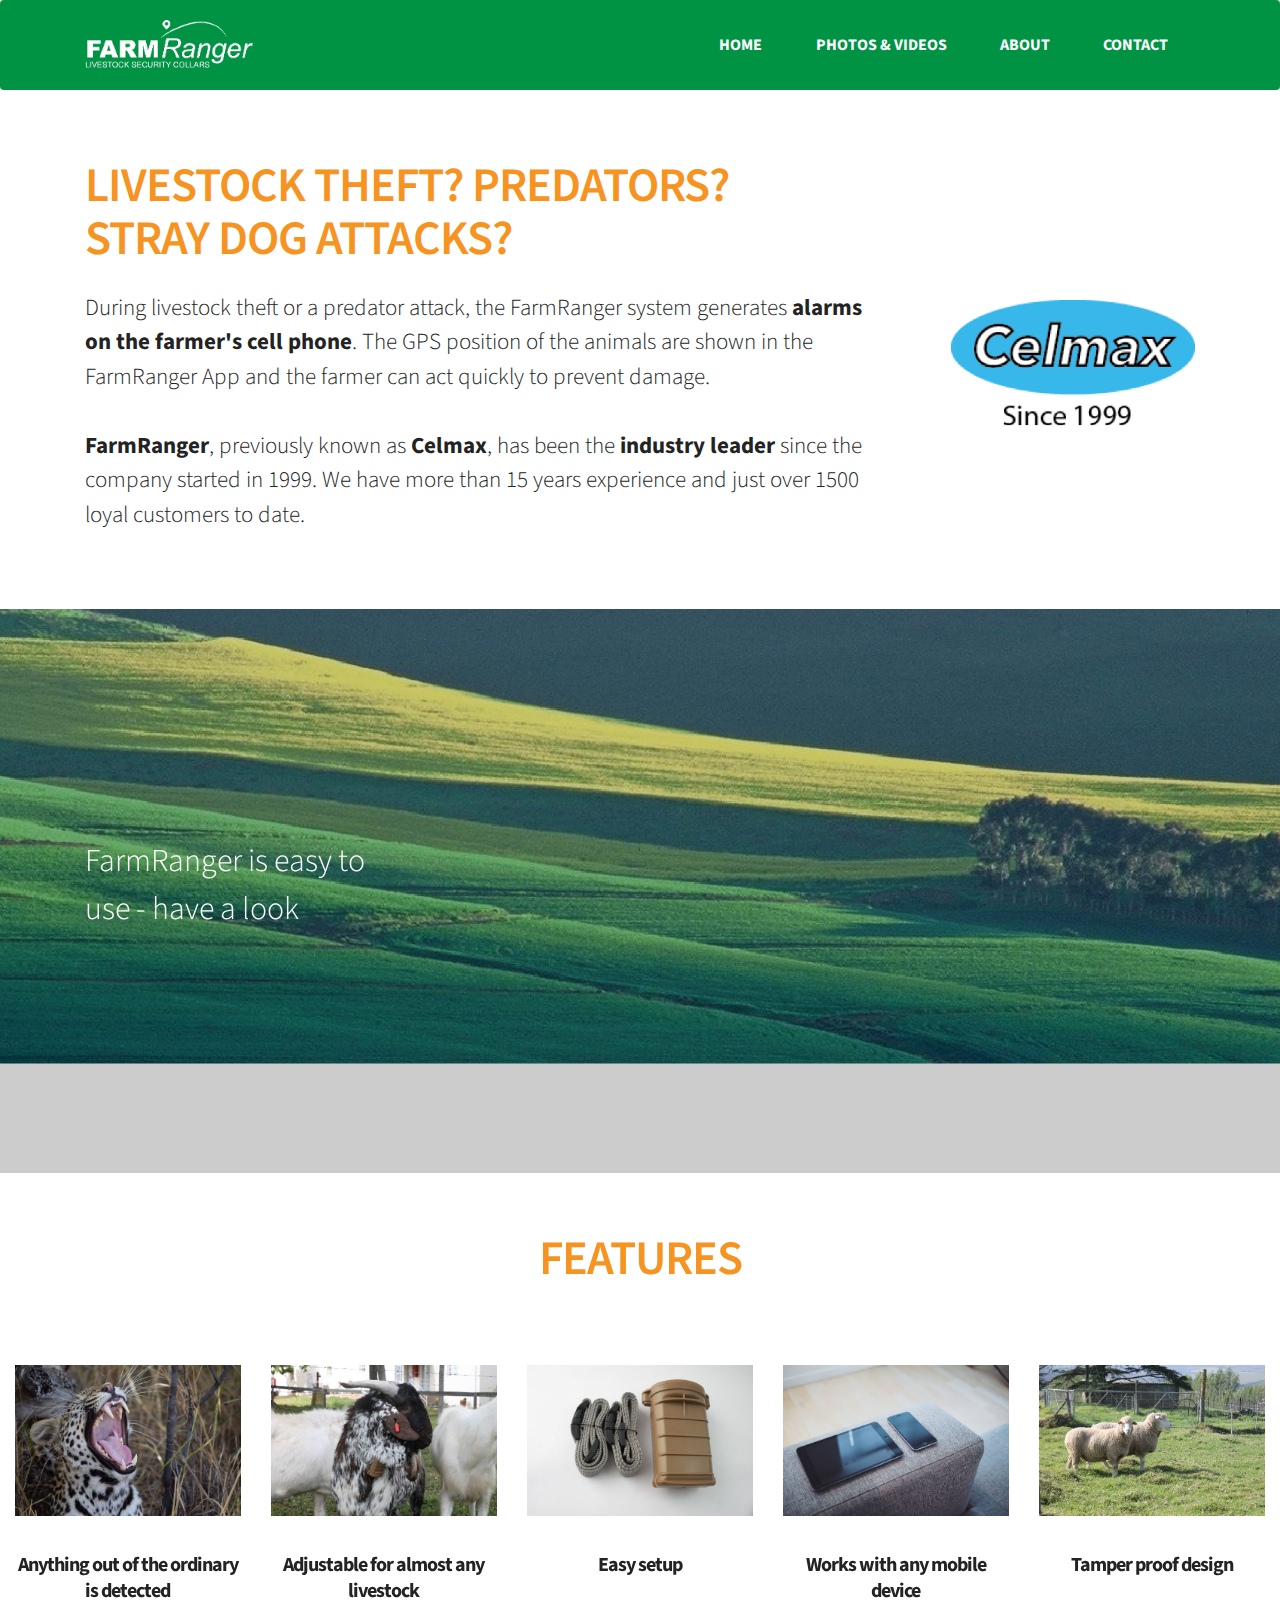
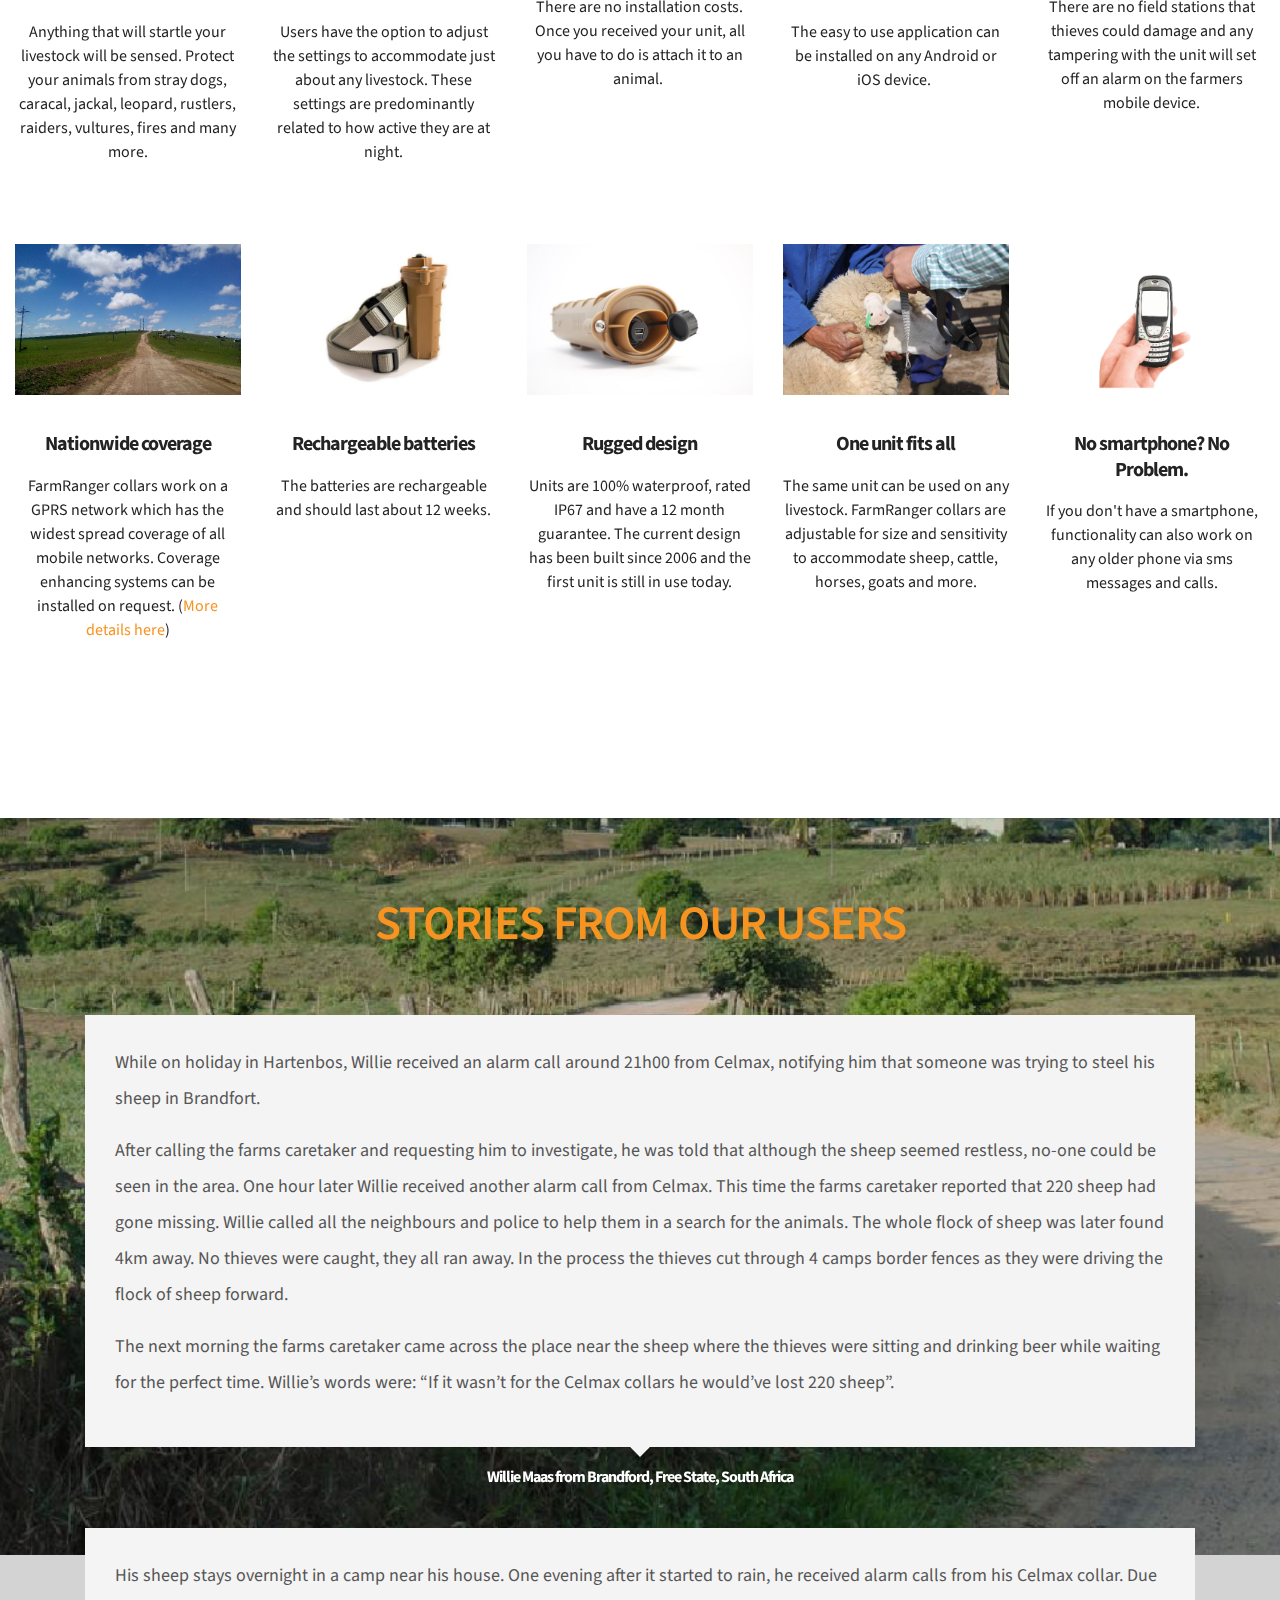
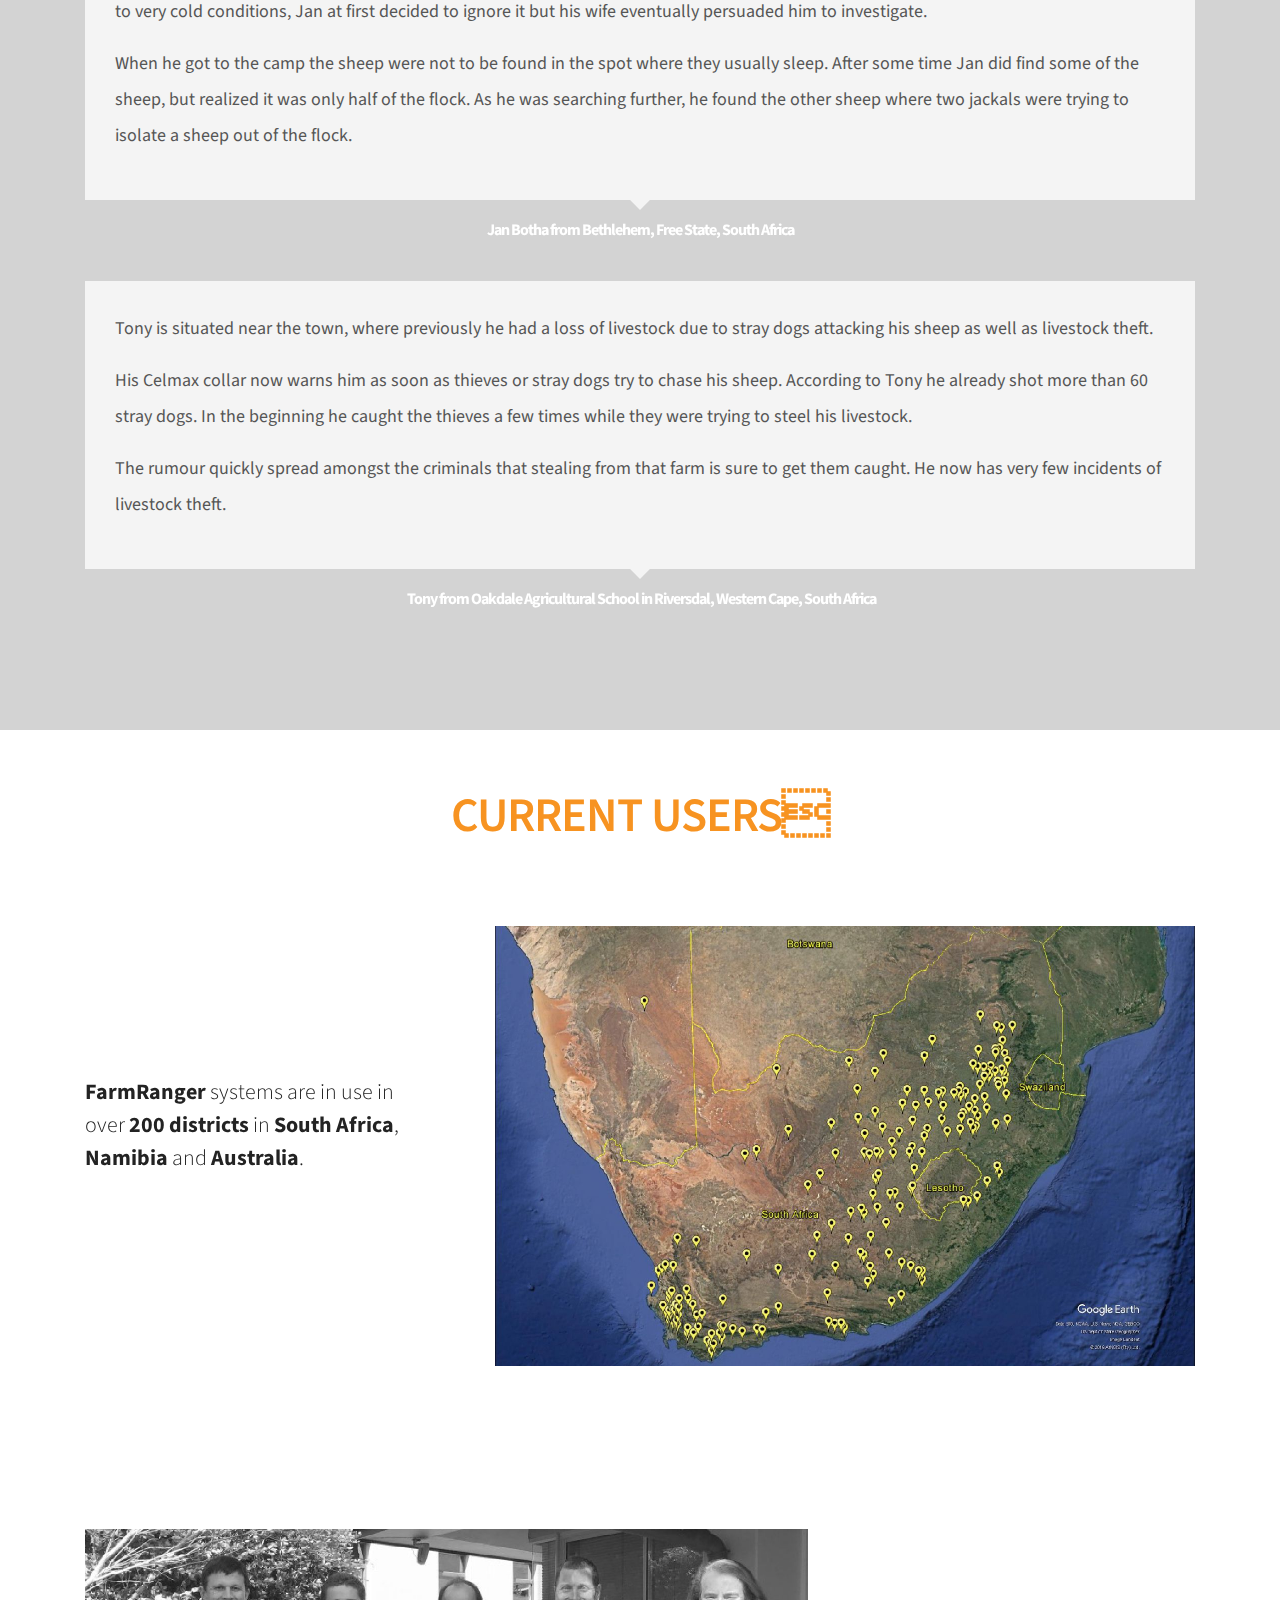
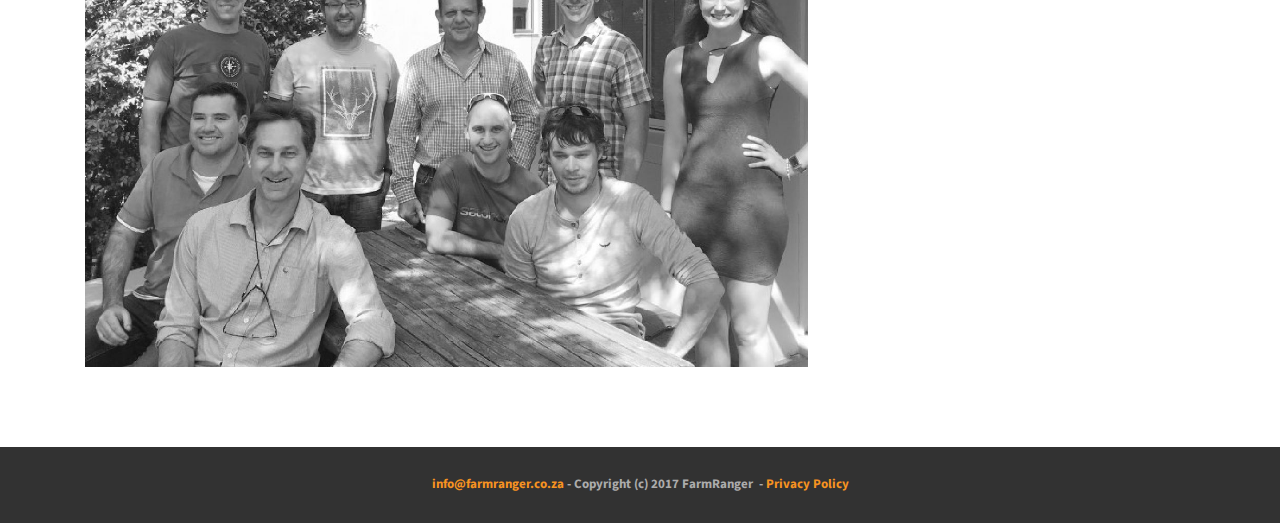
<file: index.html>
<!DOCTYPE html>
<html>
<head>
  <!-- Site made with Mobirise Website Builder v3.12.1, https://mobirise.com -->
  <meta charset="UTF-8">
  <meta http-equiv="X-UA-Compatible" content="IE=edge">
  <meta name="generator" content="Mobirise v3.12.1, mobirise.com">
  <meta name="viewport" content="width=device-width, initial-scale=1">
  <link rel="shortcut icon" href="assets/images/logo-micro-128x131.png" type="image/x-icon">
  <meta name="description" content="">
  
  <link rel="stylesheet" href="https://fonts.googleapis.com/css?family=Lora:400,700,400italic,700italic&amp;subset=latin">
  <link rel="stylesheet" href="https://fonts.googleapis.com/css?family=Montserrat:400,700">
  <link rel="stylesheet" href="https://fonts.googleapis.com/css?family=Raleway:100,100i,200,200i,300,300i,400,400i,500,500i,600,600i,700,700i,800,800i,900,900i">
  <link rel="stylesheet" href="assets/bootstrap-material-design-font/css/material.css">
  <link rel="stylesheet" href="assets/tether/tether.min.css">
  <link rel="stylesheet" href="assets/bootstrap/css/bootstrap.min.css">
  <link rel="stylesheet" href="assets/dropdown/css/style.css">
  <link rel="stylesheet" href="assets/theme/css/style.css">
  <link rel="stylesheet" href="assets/mobirise/css/mbr-additional.css" type="text/css">
  
  
  
</head>
<body>

<!-- Google Analytics -->
<script>
  (function(i,s,o,g,r,a,m){i['GoogleAnalyticsObject']=r;i[r]=i[r]||function(){
  (i[r].q=i[r].q||[]).push(arguments)},i[r].l=1*new Date();a=s.createElement(o),
  m=s.getElementsByTagName(o)[0];a.async=1;a.src=g;m.parentNode.insertBefore(a,m)
  })(window,document,'script','https://www.google-analytics.com/analytics.js','ga');

  ga('create', 'UA-97988061-1', 'auto');
  ga('send', 'pageview');

</script>
<!-- /Google Analytics -->


<section id="menu-0">

    <nav class="navbar navbar-dropdown">
        <div class="container">

            <div class="mbr-table">
                <div class="mbr-table-cell">

                    <div class="navbar-brand">
                        <a href="index.html" class="navbar-logo"><img src="assets/images/logo-429x128.png" alt="Mobirise"></a>
                        
                    </div>

                </div>
                <div class="mbr-table-cell">

                    <button class="navbar-toggler pull-xs-right hidden-md-up" type="button" data-toggle="collapse" data-target="#exCollapsingNavbar">
                        <div class="hamburger-icon"></div>
                    </button>

                    <ul class="nav-dropdown collapse pull-xs-right nav navbar-nav navbar-toggleable-sm" id="exCollapsingNavbar"><li class="nav-item"><a class="nav-link link" href="index.html">HOME</a></li><li class="nav-item"><a class="nav-link link" href="media.html">PHOTOS &amp; VIDEOS</a></li><li class="nav-item dropdown"><a class="nav-link link" href="about.html" aria-expanded="false">ABOUT</a></li><li class="nav-item dropdown"><a class="nav-link link" href="javascript:void( window.open( 'https://form.myjotform.com/71421878135559', 'blank', 'scrollbars=yes, toolbar=no, width=900, height=900' ) )" aria-expanded="false">CONTACT</a></li></ul>
                    <button hidden="" class="navbar-toggler navbar-close" type="button" data-toggle="collapse" data-target="#exCollapsingNavbar">
                        <div class="close-icon"></div>
                    </button>

                </div>
            </div>

        </div>
    </nav>

</section>

<section class="engine"><a rel="external" href="https://mobirise.com">Web Site Creator</a></section><section class="mbr-section mbr-after-navbar" id="msg-box5-16" style="background-color: rgb(255, 255, 255); padding-top: 160px; padding-bottom: 40px;">

    
    <div class="container">
        <div class="row">
            <div class="mbr-table-md-up">

              

              <div class="mbr-table-cell col-md-5 text-xs-center text-md-right content-size">
                  <h3 class="mbr-section-title display-2">LIVESTOCK THEFT? PREDATORS?<br>STRAY DOG ATTACKS?</h3>
                  <div class="lead">

                    <p>During livestock theft or a predator attack, the FarmRanger system generates <strong>alarms on the farmer's cell phone</strong>. The GPS position of the animals are shown in the FarmRanger App and the farmer can act quickly to prevent damage.<br><br><strong>FarmRanger</strong>, previously known as <strong>Celmax</strong>, has been the <strong>industry leader</strong> since the company started in 1999. We have more than 15 years experience and just over 1500 loyal customers to date.</p>

                  </div>

                  
              </div>


              


              <div class="mbr-table-cell mbr-left-padding-md-up mbr-valign-top col-md-7 image-size" style="width: 28%;">
                  <div class="mbr-figure"><img src="assets/images/celmax-logo-1400x759.png"></div>
              </div>

            </div>
        </div>
    </div>

</section>

<section class="mbr-section mbr-parallax-background" id="msg-box5-x" style="background-image: url(assets/images/background-2000x750.jpg); padding-top: 80px; padding-bottom: 80px;">

    <div class="mbr-overlay" style="opacity: 0.2; background-color: rgb(0, 0, 0);">
    </div>
    <div class="container">
        <div class="row">
            <div class="mbr-table-md-up">

              

              <div class="mbr-table-cell col-md-5 text-xs-center text-md-right content-size">
                  <h3 class="mbr-section-title display-2"></h3>
                  <div class="lead">

                    <p>FarmRanger is easy to use - have a look</p>

                  </div>

                  
              </div>


              


              <div class="mbr-table-cell mbr-left-padding-md-up mbr-valign-top col-md-7 image-size" style="width: 69%;">
                  <div class="mbr-figure"><iframe class="mbr-embedded-video" src="https://www.youtube.com/embed/HiUnc52AxI0?rel=0&amp;amp;showinfo=0&amp;autoplay=0&amp;loop=0" width="1280" height="720" frameborder="0" allowfullscreen></iframe></div>
              </div>

            </div>
        </div>
    </div>

</section>

<section class="mbr-section mbr-section__container article" id="header3-1n" style="background-color: rgb(255, 255, 255); padding-top: 60px; padding-bottom: 0px;">
    <div class="container">
        <div class="row">
            <div class="col-xs-12">
                <h3 class="mbr-section-title display-2">FEATURES</h3>
                
            </div>
        </div>
    </div>
</section>

<section class="mbr-cards mbr-section mbr-section-nopadding" id="features3-17" style="background-color: rgb(255, 255, 255);">

    

    <div class="mbr-cards-row row">
        <div class="mbr-cards-col col-xs-12 col-lg-2" style="padding-top: 80px; padding-bottom: 80px;">
            <div class="container">
              <div class="card cart-block">
                  <div class="card-img"><img src="assets/images/mbr-600x400.jpg" class="card-img-top"></div>
                  <div class="card-block">
                    <h4 class="card-title">Anything out of the ordinary is detected</h4>
                    
                    <p class="card-text">Anything that will startle your livestock will be sensed. Protect your animals from stray dogs, caracal, jackal, leopard, rustlers, raiders, vultures, fires and many more.</p>
                    
                    </div>
                </div>
            </div>
        </div>
        <div class="mbr-cards-col col-xs-12 col-lg-2" style="padding-top: 80px; padding-bottom: 80px;">
            <div class="container">
                <div class="card cart-block">
                    <div class="card-img"><img src="assets/images/img-5-600x400.jpg" class="card-img-top"></div>
                    <div class="card-block">
                        <h4 class="card-title">Adjustable for almost any livestock</h4>
                        
                        <p class="card-text">Users have the option to adjust the settings to accommodate just about any livestock. These settings are predominantly related to how active they are at night.</p>
                        
                    </div>
                </div>
            </div>
        </div>
        <div class="mbr-cards-col col-xs-12 col-lg-2" style="padding-top: 80px; padding-bottom: 80px;">
            <div class="container">
                <div class="card cart-block">
                    <div class="card-img"><img src="assets/images/collar-unit-600x400.jpg" class="card-img-top"></div>
                    <div class="card-block">
                        <h4 class="card-title">Easy setup</h4>
                        
                        <p class="card-text">There are no installation costs. Once you received your unit, all you have to do is attach it to an animal.&nbsp;</p>
                        
                    </div>
                </div>
            </div>
        </div>
        <div class="mbr-cards-col col-xs-12 col-lg-2" style="padding-top: 80px; padding-bottom: 80px;">
            <div class="container">
                <div class="card cart-block">
                    <div class="card-img"><img src="assets/images/mbr-2-600x400.jpg" class="card-img-top"></div>
                    <div class="card-block">
                        <h4 class="card-title">Works with any mobile device</h4>
                        
                        <p class="card-text">The easy to use application can be installed on any Android or iOS device.&nbsp;</p>
                        
                    </div>
                </div>
            </div>
        </div>
        <div class="mbr-cards-col col-xs-12 col-lg-2" style="padding-top: 80px; padding-bottom: 80px;">
            <div class="container">
                <div class="card cart-block">
                    <div class="card-img"><img src="assets/images/img-6-600x400.jpg" class="card-img-top"></div>
                    <div class="card-block">
                        <h4 class="card-title">Tamper proof design</h4>
                        
                        <p class="card-text">There are no field stations that thieves could damage and any tampering with the unit will set off an alarm on the farmers mobile device.</p>
                        
                    </div>
                </div>
            </div>
        </div>
        
    </div>
</section>

<section class="mbr-cards mbr-section mbr-section-nopadding" id="features3-1a" style="background-color: rgb(255, 255, 255);">

    

    <div class="mbr-cards-row row">
        <div class="mbr-cards-col col-xs-12 col-lg-2" style="padding-top: 0px; padding-bottom: 160px;">
            <div class="container">
              <div class="card cart-block">
                  <div class="card-img"><img src="assets/images/artboard-2-600x400.jpg" class="card-img-top"></div>
                  <div class="card-block">
                    <h4 class="card-title">Nationwide coverage</h4>
                    
                    <p class="card-text"></p><p>FarmRanger collars work on a GPRS network which has the widest spread coverage of all mobile networks. Coverage enhancing systems can be installed on request. (<a href="http://www.celmax.co.za" target="_blank" class="text-danger">More details here</a>)</p><p></p>
                    
                    </div>
                </div>
            </div>
        </div>
        <div class="mbr-cards-col col-xs-12 col-lg-2" style="padding-top: 0px; padding-bottom: 160px;">
            <div class="container">
                <div class="card cart-block">
                    <div class="card-img"><img src="assets/images/img-7-600x400.jpg" class="card-img-top"></div>
                    <div class="card-block">
                        <h4 class="card-title">Rechargeable batteries</h4>
                        
                        <p class="card-text">The batteries are rechargeable and should last about 12 weeks.</p>
                        
                    </div>
                </div>
            </div>
        </div>
        <div class="mbr-cards-col col-xs-12 col-lg-2" style="padding-top: 0px; padding-bottom: 160px;">
            <div class="container">
                <div class="card cart-block">
                    <div class="card-img"><img src="assets/images/img-1-600x400.jpg" class="card-img-top"></div>
                    <div class="card-block">
                        <h4 class="card-title">Rugged design</h4>
                        
                        <p class="card-text">Units are 100% waterproof, rated IP67 and have a 12 month guarantee. The current design has been built since 2006 and the first unit is still in use today.</p>
                        
                    </div>
                </div>
            </div>
        </div>
        <div class="mbr-cards-col col-xs-12 col-lg-2" style="padding-top: 0px; padding-bottom: 160px;">
            <div class="container">
                <div class="card cart-block">
                    <div class="card-img"><img src="assets/images/img-2-600x400.jpg" class="card-img-top"></div>
                    <div class="card-block">
                        <h4 class="card-title">One unit fits all</h4>
                        
                        <p class="card-text">The same unit can be used on any livestock. FarmRanger collars are adjustable for size and sensitivity to accommodate sheep, cattle, horses, goats and more.</p>
                        
                    </div>
                </div>
            </div>
        </div>
        <div class="mbr-cards-col col-xs-12 col-lg-2" style="padding-top: 0px; padding-bottom: 160px;">
            <div class="container">
                <div class="card cart-block">
                    <div class="card-img"><img src="assets/images/oldphone-600x400.png" class="card-img-top"></div>
                    <div class="card-block">
                        <h4 class="card-title">No smartphone? No Problem.</h4>
                        
                        <p class="card-text">If you don't have a smartphone, functionality can also work on any older phone via sms messages and calls.</p>
                        
                    </div>
                </div>
            </div>
        </div>
        
    </div>
</section>

<section class="mbr-section mbr-parallax-background" id="testimonials4-4" style="background-image: url(assets/images/mbr-2-2000x1324.jpg); padding-top: 80px; padding-bottom: 120px;">

    <div class="mbr-overlay" style="opacity: 0.2; background-color: rgb(34, 34, 34);">
    </div>

        <div class="mbr-section mbr-section__container mbr-section__container--middle">
            <div class="container">
                <div class="row">
                    <div class="col-xs-12 text-xs-center">
                        <h3 class="mbr-section-title display-2">STORIES FROM OUR USERS</h3>
                        
                    </div>
                </div>
            </div>
        </div>


    <div class="mbr-section mbr-section-nopadding">
        <div class="container">
            <div class="row">

                <div class="col-xs-12">

                    <div class="mbr-testimonial card">
                        <div class="card-block"><p>While on holiday in Hartenbos, Willie received an alarm call around 21h00 from Celmax, notifying him that someone was trying to steel his sheep in Brandfort.</p><p>After calling the farms caretaker and requesting him to investigate, he was told that although the sheep seemed restless, no-one could be seen in the area. One hour later Willie received another alarm call from Celmax. This time the farms caretaker reported that 220 sheep had gone missing. Willie called all the neighbours and police to help them in a search for the animals. The whole flock of sheep was later found 4km away. No thieves were caught, they all ran away. In the process the thieves cut through 4 camps border fences as they were driving the flock of sheep forward.</p><p>The next morning the farms caretaker came across the place near the sheep where the thieves were sitting and drinking beer while waiting for the perfect time. Willie’s words were: “If it wasn’t for the Celmax collars he would’ve lost 220 sheep”.</p></div>
                        <div class="mbr-author card-footer">
                            
                            <div class="mbr-author-name">Willie Maas from Brandford, Free State, South Africa</div>
                            
                        </div>
                    </div><div class="mbr-testimonial card">
                        <div class="card-block"><p>His sheep stays overnight in a camp near his house. One evening after it started to rain, he received alarm calls from his Celmax collar. Due to very cold conditions, Jan at first decided to ignore it but his wife eventually persuaded him to investigate.</p><p>When he got to the camp the sheep were not to be found in the spot where they usually sleep. After some time Jan did find some of the sheep, but realized it was only half of the flock. As he was searching further, he found the other sheep where two jackals were trying to isolate a sheep out of the flock.</p></div>
                        <div class="mbr-author card-footer">
                            
                            <div class="mbr-author-name">Jan Botha from Bethlehem, Free State, South Africa</div>
                            
                        </div>
                    </div><div class="mbr-testimonial card">
                        <div class="card-block"><p>Tony is situated near the town, where previously he had a loss of livestock due to stray dogs attacking his sheep as well as livestock theft.</p><p>His Celmax collar now warns him as soon as thieves or stray dogs try to chase his sheep. According to Tony he already shot more than 60 stray dogs. In the beginning he caught the thieves a few times while they were trying to steel his livestock.</p><p>The rumour quickly spread amongst the criminals that stealing from that farm is sure to get them caught. He now has very few incidents of livestock theft.</p></div>
                        <div class="mbr-author card-footer">
                            
                            <div class="mbr-author-name">&nbsp;Tony from Oakdale Agricultural School in Riversdal, Western Cape, South Africa</div>
                            
                        </div>
                    </div>

                </div>

            </div>

        </div>
    </div>
</section>

<section class="mbr-section mbr-section__container article" id="header3-23" style="background-color: rgb(255, 255, 255); padding-top: 60px; padding-bottom: 0px;">
    <div class="container">
        <div class="row">
            <div class="col-xs-12">
                <h3 class="mbr-section-title display-2">CURRENT USERS</h3>
                
            </div>
        </div>
    </div>
</section>

<section class="mbr-section" id="msg-box4-f" style="background-color: rgb(255, 255, 255); padding-top: 80px; padding-bottom: 80px;">

    
    <div class="container">
        <div class="row">
            <div class="mbr-table-md-up">

              

              <div class="mbr-table-cell col-md-5 text-xs-center text-md-right content-size">
                  
                  <div class="lead">

                    <p><strong>FarmRanger </strong>systems are in use in over <strong>200 districts</strong> in <strong>South Africa</strong>, <strong>Namibia</strong> and <strong>Australia</strong>.<br></p>

                  </div>

                  
              </div>


              


              <div class="mbr-table-cell mbr-left-padding-md-up mbr-valign-top col-md-7 image-size" style="width: 68%;">
                  <div class="mbr-figure"><img src="assets/images/map-1400x880.jpg"></div>
              </div>

            </div>
        </div>
    </div>

</section>

<section class="mbr-section mbr-parallax-background" id="msg-box4-g" style="background-image: url(assets/images/mbr-5-2000x1333.jpg); padding-top: 80px; padding-bottom: 80px;">

    <div class="mbr-overlay" style="opacity: 0.4; background-color: rgb(255, 255, 255);">
    </div>
    <div class="container">
        <div class="row">
            <div class="mbr-table-md-up">

              <div class="mbr-table-cell mbr-right-padding-md-up mbr-valign-top col-md-7 image-size" style="width: 70%;">
                  <div class="mbr-figure"><img src="assets/images/team-1400x849.jpg"></div>
              </div>

              


              <div class="mbr-table-cell col-md-5 text-xs-center text-md-left content-size">
                  <h3 class="mbr-section-title display-2">MEET THE TEAM</h3>
                  <div class="lead">

                    <p><strong>FarmRanger</strong> is a division of <strong><a href="http://www.etse.co.za/" target="_blank" class="text-white">ETSE Electronics Pty (Ltd)</a></strong><br></p>

                  </div>

                  
              </div>


              

            </div>
        </div>
    </div>

</section>

<footer class="mbr-small-footer mbr-section mbr-section-nopadding" id="footer1-2" style="background-color: rgb(50, 50, 50); padding-top: 1.75rem; padding-bottom: 1.75rem;">
    
    <div class="container">
        <p class="text-xs-center"><strong><a href="mailto:info@farmranger.co.za">info@farmranger.co.za</a> - Copyright (c) 2017 FarmRanger &nbsp;- <a href="privacypolicy.html">Privacy Policy</a></strong><br></p>
    </div>
</footer>


  <script src="assets/web/assets/jquery/jquery.min.js"></script>
  <script src="assets/tether/tether.min.js"></script>
  <script src="assets/bootstrap/js/bootstrap.min.js"></script>
  <script src="assets/smooth-scroll/smooth-scroll.js"></script>
  <script src="assets/jarallax/jarallax.js"></script>
  <script src="assets/dropdown/js/script.min.js"></script>
  <script src="assets/touch-swipe/jquery.touch-swipe.min.js"></script>
  <script src="assets/theme/js/script.js"></script>
  
  
</body>
</html>
</file>
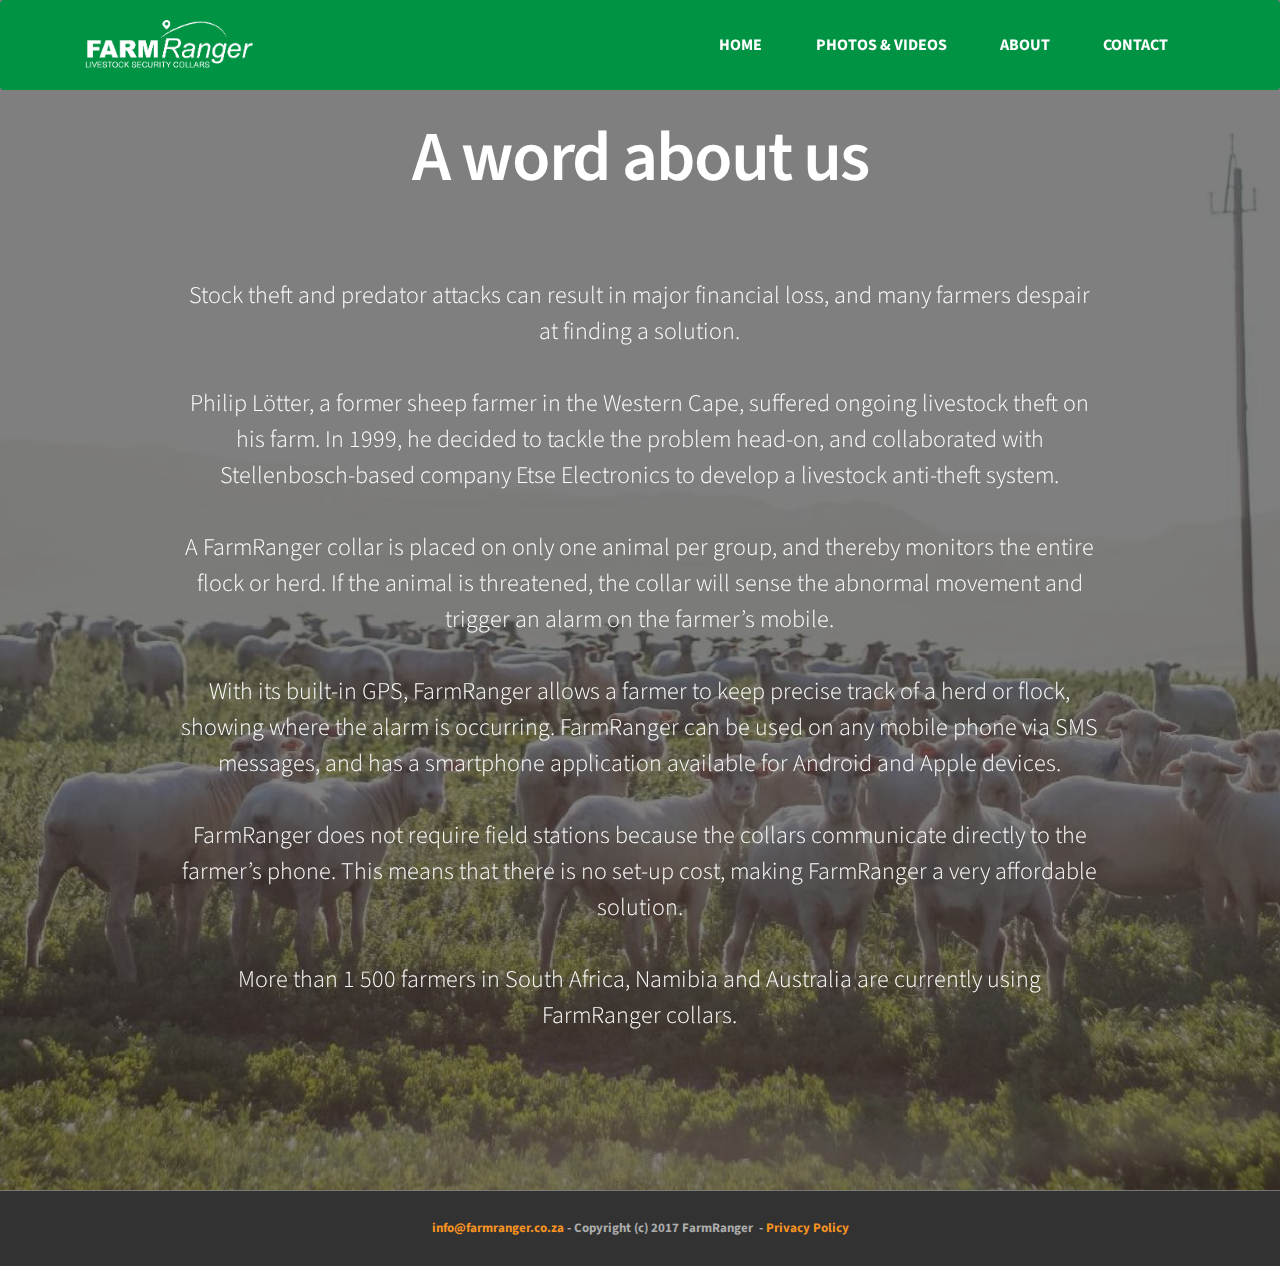
<file: about.html>
<!DOCTYPE html>
<html>
<head>
  <!-- Site made with Mobirise Website Builder v3.12.1, https://mobirise.com -->
  <meta charset="UTF-8">
  <meta http-equiv="X-UA-Compatible" content="IE=edge">
  <meta name="generator" content="Mobirise v3.12.1, mobirise.com">
  <meta name="viewport" content="width=device-width, initial-scale=1">
  <link rel="shortcut icon" href="assets/images/logo-micro-128x131.png" type="image/x-icon">
  <meta name="description" content="">
  
  <link rel="stylesheet" href="https://fonts.googleapis.com/css?family=Lora:400,700,400italic,700italic&amp;subset=latin">
  <link rel="stylesheet" href="https://fonts.googleapis.com/css?family=Montserrat:400,700">
  <link rel="stylesheet" href="https://fonts.googleapis.com/css?family=Raleway:100,100i,200,200i,300,300i,400,400i,500,500i,600,600i,700,700i,800,800i,900,900i">
  <link rel="stylesheet" href="assets/bootstrap-material-design-font/css/material.css">
  <link rel="stylesheet" href="assets/tether/tether.min.css">
  <link rel="stylesheet" href="assets/bootstrap/css/bootstrap.min.css">
  <link rel="stylesheet" href="assets/dropdown/css/style.css">
  <link rel="stylesheet" href="assets/theme/css/style.css">
  <link rel="stylesheet" href="assets/mobirise/css/mbr-additional.css" type="text/css">
  
  
  
</head>
<body>

<!-- Google Analytics -->
<script>
  (function(i,s,o,g,r,a,m){i['GoogleAnalyticsObject']=r;i[r]=i[r]||function(){
  (i[r].q=i[r].q||[]).push(arguments)},i[r].l=1*new Date();a=s.createElement(o),
  m=s.getElementsByTagName(o)[0];a.async=1;a.src=g;m.parentNode.insertBefore(a,m)
  })(window,document,'script','https://www.google-analytics.com/analytics.js','ga');

  ga('create', 'UA-97988061-1', 'auto');
  ga('send', 'pageview');

</script>
<!-- /Google Analytics -->


<section id="menu-1d">

    <nav class="navbar navbar-dropdown">
        <div class="container">

            <div class="mbr-table">
                <div class="mbr-table-cell">

                    <div class="navbar-brand">
                        <span class="navbar-logo"><img src="assets/images/logo-429x128.png" alt="Mobirise"></span>
                        
                    </div>

                </div>
                <div class="mbr-table-cell">

                    <button class="navbar-toggler pull-xs-right hidden-md-up" type="button" data-toggle="collapse" data-target="#exCollapsingNavbar">
                        <div class="hamburger-icon"></div>
                    </button>

                    <ul class="nav-dropdown collapse pull-xs-right nav navbar-nav navbar-toggleable-sm" id="exCollapsingNavbar"><li class="nav-item"><a class="nav-link link" href="index.html">HOME</a></li><li class="nav-item"><a class="nav-link link" href="media.html">PHOTOS &amp; VIDEOS</a></li><li class="nav-item dropdown"><a class="nav-link link" href="about.html" aria-expanded="false">ABOUT</a></li><li class="nav-item dropdown"><a class="nav-link link" href="javascript:void( window.open( 'https://form.myjotform.com/71421878135559', 'blank', 'scrollbars=yes, toolbar=no, width=900, height=900' ) )" aria-expanded="false">CONTACT</a></li></ul>
                    <button hidden="" class="navbar-toggler navbar-close" type="button" data-toggle="collapse" data-target="#exCollapsingNavbar">
                        <div class="close-icon"></div>
                    </button>

                </div>
            </div>

        </div>
    </nav>

</section>

<section class="engine"><a rel="external" href="https://mobirise.com">https://mobirise.com/</a></section><section class="mbr-section mbr-section-hero mbr-section-full mbr-parallax-background mbr-after-navbar" id="header4-1g" style="background-image: url(assets/images/background-2000x1089.jpg);">

    <div class="mbr-overlay" style="opacity: 0.5; background-color: rgb(0, 0, 0);"></div>

    <div class="mbr-table-cell">

        <div class="container">
            <div class="row">
                <div class="mbr-section col-md-10 col-md-offset-1 text-xs-center">

                    <h1 class="mbr-section-title display-1">A word about us<br><br></h1>
                    <p class="mbr-section-lead lead">Stock theft and predator attacks can result in major financial loss, and many farmers despair at finding a solution.<br><br>Philip Lötter, a former sheep farmer in the Western Cape, suffered ongoing livestock theft on his farm. In 1999, he decided to tackle the problem head-on, and collaborated with Stellenbosch-based company Etse Electronics to develop a livestock anti-theft system.<br><br>A FarmRanger collar is placed on only one animal per group, and thereby monitors the entire flock or herd. If the animal is threatened, the collar will sense the abnormal movement and trigger an alarm on the farmer’s mobile.<br><br>With its built-in GPS, FarmRanger allows a farmer to keep precise track of a herd or flock, showing where the alarm is occurring. FarmRanger can be used on any mobile phone via SMS messages, and has a smartphone application available for Android and Apple devices.<br><br>FarmRanger does not require field stations because the collars communicate directly to the farmer’s phone. This means that there is no set-up cost, making FarmRanger a very affordable solution.<br><br>More than 1 500 farmers in South Africa, Namibia and Australia are currently using FarmRanger collars.<br></p>
                    
                </div>
            </div>
        </div>
    </div>

    

</section>

<footer class="mbr-small-footer mbr-section mbr-section-nopadding" id="footer1-1f" style="background-color: rgb(50, 50, 50); padding-top: 1.75rem; padding-bottom: 1.75rem;">
    
    <div class="container">
        <p class="text-xs-center"><strong><a href="mailto:info@farmranger.co.za">info@farmranger.co.za</a> - Copyright (c) 2017 FarmRanger &nbsp;- <a href="privacypolicy.html">Privacy Policy</a></strong><br></p>
    </div>
</footer>


  <script src="assets/web/assets/jquery/jquery.min.js"></script>
  <script src="assets/tether/tether.min.js"></script>
  <script src="assets/bootstrap/js/bootstrap.min.js"></script>
  <script src="assets/smooth-scroll/smooth-scroll.js"></script>
  <script src="assets/dropdown/js/script.min.js"></script>
  <script src="assets/touch-swipe/jquery.touch-swipe.min.js"></script>
  <script src="assets/jarallax/jarallax.js"></script>
  <script src="assets/theme/js/script.js"></script>
  
  
</body>
</html>
</file>
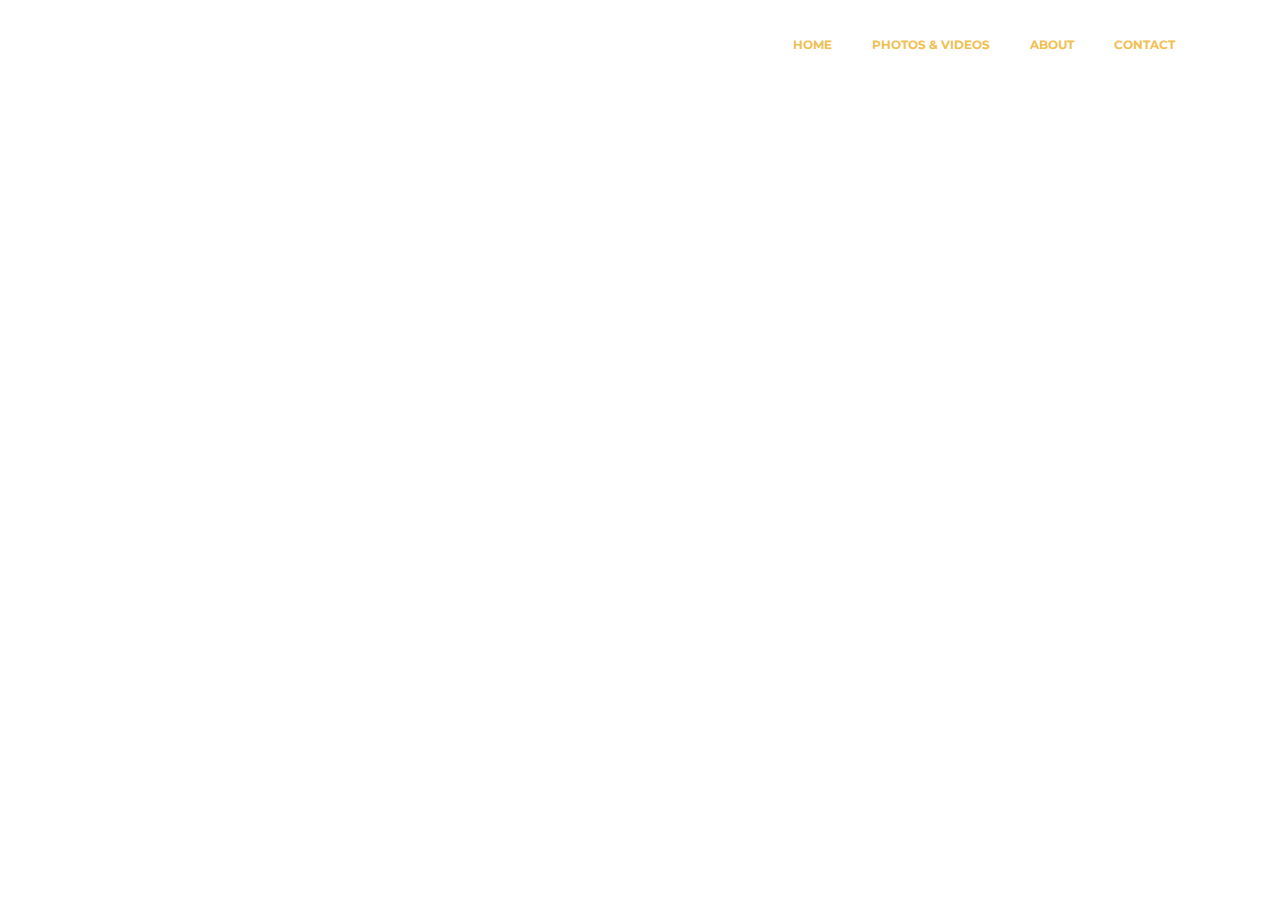
<file: contact.html>
<!DOCTYPE html>
<html>
<head>
  <!-- Site made with Mobirise Website Builder v3.12.1, https://mobirise.com -->
  <meta charset="UTF-8">
  <meta http-equiv="X-UA-Compatible" content="IE=edge">
  <meta name="generator" content="Mobirise v3.12.1, mobirise.com">
  <meta name="viewport" content="width=device-width, initial-scale=1">
  <link rel="shortcut icon" href="assets/images/logo-429x128.png" type="image/x-icon">
  <meta name="description" content="">
  
  <link rel="stylesheet" href="https://fonts.googleapis.com/css?family=Lora:400,700,400italic,700italic&amp;subset=latin">
  <link rel="stylesheet" href="https://fonts.googleapis.com/css?family=Montserrat:400,700">
  <link rel="stylesheet" href="https://fonts.googleapis.com/css?family=Raleway:100,100i,200,200i,300,300i,400,400i,500,500i,600,600i,700,700i,800,800i,900,900i">
  <link rel="stylesheet" href="assets/bootstrap-material-design-font/css/material.css">
  <link rel="stylesheet" href="assets/tether/tether.min.css">
  <link rel="stylesheet" href="assets/bootstrap/css/bootstrap.min.css">
  <link rel="stylesheet" href="assets/dropdown/css/style.css">
  <link rel="stylesheet" href="assets/theme/css/style.css">
  <link rel="stylesheet" href="assets/mobirise/css/mbr-additional.css" type="text/css">
  
  
  
</head>
<body>

<!-- Google Analytics -->
<script>
  (function(i,s,o,g,r,a,m){i['GoogleAnalyticsObject']=r;i[r]=i[r]||function(){
  (i[r].q=i[r].q||[]).push(arguments)},i[r].l=1*new Date();a=s.createElement(o),
  m=s.getElementsByTagName(o)[0];a.async=1;a.src=g;m.parentNode.insertBefore(a,m)
  })(window,document,'script','https://www.google-analytics.com/analytics.js','ga');

  ga('create', 'UA-97988061-1', 'auto');
  ga('send', 'pageview');

</script>
<!-- /Google Analytics -->


<section id="menu-1h">

    <nav class="navbar navbar-dropdown">
        <div class="container">

            <div class="mbr-table">
                <div class="mbr-table-cell">

                    <div class="navbar-brand">
                        <span class="navbar-logo"><img src="assets/images/asset-12-427x128.png" alt="Mobirise"></span>
                        
                    </div>

                </div>
                <div class="mbr-table-cell">

                    <button class="navbar-toggler pull-xs-right hidden-md-up" type="button" data-toggle="collapse" data-target="#exCollapsingNavbar">
                        <div class="hamburger-icon"></div>
                    </button>

                    <ul class="nav-dropdown collapse pull-xs-right nav navbar-nav navbar-toggleable-sm" id="exCollapsingNavbar"><li class="nav-item"><a class="nav-link link" href="index.html">HOME</a></li><li class="nav-item"><a class="nav-link link" href="media.html">PHOTOS &amp; VIDEOS</a></li><li class="nav-item dropdown"><a class="nav-link link" href="about.html" aria-expanded="false">ABOUT</a></li><li class="nav-item dropdown"><a class="nav-link link" href="contact.html" aria-expanded="false">CONTACT</a></li></ul>
                    <button hidden="" class="navbar-toggler navbar-close" type="button" data-toggle="collapse" data-target="#exCollapsingNavbar">
                        <div class="close-icon"></div>
                    </button>

                </div>
            </div>

        </div>
    </nav>

</section>

<section class="engine"><a rel="external" href="https://mobirise.com">mobirise.com</a></section><section class="mbr-section mbr-section--relative mbr-section--fixed-size mbr-after-navbar" id="htmlblock-block-25" style="background-color: rgb(255, 255, 255);">
	<style>.block {padding-bottom:0px; padding-top:0px;}</style>		
            

    <div class="mbr-section__container mbr-section__container--isolated container">
        <div class="row block">
            <div class="mbr-box mbr-box--fixed mbr-box--adapted">
                <div class="mbr-box__magnet mbr-box__magnet--top-left mbr-section__left col-sm-12">
                    <div class="mbr-section__container mbr-section__container--middle">
                        <div class="mbr-header mbr-header--auto-align mbr-header--wysiwyg">
                            <h3 class="mbr-header__text tiny"></h3>
                        </div>
                    </div>
                    <div class="mbr-section__container">
                        <div class="mbr-article mbr-article--auto-align mbr-article--wysiwyg"><div class="tiny"> <iframe id="JotFormIFrame-71421878135559" onload="window.parent.scrollTo(0,0)" allowtransparency="true" src="https://form.myjotform.com/71421878135559" frameborder="0" style="width:100%; height:0px; border:none;" scrolling="no"> </iframe> <script type="text/javascript"> var ifr = document.getElementById("JotFormIFrame-71421878135559"); if(window.location.href && window.location.href.indexOf("?") > -1) { var get = window.location.href.substr(window.location.href.indexOf("?") + 1); if(ifr && get.length > 0) { var src = ifr.src; src = src.indexOf("?") > -1 ? src + "&" + get : src + "?" + get; ifr.src = src; } } window.handleIFrameMessage = function(e) { var args = e.data.split(":"); if (args.length > 2) { iframe = document.getElementById("JotFormIFrame-" + args[2]); } else { iframe = document.getElementById("JotFormIFrame"); } if (!iframe) return; switch (args[0]) { case "scrollIntoView": iframe.scrollIntoView(); break; case "setHeight": iframe.style.height = args[1] + "px"; break; case "collapseErrorPage": if (iframe.clientHeight > window.innerHeight) { iframe.style.height = window.innerHeight + "px"; } break; case "reloadPage": window.location.reload(); break; } var isJotForm = (e.origin.indexOf("jotform") > -1) ? true : false; if(isJotForm && "contentWindow" in iframe && "postMessage" in iframe.contentWindow) { var urls = {"docurl":encodeURIComponent(document.URL),"referrer":encodeURIComponent(document.referrer)}; iframe.contentWindow.postMessage(JSON.stringify({"type":"urls","value":urls}), "*"); } }; if (window.addEventListener) { window.addEventListener("message", handleIFrameMessage, false); } else if (window.attachEvent) { window.attachEvent("onmessage", handleIFrameMessage); } </script></div>
						</div>
                    </div>
                </div>
            </div>
        </div>
    </div>

	<div></div>
	
</section>


  <script src="assets/web/assets/jquery/jquery.min.js"></script>
  <script src="assets/tether/tether.min.js"></script>
  <script src="assets/bootstrap/js/bootstrap.min.js"></script>
  <script src="assets/smooth-scroll/smooth-scroll.js"></script>
  <script src="assets/dropdown/js/script.min.js"></script>
  <script src="assets/touch-swipe/jquery.touch-swipe.min.js"></script>
  <script src="assets/theme/js/script.js"></script>
  
  
</body>
</html>
</file>
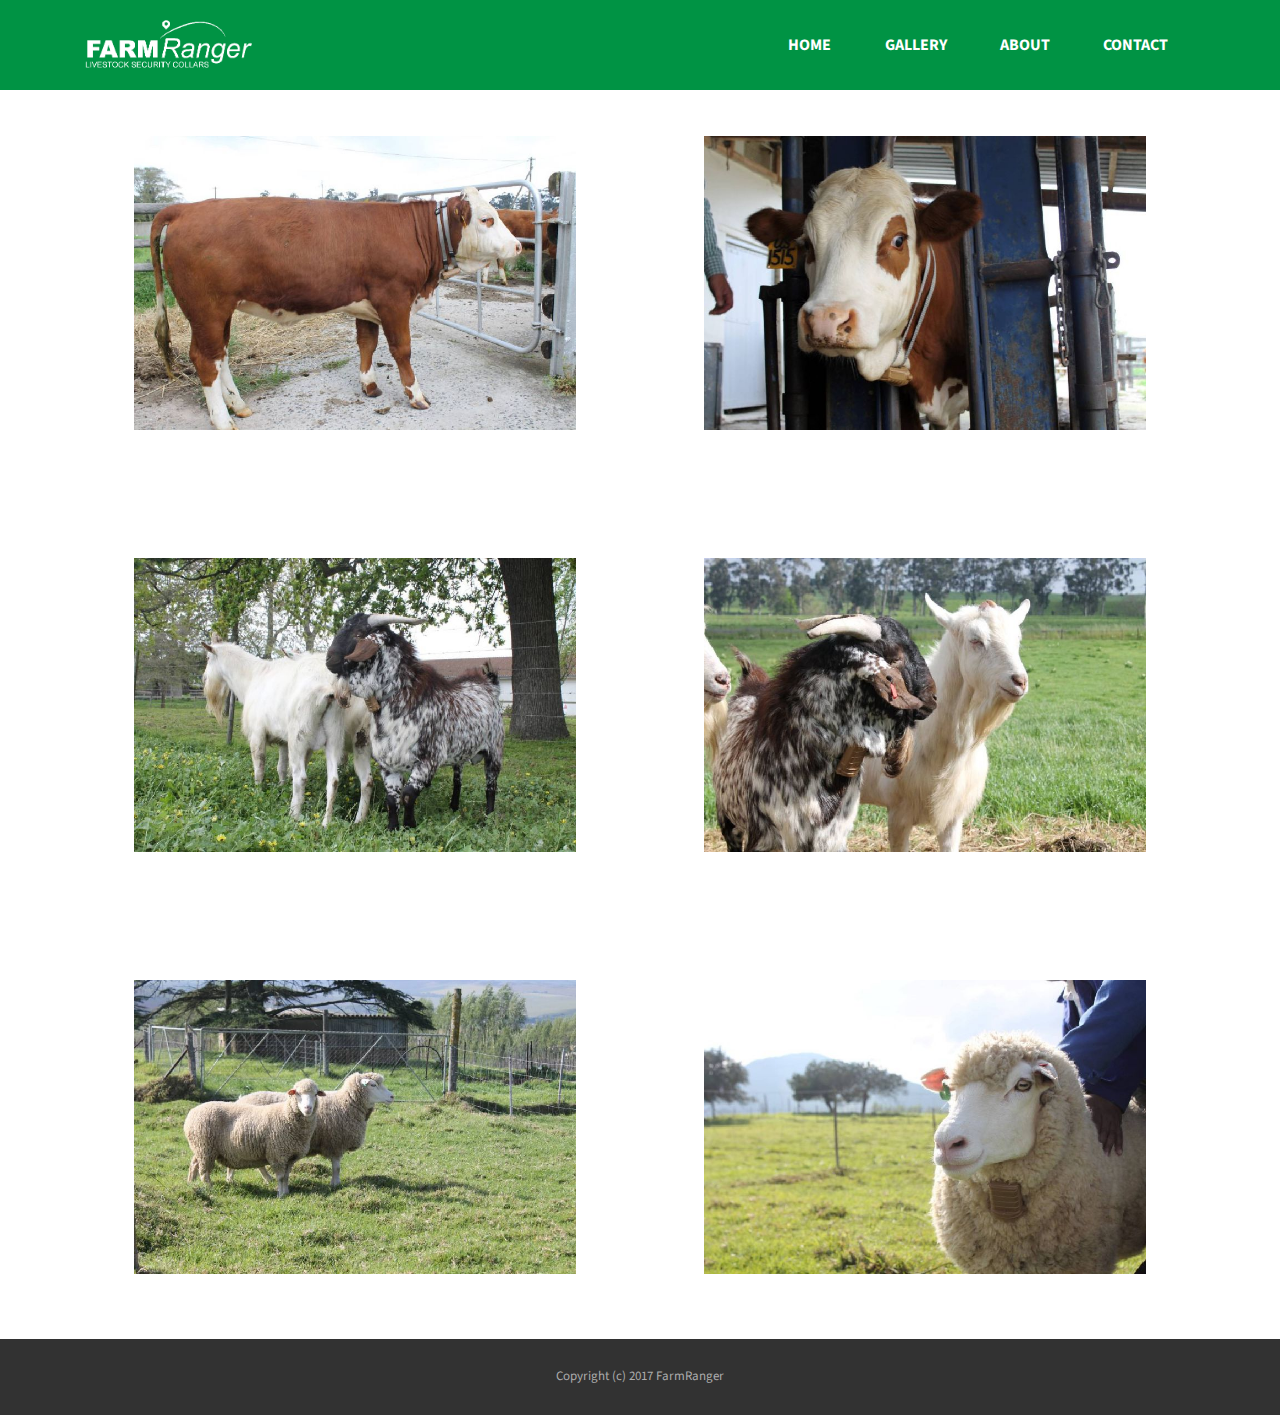
<file: gallery.html>
<!DOCTYPE html>
<html>
<head>
  <!-- Site made with Mobirise Website Builder v3.12.1, https://mobirise.com -->
  <meta charset="UTF-8">
  <meta http-equiv="X-UA-Compatible" content="IE=edge">
  <meta name="generator" content="Mobirise v3.12.1, mobirise.com">
  <meta name="viewport" content="width=device-width, initial-scale=1">
  <link rel="shortcut icon" href="assets/images/asset-12-427x128.png" type="image/x-icon">
  <meta name="description" content="">
  
  <link rel="stylesheet" href="https://fonts.googleapis.com/css?family=Lora:400,700,400italic,700italic&amp;subset=latin">
  <link rel="stylesheet" href="https://fonts.googleapis.com/css?family=Montserrat:400,700">
  <link rel="stylesheet" href="https://fonts.googleapis.com/css?family=Raleway:100,100i,200,200i,300,300i,400,400i,500,500i,600,600i,700,700i,800,800i,900,900i">
  <link rel="stylesheet" href="assets/bootstrap-material-design-font/css/material.css">
  <link rel="stylesheet" href="assets/et-line-font-plugin/style.css">
  <link rel="stylesheet" href="assets/tether/tether.min.css">
  <link rel="stylesheet" href="assets/bootstrap/css/bootstrap.min.css">
  <link rel="stylesheet" href="assets/dropdown/css/style.css">
  <link rel="stylesheet" href="assets/theme/css/style.css">
  <link rel="stylesheet" href="assets/mobirise-gallery/style.css">
  <link rel="stylesheet" href="assets/mobirise/css/mbr-additional.css" type="text/css">
  
  
  
</head>
<body>
<section id="menu-n">

    <nav class="navbar navbar-dropdown navbar-fixed-top">
        <div class="container">

            <div class="mbr-table">
                <div class="mbr-table-cell">

                    <div class="navbar-brand">
                        <a href="https://mobirise.com" class="navbar-logo"><img src="assets/images/asset-12-427x128.png" alt="Mobirise"></a>
                        
                    </div>

                </div>
                <div class="mbr-table-cell">

                    <button class="navbar-toggler pull-xs-right hidden-md-up" type="button" data-toggle="collapse" data-target="#exCollapsingNavbar">
                        <div class="hamburger-icon"></div>
                    </button>

                    <ul class="nav-dropdown collapse pull-xs-right nav navbar-nav navbar-toggleable-sm" id="exCollapsingNavbar"><li class="nav-item"><a class="nav-link link" href="index.html">HOME</a></li><li class="nav-item"><a class="nav-link link" href="gallery.html">GALLERY</a></li><li class="nav-item dropdown"><a class="nav-link link" href="about.html" aria-expanded="false">ABOUT</a></li><li class="nav-item dropdown"><a class="nav-link link" href="contact.html" aria-expanded="false">CONTACT</a></li></ul>
                    <button hidden="" class="navbar-toggler navbar-close" type="button" data-toggle="collapse" data-target="#exCollapsingNavbar">
                        <div class="close-icon"></div>
                    </button>

                </div>
            </div>

        </div>
    </nav>

</section>

<section class="engine"><a rel="external" href="https://mobirise.com">Mobirise Website Builder</a></section><section class="mbr-gallery mbr-section mbr-section-nopadding mbr-slider-carousel mbr-after-navbar" id="gallery1-u" data-filter="false" style="background-color: rgb(255, 255, 255); padding-top: 4.5rem; padding-bottom: 0rem;">
    <!-- Filter -->
    

    <!-- Gallery -->
    <div class="mbr-gallery-row container">
        <div class=" mbr-gallery-layout-default">
            <div>
                <div>
                    <div class="mbr-gallery-item mbr-gallery-item__mobirise3 mbr-gallery-item--p4" data-tags="Awesome" data-video-url="false">
                        <div href="#lb-gallery1-u" data-slide-to="0" data-toggle="modal">
                            
                            

                            <img alt="" src="assets/images/bees-2000x1333-800x533.jpg">
                            
                            <span class="icon-focus"></span>
                            
                        </div>
                    </div><div class="mbr-gallery-item mbr-gallery-item__mobirise3 mbr-gallery-item--p4" data-tags="Responsive" data-video-url="false">
                        <div href="#lb-gallery1-u" data-slide-to="1" data-toggle="modal">
                            
                            

                            <img alt="" src="assets/images/bees1-2000x1333-800x533.jpg">
                            
                            <span class="icon-focus"></span>
                            
                        </div>
                    </div><div class="mbr-gallery-item mbr-gallery-item__mobirise3 mbr-gallery-item--p4" data-tags="Creative" data-video-url="false">
                        <div href="#lb-gallery1-u" data-slide-to="2" data-toggle="modal">
                            
                            

                            <img alt="" src="assets/images/bok-2000x1333-800x533.jpg">
                            
                            <span class="icon-focus"></span>
                            
                        </div>
                    </div><div class="mbr-gallery-item mbr-gallery-item__mobirise3 mbr-gallery-item--p4" data-tags="Animated" data-video-url="false">
                        <div href="#lb-gallery1-u" data-slide-to="3" data-toggle="modal">
                            
                            

                            <img alt="" src="assets/images/bok-1-2000x1333-800x533.jpg">
                            
                            <span class="icon-focus"></span>
                            
                        </div>
                    </div><div class="mbr-gallery-item mbr-gallery-item__mobirise3 mbr-gallery-item--p4" data-tags="Awesome" data-video-url="false">
                        <div href="#lb-gallery1-u" data-slide-to="4" data-toggle="modal">
                            
                            

                            <img alt="" src="assets/images/sheep-2000x1333-800x533.jpg">
                            
                            <span class="icon-focus"></span>
                            
                        </div>
                    </div><div class="mbr-gallery-item mbr-gallery-item__mobirise3 mbr-gallery-item--p4" data-tags="Beautiful" data-video-url="false">
                        <div href="#lb-gallery1-u" data-slide-to="5" data-toggle="modal">
                            
                            

                            <img alt="" src="assets/images/skaap1-2000x1333-800x533.jpg">
                            
                            <span class="icon-focus"></span>
                            
                        </div>
                    </div>
                </div>
            </div>
            <div class="clearfix"></div>
        </div>
    </div>

    <!-- Lightbox -->
    <div data-app-prevent-settings="" class="mbr-slider modal fade carousel slide" tabindex="-1" data-keyboard="true" data-interval="false" id="lb-gallery1-u">
        <div class="modal-dialog">
            <div class="modal-content">
                <div class="modal-body">
                    
                    <div class="carousel-inner">
                        <div class="carousel-item">
                            <img alt="" src="assets/images/bees-2000x1333.jpg">
                        </div><div class="carousel-item">
                            <img alt="" src="assets/images/bees1-2000x1333.jpg">
                        </div><div class="carousel-item">
                            <img alt="" src="assets/images/bok-2000x1333.jpg">
                        </div><div class="carousel-item">
                            <img alt="" src="assets/images/bok-1-2000x1333.jpg">
                        </div><div class="carousel-item">
                            <img alt="" src="assets/images/sheep-2000x1333.jpg">
                        </div><div class="carousel-item active">
                            <img alt="" src="assets/images/skaap1-2000x1333.jpg">
                        </div>
                    </div>
                    <a class="left carousel-control" role="button" data-slide="prev" href="#lb-gallery1-u">
                        <span class="icon-prev" aria-hidden="true"></span>
                        <span class="sr-only">Previous</span>
                    </a>
                    <a class="right carousel-control" role="button" data-slide="next" href="#lb-gallery1-u">
                        <span class="icon-next" aria-hidden="true"></span>
                        <span class="sr-only">Next</span>
                    </a>

                    <a class="close" href="#" role="button" data-dismiss="modal">
                        <span aria-hidden="true">×</span>
                        <span class="sr-only">Close</span>
                    </a>
                </div>
            </div>
        </div>
    </div>
</section>

<footer class="mbr-small-footer mbr-section mbr-section-nopadding" id="footer1-2" style="background-color: rgb(50, 50, 50); padding-top: 1.75rem; padding-bottom: 1.75rem;">
    
    <div class="container">
        <p class="text-xs-center">Copyright (c) 2017 FarmRanger</p>
    </div>
</footer>


  <script src="assets/web/assets/jquery/jquery.min.js"></script>
  <script src="assets/tether/tether.min.js"></script>
  <script src="assets/bootstrap/js/bootstrap.min.js"></script>
  <script src="assets/smooth-scroll/smooth-scroll.js"></script>
  <script src="assets/dropdown/js/script.min.js"></script>
  <script src="assets/touch-swipe/jquery.touch-swipe.min.js"></script>
  <script src="assets/masonry/masonry.pkgd.min.js"></script>
  <script src="assets/imagesloaded/imagesloaded.pkgd.min.js"></script>
  <script src="assets/bootstrap-carousel-swipe/bootstrap-carousel-swipe.js"></script>
  <script src="assets/theme/js/script.js"></script>
  <script src="assets/mobirise-gallery/player.min.js"></script>
  <script src="assets/mobirise-gallery/script.js"></script>
  
  
</body>
</html>
</file>
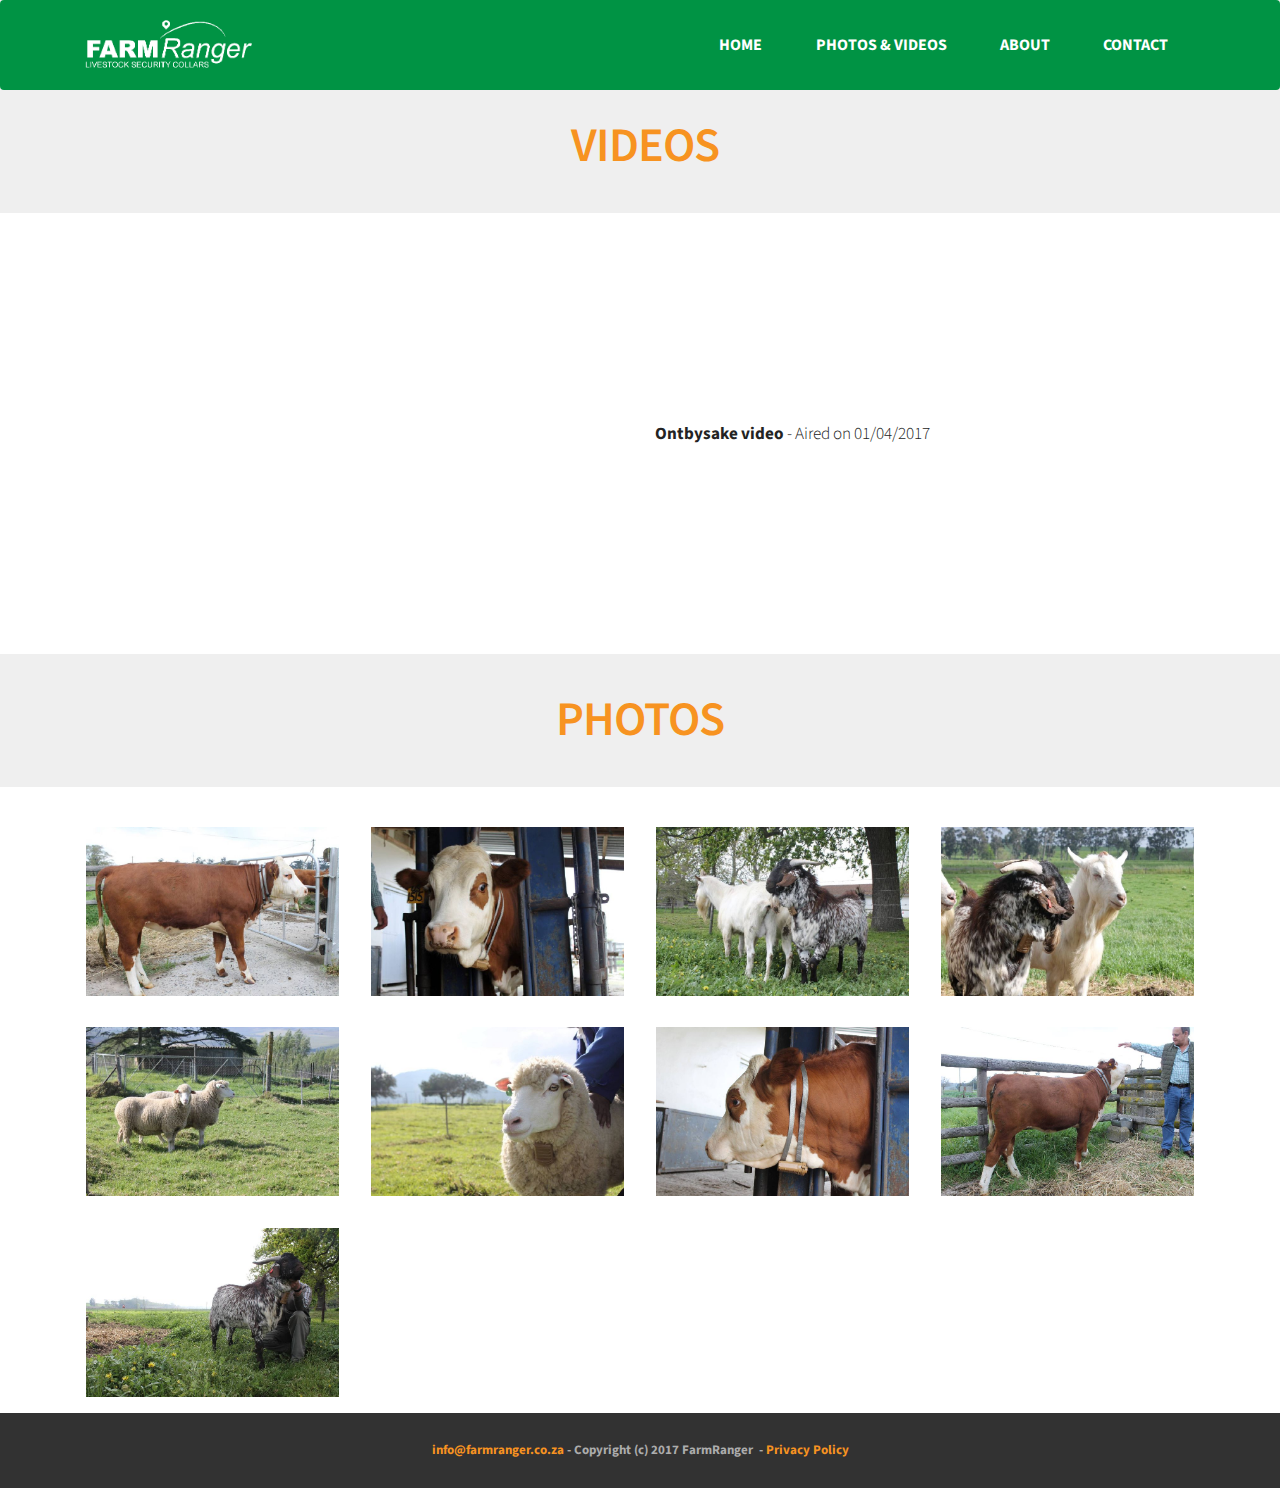
<file: media.html>
<!DOCTYPE html>
<html>
<head>
  <!-- Site made with Mobirise Website Builder v3.12.1, https://mobirise.com -->
  <meta charset="UTF-8">
  <meta http-equiv="X-UA-Compatible" content="IE=edge">
  <meta name="generator" content="Mobirise v3.12.1, mobirise.com">
  <meta name="viewport" content="width=device-width, initial-scale=1">
  <link rel="shortcut icon" href="assets/images/logo-micro-128x131.png" type="image/x-icon">
  <meta name="description" content="">
  
  <link rel="stylesheet" href="https://fonts.googleapis.com/css?family=Lora:400,700,400italic,700italic&amp;subset=latin">
  <link rel="stylesheet" href="https://fonts.googleapis.com/css?family=Montserrat:400,700">
  <link rel="stylesheet" href="https://fonts.googleapis.com/css?family=Raleway:100,100i,200,200i,300,300i,400,400i,500,500i,600,600i,700,700i,800,800i,900,900i">
  <link rel="stylesheet" href="assets/bootstrap-material-design-font/css/material.css">
  <link rel="stylesheet" href="assets/et-line-font-plugin/style.css">
  <link rel="stylesheet" href="assets/tether/tether.min.css">
  <link rel="stylesheet" href="assets/bootstrap/css/bootstrap.min.css">
  <link rel="stylesheet" href="assets/dropdown/css/style.css">
  <link rel="stylesheet" href="assets/theme/css/style.css">
  <link rel="stylesheet" href="assets/mobirise-gallery/style.css">
  <link rel="stylesheet" href="assets/mobirise/css/mbr-additional.css" type="text/css">
  
  
  
</head>
<body>

<!-- Google Analytics -->
<script>
  (function(i,s,o,g,r,a,m){i['GoogleAnalyticsObject']=r;i[r]=i[r]||function(){
  (i[r].q=i[r].q||[]).push(arguments)},i[r].l=1*new Date();a=s.createElement(o),
  m=s.getElementsByTagName(o)[0];a.async=1;a.src=g;m.parentNode.insertBefore(a,m)
  })(window,document,'script','https://www.google-analytics.com/analytics.js','ga');

  ga('create', 'UA-97988061-1', 'auto');
  ga('send', 'pageview');

</script>
<!-- /Google Analytics -->


<section id="menu-n">

    <nav class="navbar navbar-dropdown">
        <div class="container">

            <div class="mbr-table">
                <div class="mbr-table-cell">

                    <div class="navbar-brand">
                        <span class="navbar-logo"><img src="assets/images/asset-12-427x128.png" alt="Mobirise"></span>
                        
                    </div>

                </div>
                <div class="mbr-table-cell">

                    <button class="navbar-toggler pull-xs-right hidden-md-up" type="button" data-toggle="collapse" data-target="#exCollapsingNavbar">
                        <div class="hamburger-icon"></div>
                    </button>

                    <ul class="nav-dropdown collapse pull-xs-right nav navbar-nav navbar-toggleable-sm" id="exCollapsingNavbar"><li class="nav-item"><a class="nav-link link" href="index.html">HOME</a></li><li class="nav-item"><a class="nav-link link" href="media.html">PHOTOS &amp; VIDEOS</a></li><li class="nav-item dropdown"><a class="nav-link link" href="about.html" aria-expanded="false">ABOUT</a></li><li class="nav-item dropdown"><a class="nav-link link" href="javascript:void( window.open( 'https://form.myjotform.com/71421878135559', 'blank', 'scrollbars=yes, toolbar=no, width=900, height=900' ) )" aria-expanded="false">CONTACT</a></li></ul>
                    <button hidden="" class="navbar-toggler navbar-close" type="button" data-toggle="collapse" data-target="#exCollapsingNavbar">
                        <div class="close-icon"></div>
                    </button>

                </div>
            </div>

        </div>
    </nav>

</section>

<section class="engine"><a rel="external" href="https://mobirise.com">Web Builder</a></section><section class="mbr-section mbr-section__container article mbr-after-navbar" id="header3-1q" style="background-color: rgb(239, 239, 239); padding-top: 120px; padding-bottom: 40px;">
    <div class="container">
        <div class="row">
            <div class="col-xs-12">
                <h3 class="mbr-section-title display-2">&nbsp;VIDEOS</h3>
                
            </div>
        </div>
    </div>
</section>

<section class="mbr-section" id="msg-box4-1p" style="background-color: rgb(255, 255, 255); padding-top: 80px; padding-bottom: 80px;">

    
    <div class="container">
        <div class="row">
            <div class="mbr-table-md-up">

              <div class="mbr-table-cell mbr-right-padding-md-up mbr-valign-top col-md-7 image-size" style="width: 50%;">
                  <div class="mbr-figure"><iframe class="mbr-embedded-video" src="https://www.youtube.com/embed/522gty7vo1s?rel=0&amp;amp;showinfo=0&amp;autoplay=0&amp;loop=0" width="1280" height="720" frameborder="0" allowfullscreen></iframe></div>
              </div>

              


              <div class="mbr-table-cell col-md-5 text-xs-center text-md-left content-size">
                  
                  <div class="lead">

                    <p></p><p><strong>Ontbysake video </strong>-<strong>&nbsp;</strong><span style="font-size: 1.07rem; line-height: 1.5;">Aired on 01/04/2017</span></p><p></p>

                  </div>

                  
              </div>


              

            </div>
        </div>
    </div>

</section>

<section class="mbr-section mbr-section__container article" id="header3-1r" style="background-color: rgb(239, 239, 239); padding-top: 40px; padding-bottom: 40px;">
    <div class="container">
        <div class="row">
            <div class="col-xs-12">
                <h3 class="mbr-section-title display-2">PHOTOS</h3>
                
            </div>
        </div>
    </div>
</section>

<section class="mbr-gallery mbr-section mbr-section-nopadding mbr-slider-carousel" id="gallery1-u" data-filter="false" style="background-color: rgb(255, 255, 255); padding-top: 1.5rem; padding-bottom: 0rem;">
    <!-- Filter -->
    

    <!-- Gallery -->
    <div class="mbr-gallery-row container">
        <div class=" mbr-gallery-layout-default">
            <div>
                <div>
                    <div class="mbr-gallery-item mbr-gallery-item__mobirise3 mbr-gallery-item--p1" data-tags="Awesome" data-video-url="false">
                        <div href="#lb-gallery1-u" data-slide-to="0" data-toggle="modal">
                            
                            

                            <img alt="" src="assets/images/bees-2000x1333-800x533.jpg">
                            
                            <span class="icon-focus"></span>
                            
                        </div>
                    </div><div class="mbr-gallery-item mbr-gallery-item__mobirise3 mbr-gallery-item--p1" data-tags="Responsive" data-video-url="false">
                        <div href="#lb-gallery1-u" data-slide-to="1" data-toggle="modal">
                            
                            

                            <img alt="" src="assets/images/bees1-2000x1333-800x533.jpg">
                            
                            <span class="icon-focus"></span>
                            
                        </div>
                    </div><div class="mbr-gallery-item mbr-gallery-item__mobirise3 mbr-gallery-item--p1" data-tags="Creative" data-video-url="false">
                        <div href="#lb-gallery1-u" data-slide-to="2" data-toggle="modal">
                            
                            

                            <img alt="" src="assets/images/bok-2000x1333-800x533.jpg">
                            
                            <span class="icon-focus"></span>
                            
                        </div>
                    </div><div class="mbr-gallery-item mbr-gallery-item__mobirise3 mbr-gallery-item--p1" data-tags="Animated" data-video-url="false">
                        <div href="#lb-gallery1-u" data-slide-to="3" data-toggle="modal">
                            
                            

                            <img alt="" src="assets/images/bok-1-2000x1333-800x533.jpg">
                            
                            <span class="icon-focus"></span>
                            
                        </div>
                    </div><div class="mbr-gallery-item mbr-gallery-item__mobirise3 mbr-gallery-item--p1" data-tags="Awesome" data-video-url="false">
                        <div href="#lb-gallery1-u" data-slide-to="4" data-toggle="modal">
                            
                            

                            <img alt="" src="assets/images/sheep-2000x1333-800x533.jpg">
                            
                            <span class="icon-focus"></span>
                            
                        </div>
                    </div><div class="mbr-gallery-item mbr-gallery-item__mobirise3 mbr-gallery-item--p1" data-tags="Beautiful" data-video-url="false">
                        <div href="#lb-gallery1-u" data-slide-to="5" data-toggle="modal">
                            
                            

                            <img alt="" src="assets/images/skaap1-2000x1333-800x533.jpg">
                            
                            <span class="icon-focus"></span>
                            
                        </div>
                    </div><div class="mbr-gallery-item mbr-gallery-item__mobirise3 mbr-gallery-item--p1" data-tags="Beautiful" data-video-url="false">
                        <div href="#lb-gallery1-u" data-slide-to="6" data-toggle="modal">
                            
                            

                            <img alt="" src="assets/images/img-2000x1333-800x533.jpg">
                            
                            <span class="icon-focus"></span>
                            
                        </div>
                    </div><div class="mbr-gallery-item mbr-gallery-item__mobirise3 mbr-gallery-item--p1" data-tags="Beautiful" data-video-url="false">
                        <div href="#lb-gallery1-u" data-slide-to="7" data-toggle="modal">
                            
                            

                            <img alt="" src="assets/images/img-1-2000x1333-800x533.jpg">
                            
                            <span class="icon-focus"></span>
                            
                        </div>
                    </div><div class="mbr-gallery-item mbr-gallery-item__mobirise3 mbr-gallery-item--p1" data-tags="Beautiful" data-video-url="false">
                        <div href="#lb-gallery1-u" data-slide-to="8" data-toggle="modal">
                            
                            

                            <img alt="" src="assets/images/img-2-2000x1333-800x533.jpg">
                            
                            <span class="icon-focus"></span>
                            
                        </div>
                    </div>
                </div>
            </div>
            <div class="clearfix"></div>
        </div>
    </div>

    <!-- Lightbox -->
    <div data-app-prevent-settings="" class="mbr-slider modal fade carousel slide" tabindex="-1" data-keyboard="true" data-interval="false" id="lb-gallery1-u">
        <div class="modal-dialog">
            <div class="modal-content">
                <div class="modal-body">
                    
                    <div class="carousel-inner">
                        <div class="carousel-item">
                            <img alt="" src="assets/images/bees-2000x1333.jpg">
                        </div><div class="carousel-item">
                            <img alt="" src="assets/images/bees1-2000x1333.jpg">
                        </div><div class="carousel-item">
                            <img alt="" src="assets/images/bok-2000x1333.jpg">
                        </div><div class="carousel-item">
                            <img alt="" src="assets/images/bok-1-2000x1333.jpg">
                        </div><div class="carousel-item">
                            <img alt="" src="assets/images/sheep-2000x1333.jpg">
                        </div><div class="carousel-item">
                            <img alt="" src="assets/images/skaap1-2000x1333.jpg">
                        </div><div class="carousel-item">
                            <img alt="" src="assets/images/img-2000x1333.jpg">
                        </div><div class="carousel-item">
                            <img alt="" src="assets/images/img-1-2000x1333.jpg">
                        </div><div class="carousel-item active">
                            <img alt="" src="assets/images/img-2-2000x1333.jpg">
                        </div>
                    </div>
                    <a class="left carousel-control" role="button" data-slide="prev" href="#lb-gallery1-u">
                        <span class="icon-prev" aria-hidden="true"></span>
                        <span class="sr-only">Previous</span>
                    </a>
                    <a class="right carousel-control" role="button" data-slide="next" href="#lb-gallery1-u">
                        <span class="icon-next" aria-hidden="true"></span>
                        <span class="sr-only">Next</span>
                    </a>

                    <a class="close" href="#" role="button" data-dismiss="modal">
                        <span aria-hidden="true">×</span>
                        <span class="sr-only">Close</span>
                    </a>
                </div>
            </div>
        </div>
    </div>
</section>

<footer class="mbr-small-footer mbr-section mbr-section-nopadding" id="footer1-2" style="background-color: rgb(50, 50, 50); padding-top: 1.75rem; padding-bottom: 1.75rem;">
    
    <div class="container">
        <p class="text-xs-center"><strong><a href="mailto:info@farmranger.co.za">info@farmranger.co.za</a> - Copyright (c) 2017 FarmRanger &nbsp;- <a href="privacypolicy.html">Privacy Policy</a></strong><br></p>
    </div>
</footer>


  <script src="assets/web/assets/jquery/jquery.min.js"></script>
  <script src="assets/tether/tether.min.js"></script>
  <script src="assets/bootstrap/js/bootstrap.min.js"></script>
  <script src="assets/smooth-scroll/smooth-scroll.js"></script>
  <script src="assets/dropdown/js/script.min.js"></script>
  <script src="assets/touch-swipe/jquery.touch-swipe.min.js"></script>
  <script src="assets/masonry/masonry.pkgd.min.js"></script>
  <script src="assets/imagesloaded/imagesloaded.pkgd.min.js"></script>
  <script src="assets/bootstrap-carousel-swipe/bootstrap-carousel-swipe.js"></script>
  <script src="assets/theme/js/script.js"></script>
  <script src="assets/mobirise-gallery/player.min.js"></script>
  <script src="assets/mobirise-gallery/script.js"></script>
  
  
</body>
</html>
</file>
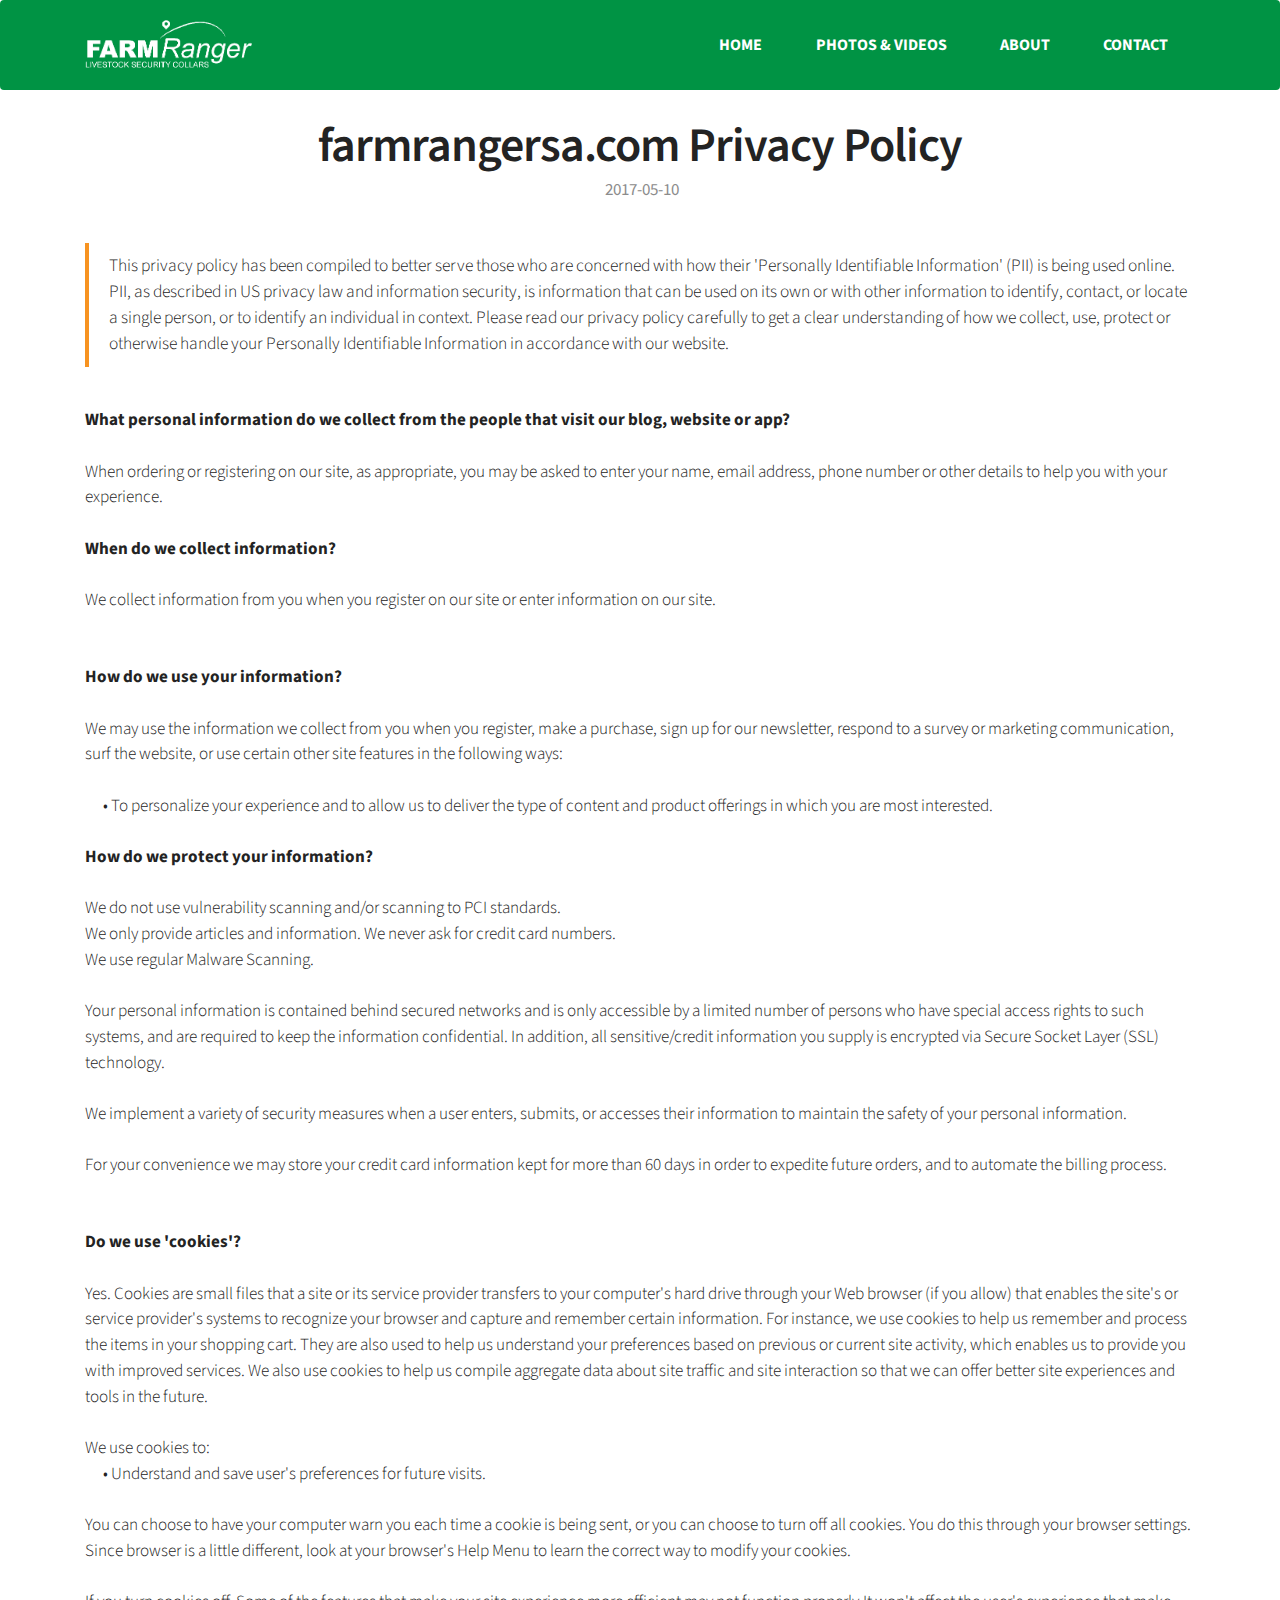
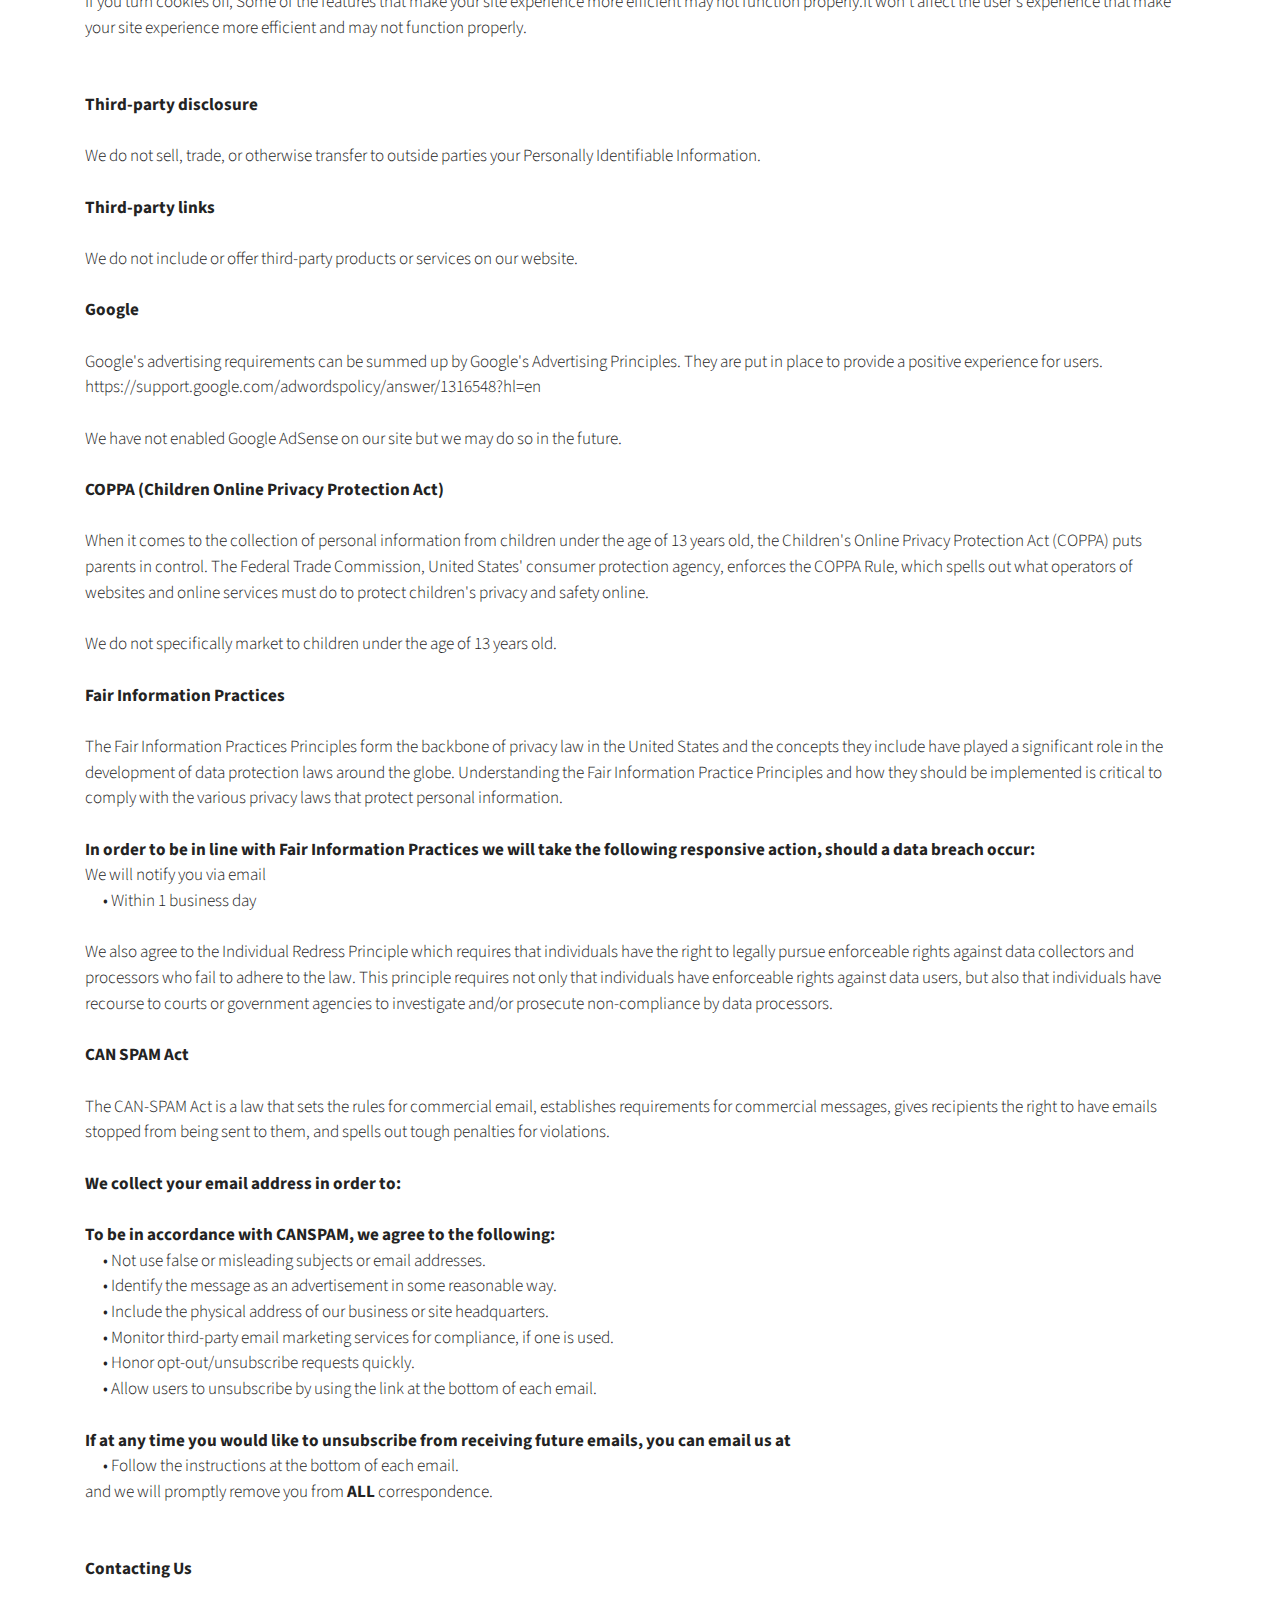
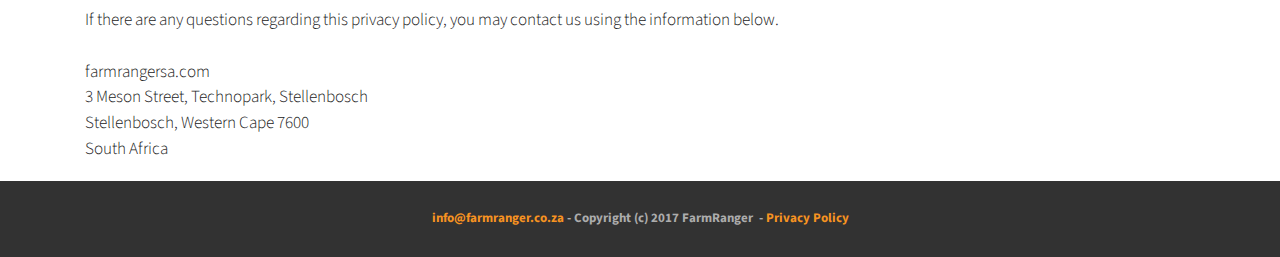
<file: privacypolicy.html>
<!DOCTYPE html>
<html>
<head>
  <!-- Site made with Mobirise Website Builder v3.12.1, https://mobirise.com -->
  <meta charset="UTF-8">
  <meta http-equiv="X-UA-Compatible" content="IE=edge">
  <meta name="generator" content="Mobirise v3.12.1, mobirise.com">
  <meta name="viewport" content="width=device-width, initial-scale=1">
  <link rel="shortcut icon" href="assets/images/logo-micro-128x131.png" type="image/x-icon">
  <meta name="description" content="">
  <title>Privacy Policy</title>
  <link rel="stylesheet" href="https://fonts.googleapis.com/css?family=Lora:400,700,400italic,700italic&amp;subset=latin">
  <link rel="stylesheet" href="https://fonts.googleapis.com/css?family=Montserrat:400,700">
  <link rel="stylesheet" href="https://fonts.googleapis.com/css?family=Raleway:100,100i,200,200i,300,300i,400,400i,500,500i,600,600i,700,700i,800,800i,900,900i">
  <link rel="stylesheet" href="assets/bootstrap-material-design-font/css/material.css">
  <link rel="stylesheet" href="assets/tether/tether.min.css">
  <link rel="stylesheet" href="assets/bootstrap/css/bootstrap.min.css">
  <link rel="stylesheet" href="assets/dropdown/css/style.css">
  <link rel="stylesheet" href="assets/theme/css/style.css">
  <link rel="stylesheet" href="assets/mobirise/css/mbr-additional.css" type="text/css">
  
  
  
</head>
<body>

<!-- Google Analytics -->
<script>
  (function(i,s,o,g,r,a,m){i['GoogleAnalyticsObject']=r;i[r]=i[r]||function(){
  (i[r].q=i[r].q||[]).push(arguments)},i[r].l=1*new Date();a=s.createElement(o),
  m=s.getElementsByTagName(o)[0];a.async=1;a.src=g;m.parentNode.insertBefore(a,m)
  })(window,document,'script','https://www.google-analytics.com/analytics.js','ga');

  ga('create', 'UA-97988061-1', 'auto');
  ga('send', 'pageview');

</script>
<!-- /Google Analytics -->


<section id="menu-1s">

    <nav class="navbar navbar-dropdown">
        <div class="container">

            <div class="mbr-table">
                <div class="mbr-table-cell">

                    <div class="navbar-brand">
                        <span class="navbar-logo"><img src="assets/images/asset-12-427x128.png" alt="Mobirise"></span>
                        
                    </div>

                </div>
                <div class="mbr-table-cell">

                    <button class="navbar-toggler pull-xs-right hidden-md-up" type="button" data-toggle="collapse" data-target="#exCollapsingNavbar">
                        <div class="hamburger-icon"></div>
                    </button>

                    <ul class="nav-dropdown collapse pull-xs-right nav navbar-nav navbar-toggleable-sm" id="exCollapsingNavbar"><li class="nav-item"><a class="nav-link link" href="index.html">HOME</a></li><li class="nav-item"><a class="nav-link link" href="media.html">PHOTOS &amp; VIDEOS</a></li><li class="nav-item dropdown"><a class="nav-link link" href="about.html" aria-expanded="false">ABOUT</a></li><li class="nav-item dropdown"><a class="nav-link link" href="javascript:void( window.open( 'https://form.myjotform.com/71421878135559', 'blank', 'scrollbars=yes, toolbar=no, width=900, height=900' ) )" aria-expanded="false">CONTACT</a></li></ul>
                    <button hidden="" class="navbar-toggler navbar-close" type="button" data-toggle="collapse" data-target="#exCollapsingNavbar">
                        <div class="close-icon"></div>
                    </button>

                </div>
            </div>

        </div>
    </nav>

</section>

<section class="engine"><a rel="external" href="https://mobirise.com">mobirise.com</a></section><section class="mbr-section mbr-section__container article mbr-after-navbar" id="header3-1u" style="background-color: rgb(255, 255, 255); padding-top: 120px; padding-bottom: 20px;">
    <div class="container">
        <div class="row">
            <div class="col-xs-12">
                <h3 class="mbr-section-title display-2">farmrangersa.com Privacy Policy</h3>
                <small class="mbr-section-subtitle">&nbsp;2017-05-10</small>
            </div>
        </div>
    </div>
</section>

<section class="mbr-section article mbr-section__container" id="content2-1v" style="background-color: rgb(255, 255, 255); padding-top: 20px; padding-bottom: 20px;">

    <div class="container">
        <div class="row">
            <div class="col-xs-12 lead"><blockquote>This privacy policy has been compiled to better serve those who are concerned with how their 'Personally Identifiable Information' (PII) is being used online. PII, as described in US privacy law and information security, is information that can be used on its own or with other information to identify, contact, or locate a single person, or to identify an individual in context. Please read our privacy policy carefully to get a clear understanding of how we collect, use, protect or otherwise handle your Personally Identifiable Information in accordance with our website.</blockquote></div>
        </div>
    </div>

</section>

<section class="mbr-section article mbr-section__container" id="content1-1w" style="background-color: rgb(255, 255, 255); padding-top: 20px; padding-bottom: 20px;">

    <div class="container">
        <div class="row">
            <div class="col-xs-12 lead"><p><strong>What personal information do we collect from the people that visit our blog, website or app?</strong></p><p><br></p><p>When ordering or registering on our site, as appropriate, you may be asked to enter your name, email address, phone number or other details to help you with your experience.</p><p><br></p><p><strong>When do we collect information?</strong></p><p><br></p><p>We collect information from you when you register on our site or enter information on our site.</p><p><br></p><p><br></p><p><strong>How do we use your information?</strong></p><p><br></p><p>We may use the information we collect from you when you register, make a purchase, sign up for our newsletter, respond to a survey or marketing communication, surf the website, or use certain other site features in the following ways:</p><p><br></p><p>&nbsp; &nbsp; &nbsp; • To personalize your experience and to allow us to deliver the type of content and product offerings in which you are most interested.</p><p><br></p><p><strong>How do we protect your information?</strong></p><p><br></p><p>We do not use vulnerability scanning and/or scanning to PCI standards.</p><p>We only provide articles and information. We never ask for credit card numbers.</p><p>We use regular Malware Scanning.</p><p><br></p><p>Your personal information is contained behind secured networks and is only accessible by a limited number of persons who have special access rights to such systems, and are required to keep the information confidential. In addition, all sensitive/credit information you supply is encrypted via Secure Socket Layer (SSL) technology.</p><p><br></p><p>We implement a variety of security measures when a user enters, submits, or accesses their information to maintain the safety of your personal information.</p><p><br></p><p>For your convenience we may store your credit card information kept for more than 60 days in order to expedite future orders, and to automate the billing process.</p><p><br></p><p><strong><br></strong></p><p><strong>Do we use 'cookies'?</strong></p><p><br></p><p>Yes. Cookies are small files that a site or its service provider transfers to your computer's hard drive through your Web browser (if you allow) that enables the site's or service provider's systems to recognize your browser and capture and remember certain information. For instance, we use cookies to help us remember and process the items in your shopping cart. They are also used to help us understand your preferences based on previous or current site activity, which enables us to provide you with improved services. We also use cookies to help us compile aggregate data about site traffic and site interaction so that we can offer better site experiences and tools in the future.</p><p><br></p><p>We use cookies to:</p><p>&nbsp; &nbsp; &nbsp; • Understand and save user's preferences for future visits.</p><p><br></p><p>You can choose to have your computer warn you each time a cookie is being sent, or you can choose to turn off all cookies. You do this through your browser settings. Since browser is a little different, look at your browser's Help Menu to learn the correct way to modify your cookies.</p><p><br></p><p>If you turn cookies off, Some of the features that make your site experience more efficient may not function properly.It won't affect the user's experience that make your site experience more efficient and may not function properly.</p><p><br></p><p><br></p><p><strong>Third-party disclosure</strong></p><p><br></p><p>We do not sell, trade, or otherwise transfer to outside parties your Personally Identifiable Information.</p><p><br></p><p><strong>Third-party links</strong></p><p><br></p><p>We do not include or offer third-party products or services on our website.</p><p><br></p><p><strong>Google</strong></p><p><br></p><p>Google's advertising requirements can be summed up by Google's Advertising Principles. They are put in place to provide a positive experience for users. https://support.google.com/adwordspolicy/answer/1316548?hl=en&nbsp;</p><p><br></p><p>We have not enabled Google AdSense on our site but we may do so in the future.</p><p><br></p><p><strong>COPPA (Children Online Privacy Protection Act)</strong></p><p><br></p><p>When it comes to the collection of personal information from children under the age of 13 years old, the Children's Online Privacy Protection Act (COPPA) puts parents in control. The Federal Trade Commission, United States' consumer protection agency, enforces the COPPA Rule, which spells out what operators of websites and online services must do to protect children's privacy and safety online.</p><p><br></p><p>We do not specifically market to children under the age of 13 years old.</p><p><br></p><p><strong>Fair Information Practices</strong></p><p><br></p><p>The Fair Information Practices Principles form the backbone of privacy law in the United States and the concepts they include have played a significant role in the development of data protection laws around the globe. Understanding the Fair Information Practice Principles and how they should be implemented is critical to comply with the various privacy laws that protect personal information.</p><p><br></p><p><strong>In order to be in line with Fair Information Practices we will take the following responsive action, should a data breach occur:</strong></p><p>We will notify you via email</p><p>&nbsp; &nbsp; &nbsp; • Within 1 business day</p><p><br></p><p>We also agree to the Individual Redress Principle which requires that individuals have the right to legally pursue enforceable rights against data collectors and processors who fail to adhere to the law. This principle requires not only that individuals have enforceable rights against data users, but also that individuals have recourse to courts or government agencies to investigate and/or prosecute non-compliance by data processors.</p><p><br></p><p><strong>CAN SPAM Act</strong></p><p><br></p><p>The CAN-SPAM Act is a law that sets the rules for commercial email, establishes requirements for commercial messages, gives recipients the right to have emails stopped from being sent to them, and spells out tough penalties for violations.</p><p><br></p><p><strong>We collect your email address in order to:</strong></p><p><br></p><p><strong>To be in accordance with CANSPAM, we agree to the following:</strong></p><p>&nbsp; &nbsp; &nbsp; • Not use false or misleading subjects or email addresses.</p><p>&nbsp; &nbsp; &nbsp; • Identify the message as an advertisement in some reasonable way.</p><p>&nbsp; &nbsp; &nbsp; • Include the physical address of our business or site headquarters.</p><p>&nbsp; &nbsp; &nbsp; • Monitor third-party email marketing services for compliance, if one is used.</p><p>&nbsp; &nbsp; &nbsp; • Honor opt-out/unsubscribe requests quickly.</p><p>&nbsp; &nbsp; &nbsp; • Allow users to unsubscribe by using the link at the bottom of each email.</p><p><br></p><p><strong>If at any time you would like to unsubscribe from receiving future emails, you can email us at</strong></p><p>&nbsp; &nbsp; &nbsp; • Follow the instructions at the bottom of each email.</p><p>and we will promptly remove you from <strong>ALL</strong> correspondence.</p><p><br></p><p><br></p><p><strong>Contacting Us</strong></p><p><br></p><p>If there are any questions regarding this privacy policy, you may contact us using the information below.</p><p><br></p><p>farmrangersa.com</p><p>3 Meson Street, Technopark, Stellenbosch</p><p>Stellenbosch, Western Cape 7600</p><p>South Africa</p></div>
        </div>
    </div>

</section>

<footer class="mbr-small-footer mbr-section mbr-section-nopadding" id="footer1-1t" style="background-color: rgb(50, 50, 50); padding-top: 1.75rem; padding-bottom: 1.75rem;">
    
    <div class="container">
        <p class="text-xs-center"><strong><a href="mailto:info@farmranger.co.za">info@farmranger.co.za</a> - Copyright (c) 2017 FarmRanger &nbsp;- <a href="privacypolicy.html">Privacy Policy</a></strong><br></p>
    </div>
</footer>


  <script src="assets/web/assets/jquery/jquery.min.js"></script>
  <script src="assets/tether/tether.min.js"></script>
  <script src="assets/bootstrap/js/bootstrap.min.js"></script>
  <script src="assets/smooth-scroll/smooth-scroll.js"></script>
  <script src="assets/dropdown/js/script.min.js"></script>
  <script src="assets/touch-swipe/jquery.touch-swipe.min.js"></script>
  <script src="assets/theme/js/script.js"></script>
  
  
</body>
</html>
</file>
<file: assets/bootstrap-material-design-font/css/material.css>
@font-face {
  font-family: 'Material-Design-Icons';
  src: url('../fonts/Material-Design-Icons.eot?3ocs8m');
  src: url('../fonts/Material-Design-Icons.eot?#iefix3ocs8m') format('embedded-opentype'), url('../fonts/Material-Design-Icons.woff?3ocs8m') format('woff'), url('../fonts/Material-Design-Icons.ttf?3ocs8m') format('truetype'), url('../fonts/Material-Design-Icons.svg?3ocs8m#Material-Design-Icons') format('svg');
  font-weight: normal;
  font-style: normal;
}
[class^="mdi-"],
[class*="mdi-"] {
  speak: none;
  display: inline-block;
  font-style: normal;
  font-variant:normal;
  font-weight:normal;
  /*font-size:24px;*/
  line-height:1;
  font-family:'Material-Design-Icons' !important;
  text-rendering: auto;
  
  -webkit-font-smoothing: antialiased;
  -moz-osx-font-smoothing: grayscale;
  -webkit-transform: translate(0, 0);
      -ms-transform: translate(0, 0);
          transform: translate(0, 0);
}
[class^="mdi-"]:before,
[class*="mdi-"]:before {
  display: inline-block;
  speak: none;
  text-decoration: inherit;
}
[class^="mdi-"].pull-left,
[class*="mdi-"].pull-left {
  margin-right: .3em;
}
[class^="mdi-"].pull-right,
[class*="mdi-"].pull-right {
  margin-left: .3em;
}
[class^="mdi-"].mdi-lg:before,
[class*="mdi-"].mdi-lg:before,
[class^="mdi-"].mdi-lg:after,
[class*="mdi-"].mdi-lg:after {
  font-size: 1.33333333em;
  line-height: 0.75em;
  vertical-align: -15%;
}
[class^="mdi-"].mdi-2x:before,
[class*="mdi-"].mdi-2x:before,
[class^="mdi-"].mdi-2x:after,
[class*="mdi-"].mdi-2x:after {
  font-size: 2em;
}
[class^="mdi-"].mdi-3x:before,
[class*="mdi-"].mdi-3x:before,
[class^="mdi-"].mdi-3x:after,
[class*="mdi-"].mdi-3x:after {
  font-size: 3em;
}
[class^="mdi-"].mdi-4x:before,
[class*="mdi-"].mdi-4x:before,
[class^="mdi-"].mdi-4x:after,
[class*="mdi-"].mdi-4x:after {
  font-size: 4em;
}
[class^="mdi-"].mdi-5x:before,
[class*="mdi-"].mdi-5x:before,
[class^="mdi-"].mdi-5x:after,
[class*="mdi-"].mdi-5x:after {
  font-size: 5em;
}
[class^="mdi-device-signal-cellular-"]:after,
[class^="mdi-device-battery-"]:after,
[class^="mdi-device-battery-charging-"]:after,
[class^="mdi-device-signal-cellular-connected-no-internet-"]:after,
[class^="mdi-device-signal-wifi-"]:after,
[class^="mdi-device-signal-wifi-statusbar-not-connected"]:after,
.mdi-device-network-wifi:after {
  opacity: .3;
  position: absolute;
  left: 0;
  top: 0;
  z-index: 1;
  display: inline-block;
  speak: none;
  text-decoration: inherit;
}
[class^="mdi-device-signal-cellular-"]:after {
  content: "\e758";
}
[class^="mdi-device-battery-"]:after {
  content: "\e735";
}
[class^="mdi-device-battery-charging-"]:after {
  content: "\e733";
}
[class^="mdi-device-signal-cellular-connected-no-internet-"]:after {
  content: "\e75d";
}
[class^="mdi-device-signal-wifi-"]:after,
.mdi-device-network-wifi:after {
  content: "\e765";
}
[class^="mdi-device-signal-wifi-statusbasr-not-connected"]:after {
  content: "\e8f7";
}
.mdi-device-signal-cellular-off:after,
.mdi-device-signal-cellular-null:after,
.mdi-device-signal-cellular-no-sim:after,
.mdi-device-signal-wifi-off:after,
.mdi-device-signal-wifi-4-bar:after,
.mdi-device-signal-cellular-4-bar:after,
.mdi-device-battery-alert:after,
.mdi-device-signal-cellular-connected-no-internet-4-bar:after,
.mdi-device-battery-std:after,
.mdi-device-battery-full .mdi-device-battery-unknown:after {
  content: "";
}
.mdi-fw {
  width: 1.28571429em;
  text-align: center;
}
.mdi-ul {
  padding-left: 0;
  margin-left: 2.14285714em;
  list-style-type: none;
}
.mdi-ul > li {
  position: relative;
}
.mdi-li {
  position: absolute;
  left: -2.14285714em;
  width: 2.14285714em;
  top: 0.14285714em;
  text-align: center;
}
.mdi-li.mdi-lg {
  left: -1.85714286em;
}
.mdi-border {
  padding: .2em .25em .15em;
  border: solid 0.08em #eeeeee;
  border-radius: .1em;
}
.mdi-spin {
  -webkit-animation: mdi-spin 2s infinite linear;
  animation: mdi-spin 2s infinite linear;
  -webkit-transform-origin: 50% 50%;
  -ms-transform-origin: 50% 50%;
      transform-origin: 50% 50%;
}
.mdi-pulse {
  -webkit-animation: mdi-spin 1s steps(8) infinite;
  animation: mdi-spin 1s steps(8) infinite;
  -webkit-transform-origin: 50% 50%;
  -ms-transform-origin: 50% 50%;
      transform-origin: 50% 50%;
}
@-webkit-keyframes mdi-spin {
  0% {
    -webkit-transform: rotate(0deg);
    transform: rotate(0deg);
  }
  100% {
    -webkit-transform: rotate(359deg);
    transform: rotate(359deg);
  }
}
@keyframes mdi-spin {
  0% {
    -webkit-transform: rotate(0deg);
    transform: rotate(0deg);
  }
  100% {
    -webkit-transform: rotate(359deg);
    transform: rotate(359deg);
  }
}
.mdi-rotate-90 {
  filter: progid:DXImageTransform.Microsoft.BasicImage(rotation=1);
  -webkit-transform: rotate(90deg);
  -ms-transform: rotate(90deg);
  transform: rotate(90deg);
}
.mdi-rotate-180 {
  filter: progid:DXImageTransform.Microsoft.BasicImage(rotation=2);
  -webkit-transform: rotate(180deg);
  -ms-transform: rotate(180deg);
  transform: rotate(180deg);
}
.mdi-rotate-270 {
  filter: progid:DXImageTransform.Microsoft.BasicImage(rotation=3);
  -webkit-transform: rotate(270deg);
  -ms-transform: rotate(270deg);
  transform: rotate(270deg);
}
.mdi-flip-horizontal {
  filter: progid:DXImageTransform.Microsoft.BasicImage(rotation=0, mirror=1);
  -webkit-transform: scale(-1, 1);
  -ms-transform: scale(-1, 1);
  transform: scale(-1, 1);
}
.mdi-flip-vertical {
  filter: progid:DXImageTransform.Microsoft.BasicImage(rotation=2, mirror=1);
  -webkit-transform: scale(1, -1);
  -ms-transform: scale(1, -1);
  transform: scale(1, -1);
}
:root .mdi-rotate-90,
:root .mdi-rotate-180,
:root .mdi-rotate-270,
:root .mdi-flip-horizontal,
:root .mdi-flip-vertical {
  -webkit-filter: none;
          filter: none;
}
.mdi-stack {
  position: relative;
  display: inline-block;
  width: 2em;
  height: 2em;
  line-height: 2em;
  vertical-align: middle;
}
.mdi-stack-1x,
.mdi-stack-2x {
  position: absolute;
  left: 0;
  width: 100%;
  text-align: center;
}
.mdi-stack-1x {
  line-height: inherit;
}
.mdi-stack-2x {
  font-size: 2em;
}
.mdi-inverse {
  color: #ffffff;
}
/* Start Icons */
.mdi-action-3d-rotation:before {
  content: "\e600";
}
.mdi-action-accessibility:before {
  content: "\e601";
}
.mdi-action-account-balance-wallet:before {
  content: "\e602";
}
.mdi-action-account-balance:before {
  content: "\e603";
}
.mdi-action-account-box:before {
  content: "\e604";
}
.mdi-action-account-child:before {
  content: "\e605";
}
.mdi-action-account-circle:before {
  content: "\e606";
}
.mdi-action-add-shopping-cart:before {
  content: "\e607";
}
.mdi-action-alarm-add:before {
  content: "\e608";
}
.mdi-action-alarm-off:before {
  content: "\e609";
}
.mdi-action-alarm-on:before {
  content: "\e60a";
}
.mdi-action-alarm:before {
  content: "\e60b";
}
.mdi-action-android:before {
  content: "\e60c";
}
.mdi-action-announcement:before {
  content: "\e60d";
}
.mdi-action-aspect-ratio:before {
  content: "\e60e";
}
.mdi-action-assessment:before {
  content: "\e60f";
}
.mdi-action-assignment-ind:before {
  content: "\e610";
}
.mdi-action-assignment-late:before {
  content: "\e611";
}
.mdi-action-assignment-return:before {
  content: "\e612";
}
.mdi-action-assignment-returned:before {
  content: "\e613";
}
.mdi-action-assignment-turned-in:before {
  content: "\e614";
}
.mdi-action-assignment:before {
  content: "\e615";
}
.mdi-action-autorenew:before {
  content: "\e616";
}
.mdi-action-backup:before {
  content: "\e617";
}
.mdi-action-book:before {
  content: "\e618";
}
.mdi-action-bookmark-outline:before {
  content: "\e619";
}
.mdi-action-bookmark:before {
  content: "\e61a";
}
.mdi-action-bug-report:before {
  content: "\e61b";
}
.mdi-action-cached:before {
  content: "\e61c";
}
.mdi-action-check-circle:before {
  content: "\e61d";
}
.mdi-action-class:before {
  content: "\e61e";
}
.mdi-action-credit-card:before {
  content: "\e61f";
}
.mdi-action-dashboard:before {
  content: "\e620";
}
.mdi-action-delete:before {
  content: "\e621";
}
.mdi-action-description:before {
  content: "\e622";
}
.mdi-action-dns:before {
  content: "\e623";
}
.mdi-action-done-all:before {
  content: "\e624";
}
.mdi-action-done:before {
  content: "\e625";
}
.mdi-action-event:before {
  content: "\e626";
}
.mdi-action-exit-to-app:before {
  content: "\e627";
}
.mdi-action-explore:before {
  content: "\e628";
}
.mdi-action-extension:before {
  content: "\e629";
}
.mdi-action-face-unlock:before {
  content: "\e62a";
}
.mdi-action-favorite-outline:before {
  content: "\e62b";
}
.mdi-action-favorite:before {
  content: "\e62c";
}
.mdi-action-find-in-page:before {
  content: "\e62d";
}
.mdi-action-find-replace:before {
  content: "\e62e";
}
.mdi-action-flip-to-back:before {
  content: "\e62f";
}
.mdi-action-flip-to-front:before {
  content: "\e630";
}
.mdi-action-get-app:before {
  content: "\e631";
}
.mdi-action-grade:before {
  content: "\e632";
}
.mdi-action-group-work:before {
  content: "\e633";
}
.mdi-action-help:before {
  content: "\e634";
}
.mdi-action-highlight-remove:before {
  content: "\e635";
}
.mdi-action-history:before {
  content: "\e636";
}
.mdi-action-home:before {
  content: "\e637";
}
.mdi-action-https:before {
  content: "\e638";
}
.mdi-action-info-outline:before {
  content: "\e639";
}
.mdi-action-info:before {
  content: "\e63a";
}
.mdi-action-input:before {
  content: "\e63b";
}
.mdi-action-invert-colors:before {
  content: "\e63c";
}
.mdi-action-label-outline:before {
  content: "\e63d";
}
.mdi-action-label:before {
  content: "\e63e";
}
.mdi-action-language:before {
  content: "\e63f";
}
.mdi-action-launch:before {
  content: "\e640";
}
.mdi-action-list:before {
  content: "\e641";
}
.mdi-action-lock-open:before {
  content: "\e642";
}
.mdi-action-lock-outline:before {
  content: "\e643";
}
.mdi-action-lock:before {
  content: "\e644";
}
.mdi-action-loyalty:before {
  content: "\e645";
}
.mdi-action-markunread-mailbox:before {
  content: "\e646";
}
.mdi-action-note-add:before {
  content: "\e647";
}
.mdi-action-open-in-browser:before {
  content: "\e648";
}
.mdi-action-open-in-new:before {
  content: "\e649";
}
.mdi-action-open-with:before {
  content: "\e64a";
}
.mdi-action-pageview:before {
  content: "\e64b";
}
.mdi-action-payment:before {
  content: "\e64c";
}
.mdi-action-perm-camera-mic:before {
  content: "\e64d";
}
.mdi-action-perm-contact-cal:before {
  content: "\e64e";
}
.mdi-action-perm-data-setting:before {
  content: "\e64f";
}
.mdi-action-perm-device-info:before {
  content: "\e650";
}
.mdi-action-perm-identity:before {
  content: "\e651";
}
.mdi-action-perm-media:before {
  content: "\e652";
}
.mdi-action-perm-phone-msg:before {
  content: "\e653";
}
.mdi-action-perm-scan-wifi:before {
  content: "\e654";
}
.mdi-action-picture-in-picture:before {
  content: "\e655";
}
.mdi-action-polymer:before {
  content: "\e656";
}
.mdi-action-print:before {
  content: "\e657";
}
.mdi-action-query-builder:before {
  content: "\e658";
}
.mdi-action-question-answer:before {
  content: "\e659";
}
.mdi-action-receipt:before {
  content: "\e65a";
}
.mdi-action-redeem:before {
  content: "\e65b";
}
.mdi-action-reorder:before {
  content: "\e65c";
}
.mdi-action-report-problem:before {
  content: "\e65d";
}
.mdi-action-restore:before {
  content: "\e65e";
}
.mdi-action-room:before {
  content: "\e65f";
}
.mdi-action-schedule:before {
  content: "\e660";
}
.mdi-action-search:before {
  content: "\e661";
}
.mdi-action-settings-applications:before {
  content: "\e662";
}
.mdi-action-settings-backup-restore:before {
  content: "\e663";
}
.mdi-action-settings-bluetooth:before {
  content: "\e664";
}
.mdi-action-settings-cell:before {
  content: "\e665";
}
.mdi-action-settings-display:before {
  content: "\e666";
}
.mdi-action-settings-ethernet:before {
  content: "\e667";
}
.mdi-action-settings-input-antenna:before {
  content: "\e668";
}
.mdi-action-settings-input-component:before {
  content: "\e669";
}
.mdi-action-settings-input-composite:before {
  content: "\e66a";
}
.mdi-action-settings-input-hdmi:before {
  content: "\e66b";
}
.mdi-action-settings-input-svideo:before {
  content: "\e66c";
}
.mdi-action-settings-overscan:before {
  content: "\e66d";
}
.mdi-action-settings-phone:before {
  content: "\e66e";
}
.mdi-action-settings-power:before {
  content: "\e66f";
}
.mdi-action-settings-remote:before {
  content: "\e670";
}
.mdi-action-settings-voice:before {
  content: "\e671";
}
.mdi-action-settings:before {
  content: "\e672";
}
.mdi-action-shop-two:before {
  content: "\e673";
}
.mdi-action-shop:before {
  content: "\e674";
}
.mdi-action-shopping-basket:before {
  content: "\e675";
}
.mdi-action-shopping-cart:before {
  content: "\e676";
}
.mdi-action-speaker-notes:before {
  content: "\e677";
}
.mdi-action-spellcheck:before {
  content: "\e678";
}
.mdi-action-star-rate:before {
  content: "\e679";
}
.mdi-action-stars:before {
  content: "\e67a";
}
.mdi-action-store:before {
  content: "\e67b";
}
.mdi-action-subject:before {
  content: "\e67c";
}
.mdi-action-supervisor-account:before {
  content: "\e67d";
}
.mdi-action-swap-horiz:before {
  content: "\e67e";
}
.mdi-action-swap-vert-circle:before {
  content: "\e67f";
}
.mdi-action-swap-vert:before {
  content: "\e680";
}
.mdi-action-system-update-tv:before {
  content: "\e681";
}
.mdi-action-tab-unselected:before {
  content: "\e682";
}
.mdi-action-tab:before {
  content: "\e683";
}
.mdi-action-theaters:before {
  content: "\e684";
}
.mdi-action-thumb-down:before {
  content: "\e685";
}
.mdi-action-thumb-up:before {
  content: "\e686";
}
.mdi-action-thumbs-up-down:before {
  content: "\e687";
}
.mdi-action-toc:before {
  content: "\e688";
}
.mdi-action-today:before {
  content: "\e689";
}
.mdi-action-track-changes:before {
  content: "\e68a";
}
.mdi-action-translate:before {
  content: "\e68b";
}
.mdi-action-trending-down:before {
  content: "\e68c";
}
.mdi-action-trending-neutral:before {
  content: "\e68d";
}
.mdi-action-trending-up:before {
  content: "\e68e";
}
.mdi-action-turned-in-not:before {
  content: "\e68f";
}
.mdi-action-turned-in:before {
  content: "\e690";
}
.mdi-action-verified-user:before {
  content: "\e691";
}
.mdi-action-view-agenda:before {
  content: "\e692";
}
.mdi-action-view-array:before {
  content: "\e693";
}
.mdi-action-view-carousel:before {
  content: "\e694";
}
.mdi-action-view-column:before {
  content: "\e695";
}
.mdi-action-view-day:before {
  content: "\e696";
}
.mdi-action-view-headline:before {
  content: "\e697";
}
.mdi-action-view-list:before {
  content: "\e698";
}
.mdi-action-view-module:before {
  content: "\e699";
}
.mdi-action-view-quilt:before {
  content: "\e69a";
}
.mdi-action-view-stream:before {
  content: "\e69b";
}
.mdi-action-view-week:before {
  content: "\e69c";
}
.mdi-action-visibility-off:before {
  content: "\e69d";
}
.mdi-action-visibility:before {
  content: "\e69e";
}
.mdi-action-wallet-giftcard:before {
  content: "\e69f";
}
.mdi-action-wallet-membership:before {
  content: "\e6a0";
}
.mdi-action-wallet-travel:before {
  content: "\e6a1";
}
.mdi-action-work:before {
  content: "\e6a2";
}
.mdi-alert-error:before {
  content: "\e6a3";
}
.mdi-alert-warning:before {
  content: "\e6a4";
}
.mdi-av-album:before {
  content: "\e6a5";
}
.mdi-av-closed-caption:before {
  content: "\e6a6";
}
.mdi-av-equalizer:before {
  content: "\e6a7";
}
.mdi-av-explicit:before {
  content: "\e6a8";
}
.mdi-av-fast-forward:before {
  content: "\e6a9";
}
.mdi-av-fast-rewind:before {
  content: "\e6aa";
}
.mdi-av-games:before {
  content: "\e6ab";
}
.mdi-av-hearing:before {
  content: "\e6ac";
}
.mdi-av-high-quality:before {
  content: "\e6ad";
}
.mdi-av-loop:before {
  content: "\e6ae";
}
.mdi-av-mic-none:before {
  content: "\e6af";
}
.mdi-av-mic-off:before {
  content: "\e6b0";
}
.mdi-av-mic:before {
  content: "\e6b1";
}
.mdi-av-movie:before {
  content: "\e6b2";
}
.mdi-av-my-library-add:before {
  content: "\e6b3";
}
.mdi-av-my-library-books:before {
  content: "\e6b4";
}
.mdi-av-my-library-music:before {
  content: "\e6b5";
}
.mdi-av-new-releases:before {
  content: "\e6b6";
}
.mdi-av-not-interested:before {
  content: "\e6b7";
}
.mdi-av-pause-circle-fill:before {
  content: "\e6b8";
}
.mdi-av-pause-circle-outline:before {
  content: "\e6b9";
}
.mdi-av-pause:before {
  content: "\e6ba";
}
.mdi-av-play-arrow:before {
  content: "\e6bb";
}
.mdi-av-play-circle-fill:before {
  content: "\e6bc";
}
.mdi-av-play-circle-outline:before {
  content: "\e6bd";
}
.mdi-av-play-shopping-bag:before {
  content: "\e6be";
}
.mdi-av-playlist-add:before {
  content: "\e6bf";
}
.mdi-av-queue-music:before {
  content: "\e6c0";
}
.mdi-av-queue:before {
  content: "\e6c1";
}
.mdi-av-radio:before {
  content: "\e6c2";
}
.mdi-av-recent-actors:before {
  content: "\e6c3";
}
.mdi-av-repeat-one:before {
  content: "\e6c4";
}
.mdi-av-repeat:before {
  content: "\e6c5";
}
.mdi-av-replay:before {
  content: "\e6c6";
}
.mdi-av-shuffle:before {
  content: "\e6c7";
}
.mdi-av-skip-next:before {
  content: "\e6c8";
}
.mdi-av-skip-previous:before {
  content: "\e6c9";
}
.mdi-av-snooze:before {
  content: "\e6ca";
}
.mdi-av-stop:before {
  content: "\e6cb";
}
.mdi-av-subtitles:before {
  content: "\e6cc";
}
.mdi-av-surround-sound:before {
  content: "\e6cd";
}
.mdi-av-timer:before {
  content: "\e6ce";
}
.mdi-av-video-collection:before {
  content: "\e6cf";
}
.mdi-av-videocam-off:before {
  content: "\e6d0";
}
.mdi-av-videocam:before {
  content: "\e6d1";
}
.mdi-av-volume-down:before {
  content: "\e6d2";
}
.mdi-av-volume-mute:before {
  content: "\e6d3";
}
.mdi-av-volume-off:before {
  content: "\e6d4";
}
.mdi-av-volume-up:before {
  content: "\e6d5";
}
.mdi-av-web:before {
  content: "\e6d6";
}
.mdi-communication-business:before {
  content: "\e6d7";
}
.mdi-communication-call-end:before {
  content: "\e6d8";
}
.mdi-communication-call-made:before {
  content: "\e6d9";
}
.mdi-communication-call-merge:before {
  content: "\e6da";
}
.mdi-communication-call-missed:before {
  content: "\e6db";
}
.mdi-communication-call-received:before {
  content: "\e6dc";
}
.mdi-communication-call-split:before {
  content: "\e6dd";
}
.mdi-communication-call:before {
  content: "\e6de";
}
.mdi-communication-chat:before {
  content: "\e6df";
}
.mdi-communication-clear-all:before {
  content: "\e6e0";
}
.mdi-communication-comment:before {
  content: "\e6e1";
}
.mdi-communication-contacts:before {
  content: "\e6e2";
}
.mdi-communication-dialer-sip:before {
  content: "\e6e3";
}
.mdi-communication-dialpad:before {
  content: "\e6e4";
}
.mdi-communication-dnd-on:before {
  content: "\e6e5";
}
.mdi-communication-email:before {
  content: "\e6e6";
}
.mdi-communication-forum:before {
  content: "\e6e7";
}
.mdi-communication-import-export:before {
  content: "\e6e8";
}
.mdi-communication-invert-colors-off:before {
  content: "\e6e9";
}
.mdi-communication-invert-colors-on:before {
  content: "\e6ea";
}
.mdi-communication-live-help:before {
  content: "\e6eb";
}
.mdi-communication-location-off:before {
  content: "\e6ec";
}
.mdi-communication-location-on:before {
  content: "\e6ed";
}
.mdi-communication-message:before {
  content: "\e6ee";
}
.mdi-communication-messenger:before {
  content: "\e6ef";
}
.mdi-communication-no-sim:before {
  content: "\e6f0";
}
.mdi-communication-phone:before {
  content: "\e6f1";
}
.mdi-communication-portable-wifi-off:before {
  content: "\e6f2";
}
.mdi-communication-quick-contacts-dialer:before {
  content: "\e6f3";
}
.mdi-communication-quick-contacts-mail:before {
  content: "\e6f4";
}
.mdi-communication-ring-volume:before {
  content: "\e6f5";
}
.mdi-communication-stay-current-landscape:before {
  content: "\e6f6";
}
.mdi-communication-stay-current-portrait:before {
  content: "\e6f7";
}
.mdi-communication-stay-primary-landscape:before {
  content: "\e6f8";
}
.mdi-communication-stay-primary-portrait:before {
  content: "\e6f9";
}
.mdi-communication-swap-calls:before {
  content: "\e6fa";
}
.mdi-communication-textsms:before {
  content: "\e6fb";
}
.mdi-communication-voicemail:before {
  content: "\e6fc";
}
.mdi-communication-vpn-key:before {
  content: "\e6fd";
}
.mdi-content-add-box:before {
  content: "\e6fe";
}
.mdi-content-add-circle-outline:before {
  content: "\e6ff";
}
.mdi-content-add-circle:before {
  content: "\e700";
}
.mdi-content-add:before {
  content: "\e701";
}
.mdi-content-archive:before {
  content: "\e702";
}
.mdi-content-backspace:before {
  content: "\e703";
}
.mdi-content-block:before {
  content: "\e704";
}
.mdi-content-clear:before {
  content: "\e705";
}
.mdi-content-content-copy:before {
  content: "\e706";
}
.mdi-content-content-cut:before {
  content: "\e707";
}
.mdi-content-content-paste:before {
  content: "\e708";
}
.mdi-content-create:before {
  content: "\e709";
}
.mdi-content-drafts:before {
  content: "\e70a";
}
.mdi-content-filter-list:before {
  content: "\e70b";
}
.mdi-content-flag:before {
  content: "\e70c";
}
.mdi-content-forward:before {
  content: "\e70d";
}
.mdi-content-gesture:before {
  content: "\e70e";
}
.mdi-content-inbox:before {
  content: "\e70f";
}
.mdi-content-link:before {
  content: "\e710";
}
.mdi-content-mail:before {
  content: "\e711";
}
.mdi-content-markunread:before {
  content: "\e712";
}
.mdi-content-redo:before {
  content: "\e713";
}
.mdi-content-remove-circle-outline:before {
  content: "\e714";
}
.mdi-content-remove-circle:before {
  content: "\e715";
}
.mdi-content-remove:before {
  content: "\e716";
}
.mdi-content-reply-all:before {
  content: "\e717";
}
.mdi-content-reply:before {
  content: "\e718";
}
.mdi-content-report:before {
  content: "\e719";
}
.mdi-content-save:before {
  content: "\e71a";
}
.mdi-content-select-all:before {
  content: "\e71b";
}
.mdi-content-send:before {
  content: "\e71c";
}
.mdi-content-sort:before {
  content: "\e71d";
}
.mdi-content-text-format:before {
  content: "\e71e";
}
.mdi-content-undo:before {
  content: "\e71f";
}
.mdi-editor-attach-file:before {
  content: "\e776";
}
.mdi-editor-attach-money:before {
  content: "\e777";
}
.mdi-editor-border-all:before {
  content: "\e778";
}
.mdi-editor-border-bottom:before {
  content: "\e779";
}
.mdi-editor-border-clear:before {
  content: "\e77a";
}
.mdi-editor-border-color:before {
  content: "\e77b";
}
.mdi-editor-border-horizontal:before {
  content: "\e77c";
}
.mdi-editor-border-inner:before {
  content: "\e77d";
}
.mdi-editor-border-left:before {
  content: "\e77e";
}
.mdi-editor-border-outer:before {
  content: "\e77f";
}
.mdi-editor-border-right:before {
  content: "\e780";
}
.mdi-editor-border-style:before {
  content: "\e781";
}
.mdi-editor-border-top:before {
  content: "\e782";
}
.mdi-editor-border-vertical:before {
  content: "\e783";
}
.mdi-editor-format-align-center:before {
  content: "\e784";
}
.mdi-editor-format-align-justify:before {
  content: "\e785";
}
.mdi-editor-format-align-left:before {
  content: "\e786";
}
.mdi-editor-format-align-right:before {
  content: "\e787";
}
.mdi-editor-format-bold:before {
  content: "\e788";
}
.mdi-editor-format-clear:before {
  content: "\e789";
}
.mdi-editor-format-color-fill:before {
  content: "\e78a";
}
.mdi-editor-format-color-reset:before {
  content: "\e78b";
}
.mdi-editor-format-color-text:before {
  content: "\e78c";
}
.mdi-editor-format-indent-decrease:before {
  content: "\e78d";
}
.mdi-editor-format-indent-increase:before {
  content: "\e78e";
}
.mdi-editor-format-italic:before {
  content: "\e78f";
}
.mdi-editor-format-line-spacing:before {
  content: "\e790";
}
.mdi-editor-format-list-bulleted:before {
  content: "\e791";
}
.mdi-editor-format-list-numbered:before {
  content: "\e792";
}
.mdi-editor-format-paint:before {
  content: "\e793";
}
.mdi-editor-format-quote:before {
  content: "\e794";
}
.mdi-editor-format-size:before {
  content: "\e795";
}
.mdi-editor-format-strikethrough:before {
  content: "\e796";
}
.mdi-editor-format-textdirection-l-to-r:before {
  content: "\e797";
}
.mdi-editor-format-textdirection-r-to-l:before {
  content: "\e798";
}
.mdi-editor-format-underline:before {
  content: "\e799";
}
.mdi-editor-functions:before {
  content: "\e79a";
}
.mdi-editor-insert-chart:before {
  content: "\e79b";
}
.mdi-editor-insert-comment:before {
  content: "\e79c";
}
.mdi-editor-insert-drive-file:before {
  content: "\e79d";
}
.mdi-editor-insert-emoticon:before {
  content: "\e79e";
}
.mdi-editor-insert-invitation:before {
  content: "\e79f";
}
.mdi-editor-insert-link:before {
  content: "\e7a0";
}
.mdi-editor-insert-photo:before {
  content: "\e7a1";
}
.mdi-editor-merge-type:before {
  content: "\e7a2";
}
.mdi-editor-mode-comment:before {
  content: "\e7a3";
}
.mdi-editor-mode-edit:before {
  content: "\e7a4";
}
.mdi-editor-publish:before {
  content: "\e7a5";
}
.mdi-editor-vertical-align-bottom:before {
  content: "\e7a6";
}
.mdi-editor-vertical-align-center:before {
  content: "\e7a7";
}
.mdi-editor-vertical-align-top:before {
  content: "\e7a8";
}
.mdi-editor-wrap-text:before {
  content: "\e7a9";
}
.mdi-file-attachment:before {
  content: "\e7aa";
}
.mdi-file-cloud-circle:before {
  content: "\e7ab";
}
.mdi-file-cloud-done:before {
  content: "\e7ac";
}
.mdi-file-cloud-download:before {
  content: "\e7ad";
}
.mdi-file-cloud-off:before {
  content: "\e7ae";
}
.mdi-file-cloud-queue:before {
  content: "\e7af";
}
.mdi-file-cloud-upload:before {
  content: "\e7b0";
}
.mdi-file-cloud:before {
  content: "\e7b1";
}
.mdi-file-file-download:before {
  content: "\e7b2";
}
.mdi-file-file-upload:before {
  content: "\e7b3";
}
.mdi-file-folder-open:before {
  content: "\e7b4";
}
.mdi-file-folder-shared:before {
  content: "\e7b5";
}
.mdi-file-folder:before {
  content: "\e7b6";
}
.mdi-device-access-alarm:before {
  content: "\e720";
}
.mdi-device-access-alarms:before {
  content: "\e721";
}
.mdi-device-access-time:before {
  content: "\e722";
}
.mdi-device-add-alarm:before {
  content: "\e723";
}
.mdi-device-airplanemode-off:before {
  content: "\e724";
}
.mdi-device-airplanemode-on:before {
  content: "\e725";
}
.mdi-device-battery-20:before {
  content: "\e726";
}
.mdi-device-battery-30:before {
  content: "\e727";
}
.mdi-device-battery-50:before {
  content: "\e728";
}
.mdi-device-battery-60:before {
  content: "\e729";
}
.mdi-device-battery-80:before {
  content: "\e72a";
}
.mdi-device-battery-90:before {
  content: "\e72b";
}
.mdi-device-battery-alert:before {
  content: "\e72c";
}
.mdi-device-battery-charging-20:before {
  content: "\e72d";
}
.mdi-device-battery-charging-30:before {
  content: "\e72e";
}
.mdi-device-battery-charging-50:before {
  content: "\e72f";
}
.mdi-device-battery-charging-60:before {
  content: "\e730";
}
.mdi-device-battery-charging-80:before {
  content: "\e731";
}
.mdi-device-battery-charging-90:before {
  content: "\e732";
}
.mdi-device-battery-charging-full:before {
  content: "\e733";
}
.mdi-device-battery-full:before {
  content: "\e734";
}
.mdi-device-battery-std:before {
  content: "\e735";
}
.mdi-device-battery-unknown:before {
  content: "\e736";
}
.mdi-device-bluetooth-connected:before {
  content: "\e737";
}
.mdi-device-bluetooth-disabled:before {
  content: "\e738";
}
.mdi-device-bluetooth-searching:before {
  content: "\e739";
}
.mdi-device-bluetooth:before {
  content: "\e73a";
}
.mdi-device-brightness-auto:before {
  content: "\e73b";
}
.mdi-device-brightness-high:before {
  content: "\e73c";
}
.mdi-device-brightness-low:before {
  content: "\e73d";
}
.mdi-device-brightness-medium:before {
  content: "\e73e";
}
.mdi-device-data-usage:before {
  content: "\e73f";
}
.mdi-device-developer-mode:before {
  content: "\e740";
}
.mdi-device-devices:before {
  content: "\e741";
}
.mdi-device-dvr:before {
  content: "\e742";
}
.mdi-device-gps-fixed:before {
  content: "\e743";
}
.mdi-device-gps-not-fixed:before {
  content: "\e744";
}
.mdi-device-gps-off:before {
  content: "\e745";
}
.mdi-device-location-disabled:before {
  content: "\e746";
}
.mdi-device-location-searching:before {
  content: "\e747";
}
.mdi-device-multitrack-audio:before {
  content: "\e748";
}
.mdi-device-network-cell:before {
  content: "\e749";
}
.mdi-device-network-wifi:before {
  content: "\e74a";
}
.mdi-device-nfc:before {
  content: "\e74b";
}
.mdi-device-now-wallpaper:before {
  content: "\e74c";
}
.mdi-device-now-widgets:before {
  content: "\e74d";
}
.mdi-device-screen-lock-landscape:before {
  content: "\e74e";
}
.mdi-device-screen-lock-portrait:before {
  content: "\e74f";
}
.mdi-device-screen-lock-rotation:before {
  content: "\e750";
}
.mdi-device-screen-rotation:before {
  content: "\e751";
}
.mdi-device-sd-storage:before {
  content: "\e752";
}
.mdi-device-settings-system-daydream:before {
  content: "\e753";
}
.mdi-device-signal-cellular-0-bar:before {
  content: "\e754";
}
.mdi-device-signal-cellular-1-bar:before {
  content: "\e755";
}
.mdi-device-signal-cellular-2-bar:before {
  content: "\e756";
}
.mdi-device-signal-cellular-3-bar:before {
  content: "\e757";
}
.mdi-device-signal-cellular-4-bar:before {
  content: "\e758";
}
.mdi-signal-wifi-statusbar-connected-no-internet-after:before {
  content: "\e8f6";
}
.mdi-device-signal-cellular-connected-no-internet-0-bar:before {
  content: "\e759";
}
.mdi-device-signal-cellular-connected-no-internet-1-bar:before {
  content: "\e75a";
}
.mdi-device-signal-cellular-connected-no-internet-2-bar:before {
  content: "\e75b";
}
.mdi-device-signal-cellular-connected-no-internet-3-bar:before {
  content: "\e75c";
}
.mdi-device-signal-cellular-connected-no-internet-4-bar:before {
  content: "\e75d";
}
.mdi-device-signal-cellular-no-sim:before {
  content: "\e75e";
}
.mdi-device-signal-cellular-null:before {
  content: "\e75f";
}
.mdi-device-signal-cellular-off:before {
  content: "\e760";
}
.mdi-device-signal-wifi-0-bar:before {
  content: "\e761";
}
.mdi-device-signal-wifi-1-bar:before {
  content: "\e762";
}
.mdi-device-signal-wifi-2-bar:before {
  content: "\e763";
}
.mdi-device-signal-wifi-3-bar:before {
  content: "\e764";
}
.mdi-device-signal-wifi-4-bar:before {
  content: "\e765";
}
.mdi-device-signal-wifi-off:before {
  content: "\e766";
}
.mdi-device-signal-wifi-statusbar-1-bar:before {
  content: "\e767";
}
.mdi-device-signal-wifi-statusbar-2-bar:before {
  content: "\e768";
}
.mdi-device-signal-wifi-statusbar-3-bar:before {
  content: "\e769";
}
.mdi-device-signal-wifi-statusbar-4-bar:before {
  content: "\e76a";
}
.mdi-device-signal-wifi-statusbar-connected-no-internet-:before {
  content: "\e76b";
}
.mdi-device-signal-wifi-statusbar-connected-no-internet:before {
  content: "\e76f";
}
.mdi-device-signal-wifi-statusbar-connected-no-internet-2:before {
  content: "\e76c";
}
.mdi-device-signal-wifi-statusbar-connected-no-internet-3:before {
  content: "\e76d";
}
.mdi-device-signal-wifi-statusbar-connected-no-internet-4:before {
  content: "\e76e";
}
.mdi-signal-wifi-statusbar-not-connected-after:before {
  content: "\e8f7";
}
.mdi-device-signal-wifi-statusbar-not-connected:before {
  content: "\e770";
}
.mdi-device-signal-wifi-statusbar-null:before {
  content: "\e771";
}
.mdi-device-storage:before {
  content: "\e772";
}
.mdi-device-usb:before {
  content: "\e773";
}
.mdi-device-wifi-lock:before {
  content: "\e774";
}
.mdi-device-wifi-tethering:before {
  content: "\e775";
}
.mdi-hardware-cast-connected:before {
  content: "\e7b7";
}
.mdi-hardware-cast:before {
  content: "\e7b8";
}
.mdi-hardware-computer:before {
  content: "\e7b9";
}
.mdi-hardware-desktop-mac:before {
  content: "\e7ba";
}
.mdi-hardware-desktop-windows:before {
  content: "\e7bb";
}
.mdi-hardware-dock:before {
  content: "\e7bc";
}
.mdi-hardware-gamepad:before {
  content: "\e7bd";
}
.mdi-hardware-headset-mic:before {
  content: "\e7be";
}
.mdi-hardware-headset:before {
  content: "\e7bf";
}
.mdi-hardware-keyboard-alt:before {
  content: "\e7c0";
}
.mdi-hardware-keyboard-arrow-down:before {
  content: "\e7c1";
}
.mdi-hardware-keyboard-arrow-left:before {
  content: "\e7c2";
}
.mdi-hardware-keyboard-arrow-right:before {
  content: "\e7c3";
}
.mdi-hardware-keyboard-arrow-up:before {
  content: "\e7c4";
}
.mdi-hardware-keyboard-backspace:before {
  content: "\e7c5";
}
.mdi-hardware-keyboard-capslock:before {
  content: "\e7c6";
}
.mdi-hardware-keyboard-control:before {
  content: "\e7c7";
}
.mdi-hardware-keyboard-hide:before {
  content: "\e7c8";
}
.mdi-hardware-keyboard-return:before {
  content: "\e7c9";
}
.mdi-hardware-keyboard-tab:before {
  content: "\e7ca";
}
.mdi-hardware-keyboard-voice:before {
  content: "\e7cb";
}
.mdi-hardware-keyboard:before {
  content: "\e7cc";
}
.mdi-hardware-laptop-chromebook:before {
  content: "\e7cd";
}
.mdi-hardware-laptop-mac:before {
  content: "\e7ce";
}
.mdi-hardware-laptop-windows:before {
  content: "\e7cf";
}
.mdi-hardware-laptop:before {
  content: "\e7d0";
}
.mdi-hardware-memory:before {
  content: "\e7d1";
}
.mdi-hardware-mouse:before {
  content: "\e7d2";
}
.mdi-hardware-phone-android:before {
  content: "\e7d3";
}
.mdi-hardware-phone-iphone:before {
  content: "\e7d4";
}
.mdi-hardware-phonelink-off:before {
  content: "\e7d5";
}
.mdi-hardware-phonelink:before {
  content: "\e7d6";
}
.mdi-hardware-security:before {
  content: "\e7d7";
}
.mdi-hardware-sim-card:before {
  content: "\e7d8";
}
.mdi-hardware-smartphone:before {
  content: "\e7d9";
}
.mdi-hardware-speaker:before {
  content: "\e7da";
}
.mdi-hardware-tablet-android:before {
  content: "\e7db";
}
.mdi-hardware-tablet-mac:before {
  content: "\e7dc";
}
.mdi-hardware-tablet:before {
  content: "\e7dd";
}
.mdi-hardware-tv:before {
  content: "\e7de";
}
.mdi-hardware-watch:before {
  content: "\e7df";
}
.mdi-image-add-to-photos:before {
  content: "\e7e0";
}
.mdi-image-adjust:before {
  content: "\e7e1";
}
.mdi-image-assistant-photo:before {
  content: "\e7e2";
}
.mdi-image-audiotrack:before {
  content: "\e7e3";
}
.mdi-image-blur-circular:before {
  content: "\e7e4";
}
.mdi-image-blur-linear:before {
  content: "\e7e5";
}
.mdi-image-blur-off:before {
  content: "\e7e6";
}
.mdi-image-blur-on:before {
  content: "\e7e7";
}
.mdi-image-brightness-1:before {
  content: "\e7e8";
}
.mdi-image-brightness-2:before {
  content: "\e7e9";
}
.mdi-image-brightness-3:before {
  content: "\e7ea";
}
.mdi-image-brightness-4:before {
  content: "\e7eb";
}
.mdi-image-brightness-5:before {
  content: "\e7ec";
}
.mdi-image-brightness-6:before {
  content: "\e7ed";
}
.mdi-image-brightness-7:before {
  content: "\e7ee";
}
.mdi-image-brush:before {
  content: "\e7ef";
}
.mdi-image-camera-alt:before {
  content: "\e7f0";
}
.mdi-image-camera-front:before {
  content: "\e7f1";
}
.mdi-image-camera-rear:before {
  content: "\e7f2";
}
.mdi-image-camera-roll:before {
  content: "\e7f3";
}
.mdi-image-camera:before {
  content: "\e7f4";
}
.mdi-image-center-focus-strong:before {
  content: "\e7f5";
}
.mdi-image-center-focus-weak:before {
  content: "\e7f6";
}
.mdi-image-collections:before {
  content: "\e7f7";
}
.mdi-image-color-lens:before {
  content: "\e7f8";
}
.mdi-image-colorize:before {
  content: "\e7f9";
}
.mdi-image-compare:before {
  content: "\e7fa";
}
.mdi-image-control-point-duplicate:before {
  content: "\e7fb";
}
.mdi-image-control-point:before {
  content: "\e7fc";
}
.mdi-image-crop-3-2:before {
  content: "\e7fd";
}
.mdi-image-crop-5-4:before {
  content: "\e7fe";
}
.mdi-image-crop-7-5:before {
  content: "\e7ff";
}
.mdi-image-crop-16-9:before {
  content: "\e800";
}
.mdi-image-crop-din:before {
  content: "\e801";
}
.mdi-image-crop-free:before {
  content: "\e802";
}
.mdi-image-crop-landscape:before {
  content: "\e803";
}
.mdi-image-crop-original:before {
  content: "\e804";
}
.mdi-image-crop-portrait:before {
  content: "\e805";
}
.mdi-image-crop-square:before {
  content: "\e806";
}
.mdi-image-crop:before {
  content: "\e807";
}
.mdi-image-dehaze:before {
  content: "\e808";
}
.mdi-image-details:before {
  content: "\e809";
}
.mdi-image-edit:before {
  content: "\e80a";
}
.mdi-image-exposure-minus-1:before {
  content: "\e80b";
}
.mdi-image-exposure-minus-2:before {
  content: "\e80c";
}
.mdi-image-exposure-plus-1:before {
  content: "\e80d";
}
.mdi-image-exposure-plus-2:before {
  content: "\e80e";
}
.mdi-image-exposure-zero:before {
  content: "\e80f";
}
.mdi-image-exposure:before {
  content: "\e810";
}
.mdi-image-filter-1:before {
  content: "\e811";
}
.mdi-image-filter-2:before {
  content: "\e812";
}
.mdi-image-filter-3:before {
  content: "\e813";
}
.mdi-image-filter-4:before {
  content: "\e814";
}
.mdi-image-filter-5:before {
  content: "\e815";
}
.mdi-image-filter-6:before {
  content: "\e816";
}
.mdi-image-filter-7:before {
  content: "\e817";
}
.mdi-image-filter-8:before {
  content: "\e818";
}
.mdi-image-filter-9-plus:before {
  content: "\e819";
}
.mdi-image-filter-9:before {
  content: "\e81a";
}
.mdi-image-filter-b-and-w:before {
  content: "\e81b";
}
.mdi-image-filter-center-focus:before {
  content: "\e81c";
}
.mdi-image-filter-drama:before {
  content: "\e81d";
}
.mdi-image-filter-frames:before {
  content: "\e81e";
}
.mdi-image-filter-hdr:before {
  content: "\e81f";
}
.mdi-image-filter-none:before {
  content: "\e820";
}
.mdi-image-filter-tilt-shift:before {
  content: "\e821";
}
.mdi-image-filter-vintage:before {
  content: "\e822";
}
.mdi-image-filter:before {
  content: "\e823";
}
.mdi-image-flare:before {
  content: "\e824";
}
.mdi-image-flash-auto:before {
  content: "\e825";
}
.mdi-image-flash-off:before {
  content: "\e826";
}
.mdi-image-flash-on:before {
  content: "\e827";
}
.mdi-image-flip:before {
  content: "\e828";
}
.mdi-image-gradient:before {
  content: "\e829";
}
.mdi-image-grain:before {
  content: "\e82a";
}
.mdi-image-grid-off:before {
  content: "\e82b";
}
.mdi-image-grid-on:before {
  content: "\e82c";
}
.mdi-image-hdr-off:before {
  content: "\e82d";
}
.mdi-image-hdr-on:before {
  content: "\e82e";
}
.mdi-image-hdr-strong:before {
  content: "\e82f";
}
.mdi-image-hdr-weak:before {
  content: "\e830";
}
.mdi-image-healing:before {
  content: "\e831";
}
.mdi-image-image-aspect-ratio:before {
  content: "\e832";
}
.mdi-image-image:before {
  content: "\e833";
}
.mdi-image-iso:before {
  content: "\e834";
}
.mdi-image-landscape:before {
  content: "\e835";
}
.mdi-image-leak-add:before {
  content: "\e836";
}
.mdi-image-leak-remove:before {
  content: "\e837";
}
.mdi-image-lens:before {
  content: "\e838";
}
.mdi-image-looks-3:before {
  content: "\e839";
}
.mdi-image-looks-4:before {
  content: "\e83a";
}
.mdi-image-looks-5:before {
  content: "\e83b";
}
.mdi-image-looks-6:before {
  content: "\e83c";
}
.mdi-image-looks-one:before {
  content: "\e83d";
}
.mdi-image-looks-two:before {
  content: "\e83e";
}
.mdi-image-looks:before {
  content: "\e83f";
}
.mdi-image-loupe:before {
  content: "\e840";
}
.mdi-image-movie-creation:before {
  content: "\e841";
}
.mdi-image-nature-people:before {
  content: "\e842";
}
.mdi-image-nature:before {
  content: "\e843";
}
.mdi-image-navigate-before:before {
  content: "\e844";
}
.mdi-image-navigate-next:before {
  content: "\e845";
}
.mdi-image-palette:before {
  content: "\e846";
}
.mdi-image-panorama-fisheye:before {
  content: "\e847";
}
.mdi-image-panorama-horizontal:before {
  content: "\e848";
}
.mdi-image-panorama-vertical:before {
  content: "\e849";
}
.mdi-image-panorama-wide-angle:before {
  content: "\e84a";
}
.mdi-image-panorama:before {
  content: "\e84b";
}
.mdi-image-photo-album:before {
  content: "\e84c";
}
.mdi-image-photo-camera:before {
  content: "\e84d";
}
.mdi-image-photo-library:before {
  content: "\e84e";
}
.mdi-image-photo:before {
  content: "\e84f";
}
.mdi-image-portrait:before {
  content: "\e850";
}
.mdi-image-remove-red-eye:before {
  content: "\e851";
}
.mdi-image-rotate-left:before {
  content: "\e852";
}
.mdi-image-rotate-right:before {
  content: "\e853";
}
.mdi-image-slideshow:before {
  content: "\e854";
}
.mdi-image-straighten:before {
  content: "\e855";
}
.mdi-image-style:before {
  content: "\e856";
}
.mdi-image-switch-camera:before {
  content: "\e857";
}
.mdi-image-switch-video:before {
  content: "\e858";
}
.mdi-image-tag-faces:before {
  content: "\e859";
}
.mdi-image-texture:before {
  content: "\e85a";
}
.mdi-image-timelapse:before {
  content: "\e85b";
}
.mdi-image-timer-3:before {
  content: "\e85c";
}
.mdi-image-timer-10:before {
  content: "\e85d";
}
.mdi-image-timer-auto:before {
  content: "\e85e";
}
.mdi-image-timer-off:before {
  content: "\e85f";
}
.mdi-image-timer:before {
  content: "\e860";
}
.mdi-image-tonality:before {
  content: "\e861";
}
.mdi-image-transform:before {
  content: "\e862";
}
.mdi-image-tune:before {
  content: "\e863";
}
.mdi-image-wb-auto:before {
  content: "\e864";
}
.mdi-image-wb-cloudy:before {
  content: "\e865";
}
.mdi-image-wb-incandescent:before {
  content: "\e866";
}
.mdi-image-wb-irradescent:before {
  content: "\e867";
}
.mdi-image-wb-sunny:before {
  content: "\e868";
}
.mdi-maps-beenhere:before {
  content: "\e869";
}
.mdi-maps-directions-bike:before {
  content: "\e86a";
}
.mdi-maps-directions-bus:before {
  content: "\e86b";
}
.mdi-maps-directions-car:before {
  content: "\e86c";
}
.mdi-maps-directions-ferry:before {
  content: "\e86d";
}
.mdi-maps-directions-subway:before {
  content: "\e86e";
}
.mdi-maps-directions-train:before {
  content: "\e86f";
}
.mdi-maps-directions-transit:before {
  content: "\e870";
}
.mdi-maps-directions-walk:before {
  content: "\e871";
}
.mdi-maps-directions:before {
  content: "\e872";
}
.mdi-maps-flight:before {
  content: "\e873";
}
.mdi-maps-hotel:before {
  content: "\e874";
}
.mdi-maps-layers-clear:before {
  content: "\e875";
}
.mdi-maps-layers:before {
  content: "\e876";
}
.mdi-maps-local-airport:before {
  content: "\e877";
}
.mdi-maps-local-atm:before {
  content: "\e878";
}
.mdi-maps-local-attraction:before {
  content: "\e879";
}
.mdi-maps-local-bar:before {
  content: "\e87a";
}
.mdi-maps-local-cafe:before {
  content: "\e87b";
}
.mdi-maps-local-car-wash:before {
  content: "\e87c";
}
.mdi-maps-local-convenience-store:before {
  content: "\e87d";
}
.mdi-maps-local-drink:before {
  content: "\e87e";
}
.mdi-maps-local-florist:before {
  content: "\e87f";
}
.mdi-maps-local-gas-station:before {
  content: "\e880";
}
.mdi-maps-local-grocery-store:before {
  content: "\e881";
}
.mdi-maps-local-hospital:before {
  content: "\e882";
}
.mdi-maps-local-hotel:before {
  content: "\e883";
}
.mdi-maps-local-laundry-service:before {
  content: "\e884";
}
.mdi-maps-local-library:before {
  content: "\e885";
}
.mdi-maps-local-mall:before {
  content: "\e886";
}
.mdi-maps-local-movies:before {
  content: "\e887";
}
.mdi-maps-local-offer:before {
  content: "\e888";
}
.mdi-maps-local-parking:before {
  content: "\e889";
}
.mdi-maps-local-pharmacy:before {
  content: "\e88a";
}
.mdi-maps-local-phone:before {
  content: "\e88b";
}
.mdi-maps-local-pizza:before {
  content: "\e88c";
}
.mdi-maps-local-play:before {
  content: "\e88d";
}
.mdi-maps-local-post-office:before {
  content: "\e88e";
}
.mdi-maps-local-print-shop:before {
  content: "\e88f";
}
.mdi-maps-local-restaurant:before {
  content: "\e890";
}
.mdi-maps-local-see:before {
  content: "\e891";
}
.mdi-maps-local-shipping:before {
  content: "\e892";
}
.mdi-maps-local-taxi:before {
  content: "\e893";
}
.mdi-maps-location-history:before {
  content: "\e894";
}
.mdi-maps-map:before {
  content: "\e895";
}
.mdi-maps-my-location:before {
  content: "\e896";
}
.mdi-maps-navigation:before {
  content: "\e897";
}
.mdi-maps-pin-drop:before {
  content: "\e898";
}
.mdi-maps-place:before {
  content: "\e899";
}
.mdi-maps-rate-review:before {
  content: "\e89a";
}
.mdi-maps-restaurant-menu:before {
  content: "\e89b";
}
.mdi-maps-satellite:before {
  content: "\e89c";
}
.mdi-maps-store-mall-directory:before {
  content: "\e89d";
}
.mdi-maps-terrain:before {
  content: "\e89e";
}
.mdi-maps-traffic:before {
  content: "\e89f";
}
.mdi-navigation-apps:before {
  content: "\e8a0";
}
.mdi-navigation-arrow-back:before {
  content: "\e8a1";
}
.mdi-navigation-arrow-drop-down-circle:before {
  content: "\e8a2";
}
.mdi-navigation-arrow-drop-down:before {
  content: "\e8a3";
}
.mdi-navigation-arrow-drop-up:before {
  content: "\e8a4";
}
.mdi-navigation-arrow-forward:before {
  content: "\e8a5";
}
.mdi-navigation-cancel:before {
  content: "\e8a6";
}
.mdi-navigation-check:before {
  content: "\e8a7";
}
.mdi-navigation-chevron-left:before {
  content: "\e8a8";
}
.mdi-navigation-chevron-right:before {
  content: "\e8a9";
}
.mdi-navigation-close:before {
  content: "\e8aa";
}
.mdi-navigation-expand-less:before {
  content: "\e8ab";
}
.mdi-navigation-expand-more:before {
  content: "\e8ac";
}
.mdi-navigation-fullscreen-exit:before {
  content: "\e8ad";
}
.mdi-navigation-fullscreen:before {
  content: "\e8ae";
}
.mdi-navigation-menu:before {
  content: "\e8af";
}
.mdi-navigation-more-horiz:before {
  content: "\e8b0";
}
.mdi-navigation-more-vert:before {
  content: "\e8b1";
}
.mdi-navigation-refresh:before {
  content: "\e8b2";
}
.mdi-navigation-unfold-less:before {
  content: "\e8b3";
}
.mdi-navigation-unfold-more:before {
  content: "\e8b4";
}
.mdi-notification-adb:before {
  content: "\e8b5";
}
.mdi-notification-bluetooth-audio:before {
  content: "\e8b6";
}
.mdi-notification-disc-full:before {
  content: "\e8b7";
}
.mdi-notification-dnd-forwardslash:before {
  content: "\e8b8";
}
.mdi-notification-do-not-disturb:before {
  content: "\e8b9";
}
.mdi-notification-drive-eta:before {
  content: "\e8ba";
}
.mdi-notification-event-available:before {
  content: "\e8bb";
}
.mdi-notification-event-busy:before {
  content: "\e8bc";
}
.mdi-notification-event-note:before {
  content: "\e8bd";
}
.mdi-notification-folder-special:before {
  content: "\e8be";
}
.mdi-notification-mms:before {
  content: "\e8bf";
}
.mdi-notification-more:before {
  content: "\e8c0";
}
.mdi-notification-network-locked:before {
  content: "\e8c1";
}
.mdi-notification-phone-bluetooth-speaker:before {
  content: "\e8c2";
}
.mdi-notification-phone-forwarded:before {
  content: "\e8c3";
}
.mdi-notification-phone-in-talk:before {
  content: "\e8c4";
}
.mdi-notification-phone-locked:before {
  content: "\e8c5";
}
.mdi-notification-phone-missed:before {
  content: "\e8c6";
}
.mdi-notification-phone-paused:before {
  content: "\e8c7";
}
.mdi-notification-play-download:before {
  content: "\e8c8";
}
.mdi-notification-play-install:before {
  content: "\e8c9";
}
.mdi-notification-sd-card:before {
  content: "\e8ca";
}
.mdi-notification-sim-card-alert:before {
  content: "\e8cb";
}
.mdi-notification-sms-failed:before {
  content: "\e8cc";
}
.mdi-notification-sms:before {
  content: "\e8cd";
}
.mdi-notification-sync-disabled:before {
  content: "\e8ce";
}
.mdi-notification-sync-problem:before {
  content: "\e8cf";
}
.mdi-notification-sync:before {
  content: "\e8d0";
}
.mdi-notification-system-update:before {
  content: "\e8d1";
}
.mdi-notification-tap-and-play:before {
  content: "\e8d2";
}
.mdi-notification-time-to-leave:before {
  content: "\e8d3";
}
.mdi-notification-vibration:before {
  content: "\e8d4";
}
.mdi-notification-voice-chat:before {
  content: "\e8d5";
}
.mdi-notification-vpn-lock:before {
  content: "\e8d6";
}
.mdi-social-cake:before {
  content: "\e8d7";
}
.mdi-social-domain:before {
  content: "\e8d8";
}
.mdi-social-group-add:before {
  content: "\e8d9";
}
.mdi-social-group:before {
  content: "\e8da";
}
.mdi-social-location-city:before {
  content: "\e8db";
}
.mdi-social-mood:before {
  content: "\e8dc";
}
.mdi-social-notifications-none:before {
  content: "\e8dd";
}
.mdi-social-notifications-off:before {
  content: "\e8de";
}
.mdi-social-notifications-on:before {
  content: "\e8df";
}
.mdi-social-notifications-paused:before {
  content: "\e8e0";
}
.mdi-social-notifications:before {
  content: "\e8e1";
}
.mdi-social-pages:before {
  content: "\e8e2";
}
.mdi-social-party-mode:before {
  content: "\e8e3";
}
.mdi-social-people-outline:before {
  content: "\e8e4";
}
.mdi-social-people:before {
  content: "\e8e5";
}
.mdi-social-person-add:before {
  content: "\e8e6";
}
.mdi-social-person-outline:before {
  content: "\e8e7";
}
.mdi-social-person:before {
  content: "\e8e8";
}
.mdi-social-plus-one:before {
  content: "\e8e9";
}
.mdi-social-poll:before {
  content: "\e8ea";
}
.mdi-social-public:before {
  content: "\e8eb";
}
.mdi-social-school:before {
  content: "\e8ec";
}
.mdi-social-share:before {
  content: "\e8ed";
}
.mdi-social-whatshot:before {
  content: "\e8ee";
}
.mdi-toggle-check-box-outline-blank:before {
  content: "\e8ef";
}
.mdi-toggle-check-box:before {
  content: "\e8f0";
}
.mdi-toggle-radio-button-off:before {
  content: "\e8f1";
}
.mdi-toggle-radio-button-on:before {
  content: "\e8f2";
}
.mdi-toggle-star-half:before {
  content: "\e8f3";
}
.mdi-toggle-star-outline:before {
  content: "\e8f4";
}
.mdi-toggle-star:before {
  content: "\e8f5";
}
</file>
<file: assets/dropdown/css/style.css>
.navbar-dropdown {
  left: 0;
  padding: 0;
  position: absolute;
  right: 0;
  top: 0;
  transition: all 0.45s ease;
  z-index: 1030; }
  .navbar-dropdown .navbar-brand {
    float: none;
    font-size: 0;
    padding: 1.25rem 0;
    position: relative;
    transition: padding 0.25s ease;
    white-space: nowrap; }
    .navbar-dropdown .navbar-brand::before {
      content: "";
      display: inline-block;
      height: 100%;
      vertical-align: middle; }
  .navbar-dropdown .navbar-logo,
  .navbar-dropdown .navbar-caption {
    display: inline-block;
    vertical-align: middle; }
  .navbar-dropdown .navbar-logo {
    margin-right: 0.8rem;
    transition: margin 0.3s ease-in-out; }
    .navbar-dropdown .navbar-logo img {
      height: 3.125rem;
      transition: all 0.3s ease-in-out; }
  .navbar-dropdown .mbr-table-cell {
    height: 5.625rem; }
  .navbar-dropdown .navbar-caption {
    font-family: "Montserrat";
    font-size: 1rem;
    font-weight: 700;
    white-space: normal; }
    .navbar-dropdown .navbar-caption, .navbar-dropdown .navbar-caption:hover {
      color: inherit;
      text-decoration: none; }
  .navbar-dropdown.navbar-fixed-top {
    position: fixed; }
  .navbar-dropdown.bg-color.transparent {
    background: none !important; }
  .navbar-dropdown.navbar-short .navbar-brand {
    padding: 0.625rem 0; }
  .navbar-dropdown.navbar-short .navbar-logo {
    margin-right: 0.5rem; }
    .navbar-dropdown.navbar-short .navbar-logo img {
      height: 2.375rem; }
  .navbar-dropdown.navbar-short .mbr-table-cell {
    height: 3.625rem; }
  .navbar-dropdown .navbar-close {
    left: 0.6875rem;
    position: fixed;
    top: 0.75rem;
    z-index: 1000; }
  .navbar-dropdown.opened {
    background: none !important; }
    .navbar-dropdown.opened .navbar-brand,
    .navbar-dropdown.opened .navbar-toggler {
      display: none; }
  .navbar-dropdown .hamburger-icon {
    content: "";
    width: 16px;
    -webkit-box-shadow: 0 -6px 0 1px,0 0 0 1px,0 6px 0 1px;
    -moz-box-shadow: 0 -6px 0 1px,0 0 0 1px,0 6px 0 1px;
    box-shadow: 0 -6px 0 1px,0 0 0 1px,0 6px 0 1px; }
  .navbar-dropdown .close-icon {
    position: relative;
    width: 21px;
    height: 21px;
    overflow: hidden; }
    .navbar-dropdown .close-icon::before, .navbar-dropdown .close-icon::after {
      content: '';
      position: absolute;
      height: 2px;
      width: 100%;
      top: 50%;
      left: 0;
      margin-top: -1px; }
    .navbar-dropdown .close-icon::before {
      transform: rotate(45deg);
      -ms-transform: rotate(45deg);
      -webkit-transform: rotate(45deg); }
    .navbar-dropdown .close-icon::after {
      transform: rotate(-45deg);
      -ms-transform: rotate(-45deg);
      -webkit-transform: rotate(-45deg); }

.dropdown-menu .dropdown-toggle[data-toggle="dropdown-submenu"]::after {
  border-bottom: 0.35em solid transparent;
  border-left: 0.35em solid;
  border-right: 0;
  border-top: 0.35em solid transparent;
  margin-left: 0.3rem; }

.dropdown-menu .dropdown-item:focus {
  outline: 0; }

.nav-dropdown {
  display: table !important;
  font-family: "Montserrat";
  font-size: 0.75rem;
  font-weight: 700;
  height: auto !important; }
  .nav-dropdown .nav-item {
    display: table-cell;
    float: none;
    vertical-align: middle; }
  .nav-dropdown .nav-btn {
    padding-left: 1rem; }
  .nav-dropdown .link {
    margin: 1.667em;
    padding: 0;
    transition: color .2s ease-in-out; }
    .nav-dropdown .link.dropdown-toggle {
      margin-right: 2.583em; }
      .nav-dropdown .link.dropdown-toggle::after {
        margin-left: .25rem;
        border-top: 0.35em solid;
        border-right: 0.35em solid transparent;
        border-left: 0.35em solid transparent;
        border-bottom: 0; }
      .nav-dropdown .link.dropdown-toggle::after {
        display: block;
        margin-top: -0.1667em;
        position: absolute;
        right: 1.3333em;
        top: 50%; }
      .nav-dropdown .link.dropdown-toggle[aria-expanded="true"] {
        margin: 0;
        padding: 1.667em 2.583em 1.667em 1.667em; }
  .nav-dropdown .link::after,
  .nav-dropdown .dropdown-item::after {
    color: inherit; }
  .nav-dropdown .btn {
    font-size: 0.75rem;
    font-weight: 700;
    letter-spacing: 0;
    margin-bottom: 0;
    padding-left: 1.25rem;
    padding-right: 1.25rem; }
  .nav-dropdown .dropdown-menu {
    border-radius: 0;
    border: 0;
    left: 0;
    margin: 0;
    padding-bottom: 1.25rem;
    padding-top: 1.25rem; }
  .nav-dropdown .dropdown-submenu {
    left: 100%;
    margin-left: 0.125rem;
    margin-top: -1.25rem;
    top: 0; }
  .nav-dropdown .dropdown-item {
    font-size: 0.8125rem;
    font-weight: 500;
    line-height: 2;
    padding: 0.3846em 4.615em 0.3846em 1.5385em;
    position: relative;
    transition: color .2s ease-in-out, background-color .2s ease-in-out; }
    .nav-dropdown .dropdown-item::after {
      margin-top: -0.3077em;
      position: absolute;
      right: 1.1538em;
      top: 50%; }
    .nav-dropdown .dropdown-item:focus, .nav-dropdown .dropdown-item:hover {
      background: none; }

@media (max-width: 767px) {
  .nav-dropdown.navbar-toggleable-sm {
    bottom: 0;
    display: none;
    left: 0;
    overflow-x: hidden;
    position: fixed;
    top: 0;
    transform: translateX(-100%);
    -ms-transform: translateX(-100%);
    -webkit-transform: translateX(-100%);
    width: 18.75rem;
    z-index: 999; } }
.nav-dropdown.navbar-toggleable-xl {
  bottom: 0;
  display: none;
  left: 0;
  overflow-x: hidden;
  position: fixed;
  top: 0;
  transform: translateX(-100%);
  -ms-transform: translateX(-100%);
  -webkit-transform: translateX(-100%);
  width: 18.75rem;
  z-index: 999; }

.nav-dropdown-sm {
  display: block !important;
  overflow-x: hidden;
  overflow: auto;
  padding-top: 3.875rem; }
  .nav-dropdown-sm::after {
    content: "";
    display: block;
    height: 3rem;
    width: 100%; }
  .nav-dropdown-sm.collapse.in ~ .navbar-close {
    display: block !important; }
  .nav-dropdown-sm.collapsing, .nav-dropdown-sm.collapse.in {
    transform: translateX(0);
    -ms-transform: translateX(0);
    -webkit-transform: translateX(0);
    transition: all 0.25s ease-out;
    -webkit-transition: all 0.25s ease-out; }
  .nav-dropdown-sm.collapsing[aria-expanded="false"] {
    transform: translateX(-100%);
    -ms-transform: translateX(-100%);
    -webkit-transform: translateX(-100%); }
  .nav-dropdown-sm .nav-item {
    display: block;
    margin-left: 0 !important;
    padding-left: 0; }
  .nav-dropdown-sm .link,
  .nav-dropdown-sm .dropdown-item {
    border-top: 1px dotted rgba(255, 255, 255, 0.1);
    font-size: 0.8125rem;
    line-height: 1.6;
    margin: 0 !important;
    padding: 0.875rem 2.4rem 0.875rem 1.5625rem !important;
    position: relative;
    white-space: normal; }
    .nav-dropdown-sm .link:focus, .nav-dropdown-sm .link:hover,
    .nav-dropdown-sm .dropdown-item:focus,
    .nav-dropdown-sm .dropdown-item:hover {
      background: rgba(0, 0, 0, 0.2) !important; }
  .nav-dropdown-sm .nav-btn {
    position: relative;
    padding: 1.5625rem 1.5625rem 0 1.5625rem; }
    .nav-dropdown-sm .nav-btn::before {
      border-top: 1px dotted rgba(255, 255, 255, 0.1);
      content: "";
      left: 0;
      position: absolute;
      top: 0;
      width: 100%; }
    .nav-dropdown-sm .nav-btn + .nav-btn {
      padding-top: 0.625rem; }
      .nav-dropdown-sm .nav-btn + .nav-btn::before {
        display: none; }
  .nav-dropdown-sm .btn {
    padding: 0.625rem 0; }
  .nav-dropdown-sm .dropdown-toggle::after {
    position: absolute;
    right: 1.25rem;
    top: 50%;
    margin-top: -0.154em; }
  .nav-dropdown-sm .dropdown-toggle[data-toggle="dropdown-submenu"]::after {
    margin-left: .25rem;
    border-top: 0.35em solid;
    border-right: 0.35em solid transparent;
    border-left: 0.35em solid transparent;
    border-bottom: 0; }
  .nav-dropdown-sm .dropdown-toggle[data-toggle="dropdown-submenu"][aria-expanded="true"]::after {
    border-top: 0;
    border-right: 0.35em solid transparent;
    border-left: 0.35em solid transparent;
    border-bottom: 0.35em solid; }
  .nav-dropdown-sm .dropdown-menu {
    margin: 0;
    padding: 0;
    position: relative;
    top: 0;
    left: 0;
    width: 100%;
    border: 0;
    float: none;
    border-radius: 0;
    background: none; }

.is-builder .nav-dropdown.collapsing {
  transition: none !important; }

/*# sourceMappingURL=style.css.map */
</file>
<file: assets/mobirise/css/mbr-additional.css>
@import url(https://fonts.googleapis.com/css?family=Source+Sans+Pro:400,300,700);
@import url(https://fonts.googleapis.com/css?family=Roboto:400,300,700);














body,
input,
textarea,
.mbr-company .list-group-text {
  font-family: 'Source Sans Pro', sans-serif;
}
.mbr-footer-content li,
.mbr-footer .mbr-contacts li {
  font-family: 'Source Sans Pro', sans-serif;
}
.btn,
.alert,
h1,
h2,
h3,
h4,
h5,
h6,
.h1,
.h2,
.h3,
.h4,
.h5,
.h6,
.display-1,
.display-2,
.display-3,
.display-4,
.mbr-figure .mbr-figure-caption,
.mbr-gallery-title,
.mbr-map [data-state-details],
.mbr-price {
  font-family: 'Source Sans Pro', sans-serif;
}
.mbr-footer-content h1,
.mbr-footer .mbr-contacts h1,
.mbr-footer-content h2,
.mbr-footer .mbr-contacts h2,
.mbr-footer-content h3,
.mbr-footer .mbr-contacts h3,
.mbr-footer-content h4,
.mbr-footer .mbr-contacts h4,
.mbr-footer-content p strong,
.mbr-footer .mbr-contacts p strong,
.mbr-footer-content strong,
.mbr-footer .mbr-contacts strong {
  font-family: 'Source Sans Pro', sans-serif;
}
.btn-sm,
.lead a,
.lead blockquote,
.mbr-section-subtitle,
.mbr-section-hero .mbr-section-lead,
.mbr-cards .card-subtitle,
.mbr-testimonial .card-block {
  font-family: 'Source Sans Pro', sans-serif;
  font-style: normal;
}
.mbr-author-name {
  font-family: 'Source Sans Pro', sans-serif;
}
.mbr-author-desc {
  font-family: 'Source Sans Pro', sans-serif;
  font-style: normal;
}
.mbr-plan-title {
  font-family: 'Source Sans Pro', sans-serif;
}
.mbr-plan-subtitle,
.mbr-plan-price-desc {
  font-family: 'Source Sans Pro', sans-serif;
  font-style: normal;
}
.bg-primary {
  background-color: #f79321 !important;
}
.bg-success {
  background-color: #90a878 !important;
}
.bg-info {
  background-color: #7e9b9f !important;
}
.bg-warning {
  background-color: #f3c649 !important;
}
.bg-danger {
  background-color: #f79321 !important;
}
.btn-primary {
  background-color: #f79321;
  border-color: #f79321;
  color: #ffffff;
}
.btn-primary:hover,
.btn-primary:focus,
.btn-primary.focus,
.btn-primary:active,
.btn-primary.active {
  color: #ffffff;
  background-color: #c46c07;
  border-color: #c46c07;
}
.btn-primary.disabled,
.btn-primary:disabled {
  color: #ffffff !important;
  background-color: #c46c07 !important;
  border-color: #c46c07 !important;
}
.btn-secondary {
  background-color: #bfcecb;
  border-color: #bfcecb;
  color: #ffffff;
}
.btn-secondary:hover,
.btn-secondary:focus,
.btn-secondary.focus,
.btn-secondary:active,
.btn-secondary.active {
  color: #ffffff;
  background-color: #94ada8;
  border-color: #94ada8;
}
.btn-secondary.disabled,
.btn-secondary:disabled {
  color: #ffffff !important;
  background-color: #94ada8 !important;
  border-color: #94ada8 !important;
}
.btn-info {
  background-color: #7e9b9f;
  border-color: #7e9b9f;
  color: #ffffff;
}
.btn-info:hover,
.btn-info:focus,
.btn-info.focus,
.btn-info:active,
.btn-info.active {
  color: #ffffff;
  background-color: #597478;
  border-color: #597478;
}
.btn-info.disabled,
.btn-info:disabled {
  color: #ffffff !important;
  background-color: #597478 !important;
  border-color: #597478 !important;
}
.btn-success {
  background-color: #90a878;
  border-color: #90a878;
  color: #ffffff;
}
.btn-success:hover,
.btn-success:focus,
.btn-success.focus,
.btn-success:active,
.btn-success.active {
  color: #ffffff;
  background-color: #6a8153;
  border-color: #6a8153;
}
.btn-success.disabled,
.btn-success:disabled {
  color: #ffffff !important;
  background-color: #6a8153 !important;
  border-color: #6a8153 !important;
}
.btn-warning {
  background-color: #f3c649;
  border-color: #f3c649;
  color: #ffffff;
}
.btn-warning:hover,
.btn-warning:focus,
.btn-warning.focus,
.btn-warning:active,
.btn-warning.active {
  color: #ffffff;
  background-color: #e1a90f;
  border-color: #e1a90f;
}
.btn-warning.disabled,
.btn-warning:disabled {
  color: #ffffff !important;
  background-color: #e1a90f !important;
  border-color: #e1a90f !important;
}
.btn-danger {
  background-color: #f79321;
  border-color: #f79321;
  color: #ffffff;
}
.btn-danger:hover,
.btn-danger:focus,
.btn-danger.focus,
.btn-danger:active,
.btn-danger.active {
  color: #ffffff;
  background-color: #c46c07;
  border-color: #c46c07;
}
.btn-danger.disabled,
.btn-danger:disabled {
  color: #ffffff !important;
  background-color: #c46c07 !important;
  border-color: #c46c07 !important;
}
.btn-primary-outline {
  background: none;
  border-color: #ac5e06;
  color: #ac5e06;
}
.btn-primary-outline:hover,
.btn-primary-outline:focus,
.btn-primary-outline.focus,
.btn-primary-outline:active,
.btn-primary-outline.active {
  color: #ffffff;
  background-color: #f79321;
  border-color: #f79321;
}
.btn-primary-outline.disabled,
.btn-primary-outline:disabled {
  color: #ffffff !important;
  background-color: #f79321 !important;
  border-color: #f79321 !important;
}
.btn-secondary-outline {
  background: none;
  border-color: #85a29c;
  color: #85a29c;
}
.btn-secondary-outline:hover,
.btn-secondary-outline:focus,
.btn-secondary-outline.focus,
.btn-secondary-outline:active,
.btn-secondary-outline.active {
  color: #ffffff;
  background-color: #bfcecb;
  border-color: #bfcecb;
}
.btn-secondary-outline.disabled,
.btn-secondary-outline:disabled {
  color: #ffffff !important;
  background-color: #bfcecb !important;
  border-color: #bfcecb !important;
}
.btn-info-outline {
  background: none;
  border-color: #4e6669;
  color: #4e6669;
}
.btn-info-outline:hover,
.btn-info-outline:focus,
.btn-info-outline.focus,
.btn-info-outline:active,
.btn-info-outline.active {
  color: #ffffff;
  background-color: #7e9b9f;
  border-color: #7e9b9f;
}
.btn-info-outline.disabled,
.btn-info-outline:disabled {
  color: #ffffff !important;
  background-color: #7e9b9f !important;
  border-color: #7e9b9f !important;
}
.btn-success-outline {
  background: none;
  border-color: #5d7149;
  color: #5d7149;
}
.btn-success-outline:hover,
.btn-success-outline:focus,
.btn-success-outline.focus,
.btn-success-outline:active,
.btn-success-outline.active {
  color: #ffffff;
  background-color: #90a878;
  border-color: #90a878;
}
.btn-success-outline.disabled,
.btn-success-outline:disabled {
  color: #ffffff !important;
  background-color: #90a878 !important;
  border-color: #90a878 !important;
}
.btn-warning-outline {
  background: none;
  border-color: #c9970d;
  color: #c9970d;
}
.btn-warning-outline:hover,
.btn-warning-outline:focus,
.btn-warning-outline.focus,
.btn-warning-outline:active,
.btn-warning-outline.active {
  color: #ffffff;
  background-color: #f3c649;
  border-color: #f3c649;
}
.btn-warning-outline.disabled,
.btn-warning-outline:disabled {
  color: #ffffff !important;
  background-color: #f3c649 !important;
  border-color: #f3c649 !important;
}
.btn-danger-outline {
  background: none;
  border-color: #ac5e06;
  color: #ac5e06;
}
.btn-danger-outline:hover,
.btn-danger-outline:focus,
.btn-danger-outline.focus,
.btn-danger-outline:active,
.btn-danger-outline.active {
  color: #ffffff;
  background-color: #f79321;
  border-color: #f79321;
}
.btn-danger-outline.disabled,
.btn-danger-outline:disabled {
  color: #ffffff !important;
  background-color: #f79321 !important;
  border-color: #f79321 !important;
}
.text-primary {
  color: #f79321 !important;
}
.text-success {
  color: #90a878 !important;
}
.text-info {
  color: #7e9b9f !important;
}
.text-warning {
  color: #f3c649 !important;
}
.text-danger {
  color: #f79321 !important;
}
.alert-success {
  background-color: #90a878;
}
.alert-info {
  background-color: #7e9b9f;
}
.alert-warning {
  background-color: #f3c649;
}
.alert-danger {
  background-color: #f79321;
}
.btn-social {
  border-color: #f79321;
}
.btn-social:hover {
  background: #f79321;
}
.mbr-company .list-group-item.active .list-group-text {
  color: #f79321;
}
.mbr-footer p a,
.mbr-footer ul a {
  color: #f79321;
}
.mbr-footer-content li::before,
.mbr-footer .mbr-contacts li::before {
  background: #f79321;
}
.mbr-footer-content li a:hover,
.mbr-footer .mbr-contacts li a:hover {
  color: #f79321;
}
.lead a,
.lead a:hover {
  color: #f79321;
}
.lead blockquote {
  border-color: #f79321;
}
.mbr-plan-header.bg-primary .mbr-plan-subtitle,
.mbr-plan-header.bg-primary .mbr-plan-price-desc {
  color: #fef3e6;
}
.mbr-plan-header.bg-success .mbr-plan-subtitle,
.mbr-plan-header.bg-success .mbr-plan-price-desc {
  color: #d0dac6;
}
.mbr-plan-header.bg-info .mbr-plan-subtitle,
.mbr-plan-header.bg-info .mbr-plan-price-desc {
  color: #c7d4d5;
}
.mbr-plan-header.bg-warning .mbr-plan-subtitle,
.mbr-plan-header.bg-warning .mbr-plan-price-desc {
  color: #ffffff;
}
.mbr-plan-header.bg-danger .mbr-plan-subtitle,
.mbr-plan-header.bg-danger .mbr-plan-price-desc {
  color: #fef3e6;
}
.mbr-small-footer a,
.mbr-gallery-filter li:hover {
  color: #f79321;
}
.scrollToTop_wraper {
  opacity: 0 !important;
}
#msg-box5-16 H3 {
  color: #f79321;
  font-family: 'Source Sans Pro', sans-serif;
  text-align: left;
}
#msg-box5-16 P {
  color: #232323;
  font-family: 'Source Sans Pro', sans-serif;
  font-size: 23px;
  text-align: left;
}
#msg-box5-x H3 {
  text-align: left;
  font-size: 32px;
}
#msg-box5-x P {
  text-align: left;
  font-size: 32px;
  color: #ffffff;
}
#msg-box5-x B {
  color: #ffffff;
}
#header3-1n .mbr-section-title,
#header3-1n .mbr-section-subtitle {
  text-align: center;
}
#header3-1n H3 {
  color: #f79321;
}
#features3-17 H4 {
  font-family: 'Source Sans Pro', sans-serif;
}
#features3-17 P {
  font-family: 'Source Sans Pro', sans-serif;
}
#features3-1a P {
  font-family: 'Source Sans Pro', sans-serif;
}
#features3-1a H4 {
  font-family: 'Source Sans Pro', sans-serif;
}
#menu-0 .hide-buttons .nav-btn {
  display: none !important;
}
#menu-0 .navbar-caption {
  color: #ffffff;
  font-family: 'Roboto', sans-serif;
}
#menu-0 .navbar-toggler {
  color: #ffffff;
}
#menu-0 .link,
#menu-0 .dropdown-item {
  color: #ffffff;
  font-family: 'Source Sans Pro', sans-serif;
}
#menu-0 .link {
  font-size: 1rem;
}
#menu-0 .dropdown-item,
#menu-0 .nav-dropdown-sm .link {
  font-size: 1.083rem;
}
#menu-0 .link:hover,
#menu-0 .dropdown-item:hover,
#menu-0 .link:focus,
#menu-0 .dropdown-item:focus {
  color: #f79321;
}
#menu-0 .link[aria-expanded="true"],
#menu-0 .dropdown-menu {
  background: #00602c;
}
#menu-0 .nav-dropdown-sm .link:focus,
#menu-0 .nav-dropdown-sm .link:hover,
#menu-0 .nav-dropdown-sm .dropdown-item:focus,
#menu-0 .nav-dropdown-sm .dropdown-item:hover {
  background: #00843d!important;
}
#menu-0 .navbar,
#menu-0 .nav-dropdown-sm,
#menu-0 .nav-dropdown-sm .link[aria-expanded="true"],
#menu-0 .nav-dropdown-sm .dropdown-menu {
  background: #009344;
}
#menu-0 .bg-color.transparent .link {
  color: #ffffff;
  transition: none;
}
#menu-0 .bg-color.transparent.opened .link {
  transition: color 0.2s ease-in-out;
}
#menu-0 .bg-color.transparent.opened .link:hover,
#menu-0 .bg-color.transparent.opened .link:focus {
  color: #f79321;
}
#menu-0 .link[aria-expanded="true"],
#menu-0 .dropdown-item[aria-expanded="true"] {
  color: #f79321!important;
}
#menu-0.mbr-navbar--stuck .mbr-navbar__section {
  background: #2c2c2c;
}
#menu-0 .mbr-navbar__hamburger {
  color: #ffffff;
}
#menu-0 .close-icon::before,
#menu-0 .close-icon::after {
  background-color: #ffffff;
}
#footer1-2 B {
  font-size: 21px;
  text-align: center;
}
#testimonials4-4 .mbr-section-title {
  color: #f79321;
}
#testimonials4-4 .card-block P {
  text-align: left;
}
#testimonials4-4 .card-footer > div {
  color: #ffffff;
  text-align: center;
}
#header3-23 .mbr-section-title,
#header3-23 .mbr-section-subtitle {
  text-align: center;
}
#header3-23 H3 {
  color: #f79321;
}
#msg-box4-f H3 {
  color: #000000;
  text-align: left;
  font-family: 'Roboto', sans-serif;
  font-size: 32px;
}
#msg-box4-f P {
  text-align: left;
  font-size: 22px;
}
#msg-box4-f B {
  font-size: 22px;
}
#msg-box4-g H3 {
  color: #ffffff;
  text-align: center;
  font-family: 'Source Sans Pro', sans-serif;
  font-size: 32px;
}
#msg-box4-g P {
  text-align: left;
  color: #ffffff;
  font-family: 'Source Sans Pro', sans-serif;
  font-size: 22px;
}
#msg-box4-g B {
  font-size: 22px;
}


#menu-1d .hide-buttons .nav-btn {
  display: none !important;
}
#menu-1d .navbar-caption {
  color: #ffffff;
  font-family: 'Roboto', sans-serif;
}
#menu-1d .navbar-toggler {
  color: #ffffff;
}
#menu-1d .link,
#menu-1d .dropdown-item {
  color: #ffffff;
  font-family: 'Source Sans Pro', sans-serif;
}
#menu-1d .link {
  font-size: 1rem;
}
#menu-1d .dropdown-item,
#menu-1d .nav-dropdown-sm .link {
  font-size: 1.083rem;
}
#menu-1d .link:hover,
#menu-1d .dropdown-item:hover,
#menu-1d .link:focus,
#menu-1d .dropdown-item:focus {
  color: #f79321;
}
#menu-1d .link[aria-expanded="true"],
#menu-1d .dropdown-menu {
  background: #00602c;
}
#menu-1d .nav-dropdown-sm .link:focus,
#menu-1d .nav-dropdown-sm .link:hover,
#menu-1d .nav-dropdown-sm .dropdown-item:focus,
#menu-1d .nav-dropdown-sm .dropdown-item:hover {
  background: #00843d!important;
}
#menu-1d .navbar,
#menu-1d .nav-dropdown-sm,
#menu-1d .nav-dropdown-sm .link[aria-expanded="true"],
#menu-1d .nav-dropdown-sm .dropdown-menu {
  background: #009344;
}
#menu-1d .bg-color.transparent .link {
  color: #ffffff;
  transition: none;
}
#menu-1d .bg-color.transparent.opened .link {
  transition: color 0.2s ease-in-out;
}
#menu-1d .bg-color.transparent.opened .link:hover,
#menu-1d .bg-color.transparent.opened .link:focus {
  color: #f79321;
}
#menu-1d .link[aria-expanded="true"],
#menu-1d .dropdown-item[aria-expanded="true"] {
  color: #f79321!important;
}
#menu-1d.mbr-navbar--stuck .mbr-navbar__section {
  background: #2c2c2c;
}
#menu-1d .mbr-navbar__hamburger {
  color: #ffffff;
}
#menu-1d .close-icon::before,
#menu-1d .close-icon::after {
  background-color: #ffffff;
}
#footer1-1f B {
  font-size: 21px;
  text-align: center;
}
#header4-1g .mbr-section-lead {
  text-align: center;
}
#header4-1g .mbr-section-title {
  text-align: center;
}


#menu-n .hide-buttons .nav-btn {
  display: none !important;
}
#menu-n .navbar-caption {
  color: #ffffff;
  font-family: 'Roboto', sans-serif;
}
#menu-n .navbar-toggler {
  color: #ffffff;
}
#menu-n .link,
#menu-n .dropdown-item {
  color: #ffffff;
  font-family: 'Source Sans Pro', sans-serif;
}
#menu-n .link {
  font-size: 1rem;
}
#menu-n .dropdown-item,
#menu-n .nav-dropdown-sm .link {
  font-size: 1.083rem;
}
#menu-n .link:hover,
#menu-n .dropdown-item:hover,
#menu-n .link:focus,
#menu-n .dropdown-item:focus {
  color: #f79321;
}
#menu-n .link[aria-expanded="true"],
#menu-n .dropdown-menu {
  background: #00602c;
}
#menu-n .nav-dropdown-sm .link:focus,
#menu-n .nav-dropdown-sm .link:hover,
#menu-n .nav-dropdown-sm .dropdown-item:focus,
#menu-n .nav-dropdown-sm .dropdown-item:hover {
  background: #00843d!important;
}
#menu-n .navbar,
#menu-n .nav-dropdown-sm,
#menu-n .nav-dropdown-sm .link[aria-expanded="true"],
#menu-n .nav-dropdown-sm .dropdown-menu {
  background: #009344;
}
#menu-n .bg-color.transparent .link {
  color: #ffffff;
  transition: none;
}
#menu-n .bg-color.transparent.opened .link {
  transition: color 0.2s ease-in-out;
}
#menu-n .bg-color.transparent.opened .link:hover,
#menu-n .bg-color.transparent.opened .link:focus {
  color: #f79321;
}
#menu-n .link[aria-expanded="true"],
#menu-n .dropdown-item[aria-expanded="true"] {
  color: #f79321!important;
}
#menu-n.mbr-navbar--stuck .mbr-navbar__section {
  background: #2c2c2c;
}
#menu-n .mbr-navbar__hamburger {
  color: #ffffff;
}
#menu-n .close-icon::before,
#menu-n .close-icon::after {
  background-color: #ffffff;
}
#header3-1q .mbr-section-title,
#header3-1q .mbr-section-subtitle {
  text-align: center;
}
#header3-1q H3 {
  color: #f79321;
}
#header3-1r .mbr-section-title,
#header3-1r .mbr-section-subtitle {
  text-align: center;
}
#header3-1r H3 {
  color: #f79321;
}
#footer1-2 B {
  font-size: 21px;
  text-align: center;
}


#menu-1s .hide-buttons .nav-btn {
  display: none !important;
}
#menu-1s .navbar-caption {
  color: #ffffff;
  font-family: 'Roboto', sans-serif;
}
#menu-1s .navbar-toggler {
  color: #ffffff;
}
#menu-1s .link,
#menu-1s .dropdown-item {
  color: #ffffff;
  font-family: 'Source Sans Pro', sans-serif;
}
#menu-1s .link {
  font-size: 1rem;
}
#menu-1s .dropdown-item,
#menu-1s .nav-dropdown-sm .link {
  font-size: 1.083rem;
}
#menu-1s .link:hover,
#menu-1s .dropdown-item:hover,
#menu-1s .link:focus,
#menu-1s .dropdown-item:focus {
  color: #f79321;
}
#menu-1s .link[aria-expanded="true"],
#menu-1s .dropdown-menu {
  background: #00602c;
}
#menu-1s .nav-dropdown-sm .link:focus,
#menu-1s .nav-dropdown-sm .link:hover,
#menu-1s .nav-dropdown-sm .dropdown-item:focus,
#menu-1s .nav-dropdown-sm .dropdown-item:hover {
  background: #00843d!important;
}
#menu-1s .navbar,
#menu-1s .nav-dropdown-sm,
#menu-1s .nav-dropdown-sm .link[aria-expanded="true"],
#menu-1s .nav-dropdown-sm .dropdown-menu {
  background: #009344;
}
#menu-1s .bg-color.transparent .link {
  color: #ffffff;
  transition: none;
}
#menu-1s .bg-color.transparent.opened .link {
  transition: color 0.2s ease-in-out;
}
#menu-1s .bg-color.transparent.opened .link:hover,
#menu-1s .bg-color.transparent.opened .link:focus {
  color: #f79321;
}
#menu-1s .link[aria-expanded="true"],
#menu-1s .dropdown-item[aria-expanded="true"] {
  color: #f79321!important;
}
#menu-1s.mbr-navbar--stuck .mbr-navbar__section {
  background: #2c2c2c;
}
#menu-1s .mbr-navbar__hamburger {
  color: #ffffff;
}
#menu-1s .close-icon::before,
#menu-1s .close-icon::after {
  background-color: #ffffff;
}
#footer1-1t B {
  font-size: 21px;
  text-align: center;
}
#header3-1u .mbr-section-title,
#header3-1u .mbr-section-subtitle {
  text-align: center;
}
</file>
<file: assets/et-line-font-plugin/style.css>
@font-face {
	font-family: 'et-line';
	src:url('fonts/et-line.eot');
	src:url('fonts/et-line.eot?#iefix') format('embedded-opentype'),
		url('fonts/et-line.woff') format('woff'),
		url('fonts/et-line.ttf') format('truetype'),
		url('fonts/et-line.svg#et-line') format('svg');
	font-weight: normal;
	font-style: normal;
}

/* Use the following CSS code if you want to use data attributes for inserting your icons */
.etl-icon, [data-icon]:before {
	font-family: 'et-line';
	content: attr(data-icon);
	speak: none;
	font-weight: normal;
	font-variant: normal;
	text-transform: none;
	line-height: 1;
	-webkit-font-smoothing: antialiased;
	-moz-osx-font-smoothing: grayscale;
	display:inline-block;
}

/* Use the following CSS code if you want to have a class per icon */
/*
Instead of a list of all class selectors,
you can use the generic selector below, but it's slower:
[class*="icon-"] {
*/
.icon-mobile, .icon-laptop, .icon-desktop, .icon-tablet, .icon-phone, .icon-document, .icon-documents, .icon-search, .icon-clipboard, .icon-newspaper, .icon-notebook, .icon-book-open, .icon-browser, .icon-calendar, .icon-presentation, .icon-picture, .icon-pictures, .icon-video, .icon-camera, .icon-printer, .icon-toolbox, .icon-briefcase, .icon-wallet, .icon-gift, .icon-bargraph, .icon-grid, .icon-expand, .icon-focus, .icon-edit, .icon-adjustments, .icon-ribbon, .icon-hourglass, .icon-lock, .icon-megaphone, .icon-shield, .icon-trophy, .icon-flag, .icon-map, .icon-puzzle, .icon-basket, .icon-envelope, .icon-streetsign, .icon-telescope, .icon-gears, .icon-key, .icon-paperclip, .icon-attachment, .icon-pricetags, .icon-lightbulb, .icon-layers, .icon-pencil, .icon-tools, .icon-tools-2, .icon-scissors, .icon-paintbrush, .icon-magnifying-glass, .icon-circle-compass, .icon-linegraph, .icon-mic, .icon-strategy, .icon-beaker, .icon-caution, .icon-recycle, .icon-anchor, .icon-profile-male, .icon-profile-female, .icon-bike, .icon-wine, .icon-hotairballoon, .icon-globe, .icon-genius, .icon-map-pin, .icon-dial, .icon-chat, .icon-heart, .icon-cloud, .icon-upload, .icon-download, .icon-target, .icon-hazardous, .icon-piechart, .icon-speedometer, .icon-global, .icon-compass, .icon-lifesaver, .icon-clock, .icon-aperture, .icon-quote, .icon-scope, .icon-alarmclock, .icon-refresh, .icon-happy, .icon-sad, .icon-facebook, .icon-twitter, .icon-googleplus, .icon-rss, .icon-tumblr, .icon-linkedin, .icon-dribbble {
	font-family: 'et-line';
	speak: none;
	font-style: normal;
	font-weight: normal;
	font-variant: normal;
	text-transform: none;
	line-height: 1;
	-webkit-font-smoothing: antialiased;
	-moz-osx-font-smoothing: grayscale;
	display:inline-block;
}
.icon-mobile:before {
	content: "\e000";
}
.icon-laptop:before {
	content: "\e001";
}
.icon-desktop:before {
	content: "\e002";
}
.icon-tablet:before {
	content: "\e003";
}
.icon-phone:before {
	content: "\e004";
}
.icon-document:before {
	content: "\e005";
}
.icon-documents:before {
	content: "\e006";
}
.icon-search:before {
	content: "\e007";
}
.icon-clipboard:before {
	content: "\e008";
}
.icon-newspaper:before {
	content: "\e009";
}
.icon-notebook:before {
	content: "\e00a";
}
.icon-book-open:before {
	content: "\e00b";
}
.icon-browser:before {
	content: "\e00c";
}
.icon-calendar:before {
	content: "\e00d";
}
.icon-presentation:before {
	content: "\e00e";
}
.icon-picture:before {
	content: "\e00f";
}
.icon-pictures:before {
	content: "\e010";
}
.icon-video:before {
	content: "\e011";
}
.icon-camera:before {
	content: "\e012";
}
.icon-printer:before {
	content: "\e013";
}
.icon-toolbox:before {
	content: "\e014";
}
.icon-briefcase:before {
	content: "\e015";
}
.icon-wallet:before {
	content: "\e016";
}
.icon-gift:before {
	content: "\e017";
}
.icon-bargraph:before {
	content: "\e018";
}
.icon-grid:before {
	content: "\e019";
}
.icon-expand:before {
	content: "\e01a";
}
.icon-focus:before {
	content: "\e01b";
}
.icon-edit:before {
	content: "\e01c";
}
.icon-adjustments:before {
	content: "\e01d";
}
.icon-ribbon:before {
	content: "\e01e";
}
.icon-hourglass:before {
	content: "\e01f";
}
.icon-lock:before {
	content: "\e020";
}
.icon-megaphone:before {
	content: "\e021";
}
.icon-shield:before {
	content: "\e022";
}
.icon-trophy:before {
	content: "\e023";
}
.icon-flag:before {
	content: "\e024";
}
.icon-map:before {
	content: "\e025";
}
.icon-puzzle:before {
	content: "\e026";
}
.icon-basket:before {
	content: "\e027";
}
.icon-envelope:before {
	content: "\e028";
}
.icon-streetsign:before {
	content: "\e029";
}
.icon-telescope:before {
	content: "\e02a";
}
.icon-gears:before {
	content: "\e02b";
}
.icon-key:before {
	content: "\e02c";
}
.icon-paperclip:before {
	content: "\e02d";
}
.icon-attachment:before {
	content: "\e02e";
}
.icon-pricetags:before {
	content: "\e02f";
}
.icon-lightbulb:before {
	content: "\e030";
}
.icon-layers:before {
	content: "\e031";
}
.icon-pencil:before {
	content: "\e032";
}
.icon-tools:before {
	content: "\e033";
}
.icon-tools-2:before {
	content: "\e034";
}
.icon-scissors:before {
	content: "\e035";
}
.icon-paintbrush:before {
	content: "\e036";
}
.icon-magnifying-glass:before {
	content: "\e037";
}
.icon-circle-compass:before {
	content: "\e038";
}
.icon-linegraph:before {
	content: "\e039";
}
.icon-mic:before {
	content: "\e03a";
}
.icon-strategy:before {
	content: "\e03b";
}
.icon-beaker:before {
	content: "\e03c";
}
.icon-caution:before {
	content: "\e03d";
}
.icon-recycle:before {
	content: "\e03e";
}
.icon-anchor:before {
	content: "\e03f";
}
.icon-profile-male:before {
	content: "\e040";
}
.icon-profile-female:before {
	content: "\e041";
}
.icon-bike:before {
	content: "\e042";
}
.icon-wine:before {
	content: "\e043";
}
.icon-hotairballoon:before {
	content: "\e044";
}
.icon-globe:before {
	content: "\e045";
}
.icon-genius:before {
	content: "\e046";
}
.icon-map-pin:before {
	content: "\e047";
}
.icon-dial:before {
	content: "\e048";
}
.icon-chat:before {
	content: "\e049";
}
.icon-heart:before {
	content: "\e04a";
}
.icon-cloud:before {
	content: "\e04b";
}
.icon-upload:before {
	content: "\e04c";
}
.icon-download:before {
	content: "\e04d";
}
.icon-target:before {
	content: "\e04e";
}
.icon-hazardous:before {
	content: "\e04f";
}
.icon-piechart:before {
	content: "\e050";
}
.icon-speedometer:before {
	content: "\e051";
}
.icon-global:before {
	content: "\e052";
}
.icon-compass:before {
	content: "\e053";
}
.icon-lifesaver:before {
	content: "\e054";
}
.icon-clock:before {
	content: "\e055";
}
.icon-aperture:before {
	content: "\e056";
}
.icon-quote:before {
	content: "\e057";
}
.icon-scope:before {
	content: "\e058";
}
.icon-alarmclock:before {
	content: "\e059";
}
.icon-refresh:before {
	content: "\e05a";
}
.icon-happy:before {
	content: "\e05b";
}
.icon-sad:before {
	content: "\e05c";
}
.icon-facebook:before {
	content: "\e05d";
}
.icon-twitter:before {
	content: "\e05e";
}
.icon-googleplus:before {
	content: "\e05f";
}
.icon-rss:before {
	content: "\e060";
}
.icon-tumblr:before {
	content: "\e061";
}
.icon-linkedin:before {
	content: "\e062";
}
.icon-dribbble:before {
	content: "\e063";
}
</file>
<file: assets/mobirise-gallery/style.css>
.mbr-gallery .icon {
  z-index: 100 !important;
}

.mbr-gallery .mbr-gallery-item>div:hover .icon-video,
.mbr-gallery .mbr-gallery-item>div:hover .icon-focus {
  opacity: 1;
}

.mbr-gallery .icon-video {
  color: white;
  opacity: 0;
  position: absolute;
  top: calc(50% - 24px);
  left: calc(50% - 27px);
  font-size: 3rem;
  transition: .2s opacity ease-in-out;
  z-index: 5;
}

.mbr-gallery .icon-video::before {
  color: white;
  content: "\e011";
  position: absolute;
}

.mbr-gallery .icon-focus {
  color: white;
  opacity: 0;
  position: absolute;
  top: calc(50% - 24px);
  left: calc(50% - 32px);
  font-size: 3rem !important;
  transition: .2s opacity ease-in-out;
  z-index: 5;
  font-family: 'et-line' !important;
}

.mbr-gallery .icon-focus::before {
  content: '\e01b';
  color: white;
  position: absolute;
}

.mbr-gallery .mbr-gallery-item {
  cursor: pointer;
}

.mbr-gallery .item-overlay {
  position: absolute;
  width: 60px;
  font-size: 60px;
  z-index: 10;
  height: 60px;
  top: calc(50% - 30px);
  left: calc(50% - 30px);
  cursor: pointer;
  z-index: 5;
}

.mbr-gallery .mbr-gallery-item> div::before {
  content: "";
  position: absolute;
  left: 0;
  top: 0;
  width: 100%;
  height: 100%;
  background: -webkit-linear-gradient(left, #554346, #45505b) !important;
  background: -moz-linear-gradient(left, #554346, #45505b) !important;
  background: -o-linear-gradient(left, #554346, #45505b) !important;
  background: -ms-linear-gradient(left, #554346, #45505b) !important;
  background: linear-gradient(left, #554346, #45505b) !important;
  opacity: 0;
  -webkit-transition: .2s opacity ease-in-out;
  transition: .2s opacity ease-in-out;
}

.mbr-gallery .mbr-gallery-item:hover> div::before {
  opacity: 0.5;
}

.mbr-gallery-row {
  padding-left: 0px;
  padding-right: 0px;
}

.mbr-gallery-item__hided {
  position: absolute !important;
  width: 0px !important;
  height: 0px;
  left: 0 !important;
  padding: 0 !important;
}

.mbr-gallery-item__hided img {
  display: none;
}

.mbr-gallery-item__hided span {
  display: none;
}

.mbr-gallery-filter {
  padding-top: 30px;
  padding-bottom: 30px;
  text-align: center;
}
.mbr-gallery-filter.gallery-filter__bg li{
 color: white;
}
.mbr-gallery-filter.gallery-filter__bg .active{
  color:black;
  background-color: white;
}

.mbr-gallery-filter ul {
  padding-left: 0px;
  display: inline-block;
  list-style: none;
  margin-bottom: 0px;
}

.mbr-gallery-filter li {
  font-size: 16px;
  font-family: 'Raleway';
  cursor: pointer;
  color: #242424;
  display: inline-block;
  padding: 9px 30px 9px 30px;
  border: 1px solid #e6e6e6;
  transition: all 0.3s ease-out;
}

.mbr-gallery-filter li:hover {
  background-color: #333333;
  color: #c39f76;
}

.mbr-gallery-filter li.active {
  color: white;
  background-color: #333333;
}

.mbr-gallery-filter li.active:hover {
  color: white;
  background-color: #333333;
}

.mbr-gallery-item> div {
  position: relative;
}

.mbr-gallery-item--p1 {
  padding: 1rem;
}

.mbr-gallery-item--p2 {
  padding: 2rem;
}

.mbr-gallery-item--p3 {
  padding: 3rem;
}

.mbr-gallery-item--p4 {
  padding: 4rem;
}

.mbr-gallery-item--p5 {
  padding: 5rem;
}

.mbr-gallery-item--p6 {
  padding: 6rem;
}
.mbr-gallery .mbr-gallery-item--p6, .mbr-gallery .mbr-gallery-item--p5,.mbr-gallery .mbr-gallery-item--p4{
    width:50%;
}
@media(max-width:992px){
     .mbr-gallery-item--p1 {
    padding: 1rem;
  }
  .mbr-gallery-item--p2 {
    padding: 2rem;
  }
  .mbr-gallery-item--p3 {
    padding: 3rem;
  }
  .mbr-gallery-item--p4 {
    padding: 3rem;
  }
  .mbr-gallery-item--p5 {
    padding: 3rem;
  }
  .mbr-gallery-item--p6 {
    padding: 3rem;
  }
}
.video-container .mbr-background-video iframe {
  width:100%;
  height:100%;
}
@media(max-width:992px) and (min-width:400px) {

  .mbr-gallery .mbr-gallery-item--p6, .mbr-gallery .mbr-gallery-item--p5, .mbr-gallery .mbr-gallery-item--p4, .mbr-gallery .mbr-gallery-item--p3, .mbr-gallery .mbr-gallery-item--p2 {
    width: 50%;
  }
}
@media(max-width:400px){
    .mbr-gallery .mbr-gallery-item--p6, .mbr-gallery .mbr-gallery-item--p5, .mbr-gallery .mbr-gallery-item--p4, .mbr-gallery-item--p3{
    width:100%;
}
}
</file>
